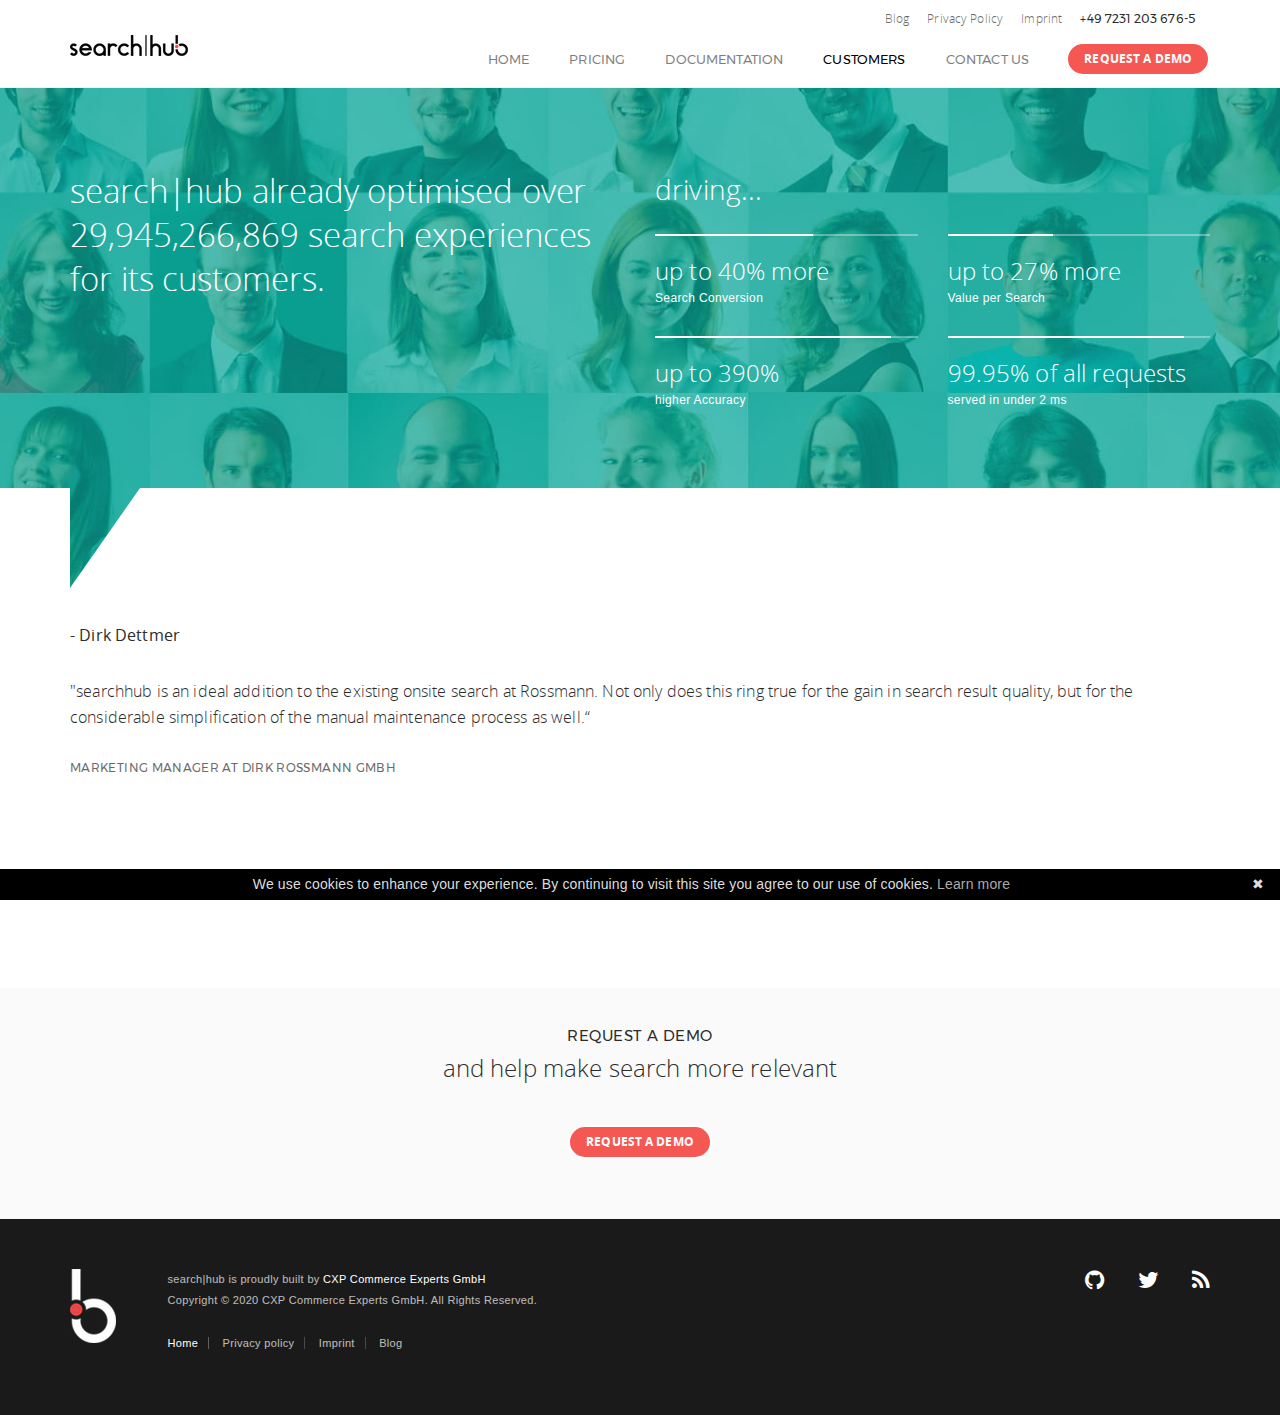
<file: customers.html>
<!DOCTYPE html>
<html lang="en">
<head>        
    <script id="Cookiebot" src="https://consent.cookiebot.com/uc.js" data-cbid="8f12a725-5173-4bf0-861a-c1680c3724f0" data-blockingmode="auto" type="text/javascript"></script>    

    <meta http-equiv="content-type" content="text/html;charset=UTF-8"/>
    <title>search|hub - customers</title>
    <meta name="viewport" content="width=device-width, initial-scale=1.0, maximum-scale=1.0, user-scalable=no"/>
    	<link rel="apple-touch-icon" sizes="57x57" href="assets/ico/apple-icon-57x57.png">
	<link rel="apple-touch-icon" sizes="60x60" href="assets/ico/apple-icon-60x60.png">
	<link rel="apple-touch-icon" sizes="72x72" href="assets/ico/apple-icon-72x72.png">
	<link rel="apple-touch-icon" sizes="76x76" href="assets/ico/apple-icon-76x76.png">
	<link rel="apple-touch-icon" sizes="114x114" href="assets/ico/apple-icon-114x114.png">
	<link rel="apple-touch-icon" sizes="120x120" href="assets/ico/apple-icon-120x120.png">
	<link rel="apple-touch-icon" sizes="144x144" href="assets/ico/apple-icon-144x144.png">
	<link rel="apple-touch-icon" sizes="152x152" href="assets/ico/apple-icon-152x152.png">
	<link rel="apple-touch-icon" sizes="180x180" href="assets/ico/apple-icon-180x180.png">
	<link rel="icon" type="image/png" sizes="192x192"  href="assets/ico/android-icon-192x192.png">
	<link rel="icon" type="image/png" sizes="32x32" href="assets/ico/favicon-32x32.png">
	<link rel="icon" type="image/png" sizes="96x96" href="assets/ico/favicon-96x96.png">
	<link rel="icon" type="image/png" sizes="16x16" href="assets/ico/favicon-16x16.png">
	<link rel="manifest" href="assets/ico/manifest.json">
	<meta name="msapplication-TileColor" content="#ffffff">
	<meta name="msapplication-TileImage" content="assets/ico/ms-icon-144x144.png">
	<meta name="theme-color" content="#ffffff">
    <meta name="apple-mobile-web-app-capable" content="yes">
    <meta name="apple-touch-fullscreen" content="yes">
    <meta name="apple-mobile-web-app-status-bar-style" content="default">
    <meta name="description" content="search|hub - trusted by market leaders"/>
    <meta name="author" content="searchhub.io"/>
    
        <meta property="og:site_name" content="search|hub">
        <meta property="og:title" content="search|hub - customers">
        <meta property="og:image" content="assets/images/searchHub_black.png">
        <meta property="og:url" content="https://searchhub.io/index.html/">
        <meta property="og:type" content="website">
        
        <meta name="twitter:card" content="summary">
        <meta name="twitter:title" content="search|hub - customers">
        <meta name="twitter:site" content="@CXPSearchHub">
    <link href="assets/css/page.css" rel="stylesheet" type="text/css"/>

</head>

<body class="pace-dark"> 
    <nav class="header md-header light-solid " data-pages="header">
    <div class="container relative">
        <div class="pull-left">
            <div class="header-inner">
                <a href="index.html"><img src="assets/images/searchHub_black.png" width="118" height="21" class="logo" alt="search|hub logo"> </a> 
            </div>
        </div>
        <div class="pull-right">
            <div class="header-inner">            
                <div class="visible-sm-inline visible-xs-inline menu-toggler pull-right p-l-10" data-pages="header-toggle" data-pages-element="#header">
                    <div class="one"></div>
                    <div class="two"></div>
                    <div class="three"></div>
                </div>
            </div>
        </div>
        <div class="pull-right menu-content clearfix" data-pages-direction="slideRight" id="header">

        <div class="pull-right">
            <a href="#" class="text-black link padding-10 visible-xs-inline visible-sm-inline pull-right m-t-10 m-b-10 m-r-10" data-pages="header-toggle" data-pages-element="#header">
            <i class=" pg-close_line"></i>
            </a>
        </div>
        <div class="p-t-10 p-b-10 clearfix m-b-5 hidden-xs hidden-sm">
            <div class="pull-right fs-12">
                <!--<a href="#" class="m-r-15 hint-text link text-black">German</a>-->
                <a href="https://medium.com/@searchhub.io" class="m-r-15 hint-text link text-black">Blog</a>
                <a href="privacy-policy.html" class="m-r-15 hint-text link text-black">Privacy Policy</a>
		<a href="imprint.html" class="m-r-15 hint-text link text-black">Imprint</a>    
                <span class="m-r-15 text-black font-montserrat">+49 7231 203 676-5</span>
            </div>
        </div>
        <ul class="menu">
            <li>
            <a href="index.html">Home </a>
            </li>
            <!--
                <li class="horizontal ">
                <a href="javascript:;">Features <i class="pg-arrow_minimize m-l-5"></i></a>
                <span class="arrow"></span>
                <nav class="horizontal">
                    <div class="container">
                    <ul>
                        <li>
                        <a href="searchhub.html" target="_blank">Search|hub</a>
                        </li>
                        <li>
                        <a href="smartquery.html" target="_blank">Smart|Query</a>
                        </li>
                        <li>
                        <a href="datahub.html" target="_blank">Data|hub</a>
                        </li>
                        <li>
                        <a href="predict.html" target="_blank">Pre|Dict</a>
                        </li>
                    </ul>
                    </div>
                </nav>
                </li>
            -->
            <li>
            <a href="pricing.html">Pricing </a>
            </li>
	    <li>
            <a href="https://docs.searchhub.io">Documentation </a>
            </li>
            <li>
            <a href="customers.html" class="active">Customers </a>
            </li>
            <li>
            <a href="contact-us.html">Contact Us</a>
            </li>
        </ul>
            <a class="btn btn-sm btn-bordered btn-black block-title fs-12 hidden-sm hidden-xs" href="request-demo.html" data-text="Request a Demo">Request a Demo</a>
            </div>
    </div>
    </nav> 
 
<section class="p-t-55 bg-success-light scroll-x-hidden" data-pages-bg-image="assets/images/customer-faces.jpg" data-pages="parallax">
    <div class="container p-b-100">
        <h4 class="block-title text-white ">Driving Big Results for our Customers</h4>
        <div class="row p-b-65 p-t-55">
            <div class="col-sm-6">
                <h1 class="m-t-5 light text-white">
                search|hub already optimised over 29,945,266,869
                search experiences for its customers.
                </h1>
                
            </div>
            <div class="col-sm-6">
		<h2 class="m-t-5 light text-white">driving...</h2>        
                <div class="row">
                    <div class="col-sm-6">
                        <div class="progress progress-small transparent-white m-t-15">
                            <div class="progress-bar progress-bar-white" role="progressbar" aria-valuenow="60" aria-valuemin="0" aria-valuemax="100" style="width: 60%;">
                            </div>
                        </div>
                        <h3 class="text-white no-margin lh-large">up to 40% more </h3>
                        <p class="text-white fs-12 font-arial">Search Conversion
                        </p>
                    </div>
                    <div class="col-sm-6">
                        <div class="progress progress-small transparent-white m-t-15">
                            <div class="progress-bar progress-bar-white" role="progressbar" aria-valuenow="60" aria-valuemin="0" aria-valuemax="100" style="width: 40%;">
                            </div>
                        </div>
                        <h3 class="text-white no-margin lh-large">up to 27% more</h3>
                        <p class="text-white fs-12 font-arial">Value per Search
                        </p>
                    </div>
                    <div class="col-sm-6">
                        <div class="progress progress-small transparent-white m-t-15">
                            <div class="progress-bar progress-bar-white" role="progressbar" aria-valuenow="60" aria-valuemin="0" aria-valuemax="100" style="width: 90%;">
                            </div>
                        </div>
                        <h3 class="text-white no-margin lh-large">up to 390%</h3>
                        <p class="text-white fs-12 font-arial">higher Accuracy
                        </p>
                    </div>
                    <div class="col-sm-6">
                        <div class="progress progress-small transparent-white m-t-15">
                            <div class="progress-bar progress-bar-white" role="progressbar" aria-valuenow="60" aria-valuemin="0" aria-valuemax="100" style="width: 90%;">
                            </div>
                        </div>
                        <h3 class="text-white no-margin lh-large">99.95% of all requests</h3>
                        <p class="text-white fs-12 font-arial">served in under 2 ms
                        </p>
                    </div>
                </div>
            </div>
        </div>
            <div class="content-triangle"></div>
    </div>
</section>    
   
<section class="p-b-55 p-t-25"> 
    <div class="swiper-container" id="testimonials_slider">
        <div class="swiper-wrapper">
            <div class="swiper-slide">
              <div class="container text-left">
                <h5 class="semi-bold m-b-30">- Dirk Dettmer</h5>
                <h5 class="m-b-30">"searchhub is an ideal addition to the existing onsite search at Rossmann. Not only does this ring true for the gain in search result quality, but for the considerable simplification of the manual maintenance process as well.“</h5>
                <h6 class="block-title hint-text fs-12">Marketing Manager at Dirk Rossmann GmbH</h6>
              </div>
            </div>	
            <div class="swiper-slide">
                <div class="container text-left">
                    <h5 class="semi-bold m-b-30">- Dirk Hahn</h5>
                    <h5 class="m-b-30">“The CXP search|hub has improved our current search solution to a new quality level and significantly increased the search conversion.”</h5>
                    <h6 class="block-title hint-text fs-12">Area Manager Online Marketing AT Lidl E-Commerce International GmbH</h6>
                </div>
            </div>
	    <div class="swiper-slide">
                <div class="container text-left">
                    <h5 class="semi-bold m-b-30">- Malte-Georg Gentsch</h5>
                    <h5 class="m-b-30">„With search|hub we have been able to increase our e-commerce search conversion rate by more than 30%. The intelligent clustering of recent search queries also automatically improves the suggested keywords in our search box.”</h5>
                    <h6 class="block-title hint-text fs-12">Department Manager Content and Project / DAENISCHESBETTENLAGER.com</h6>
                </div>
            </div>
	    <div class="swiper-slide">
                <div class="container text-left">
                    <h5 class="semi-bold m-b-30">- Thomas Rebmann</h5>
                    <h5 class="m-b-30">"The result of an A/B test has clearly proven that search|hub increased the search conversion significantly. The interesting part about the test was, that search|hub is not a black box. The search|hub UI provides a clear view on the data and visualizes which queries get improved and why. Even though search|hub is AI driven, we as a customer are in full control of how we use the data which the machine learning part provides. The team around CXP SearchHub.io over delivered the expectations we had. With search|hub we are now able to increase the search experience with our elastic search in all our 15 countries.“</h5>
                    <h6 class="block-title hint-text fs-12">CEO & Founder of www.Lampenwelt.de</h6>
                </div>
            </div>
	    <div class="swiper-slide">
                <div class="container text-left">
                    <h5 class="semi-bold m-b-30">- Dominik Brackmann</h5>
                    <h5 class="m-b-30">"With CXP SearchHub.io we can guide our customers even more effectively into our product assortment. The intelligent clustering of long-tail search traffic enables us to control our search solution even better. The maintenance effort for search merchandising campaigns has been reduced and search analytics are even more transparent. With search|hub, we have been able to increase the value per session ad-hoc by more than 20%."</h5>
                    <h6 class="block-title hint-text fs-12">Managing Director - eCommerce AT POCO.de</h6>
                </div>
            </div>
		<div class="swiper-slide">
                <div class="container text-left">
                    <h5 class="semi-bold m-b-30">- Malte Polzin</h5>
                    <h5 class="m-b-30">„SearchHub enables us to develop our own eCommerce search solution based on Elasticsearch with a data driven approach. The search experience we deliver to our clients is extremely important for us and SearchHub enables us with their unique expertise in this area.”</h5>
                    <h6 class="block-title hint-text fs-12">CEO at STEG Electronics AG</h6>
                </div>
            </div>
	    <div class="swiper-slide">
                <div class="container text-left">
                    <h5 class="semi-bold m-b-30">- Gunther Hahn</h5>
                    <h5 class="m-b-30">"CXP supports us in the implementation of a state-of-the-art search within our new Spryker webshop SLV.cloud. The combination of SearchHub.io and Elasticsearch has proven to be a stroke of luck for us. Within a short time, we were able to realize our relaunch in more than 13 languages.“</h5>
                    <h6 class="block-title hint-text fs-12">Head of Digital AT SLV</h6>
                </div>
            </div>	
	    <div class="swiper-slide">
                <div class="container text-left">
                    <h5 class="semi-bold m-b-30">- Henrik Fischer</h5>
                    <h5 class="m-b-30">"The team around CXP has been supporting us since 2014 as part of our on-site search strategy. With the migration to an in-house search solution based on SolR, we were looking for a data-driven search optimization within the Jako-o Online Shops. CXP quickly convinced us of SearchHub.io during a test period. All relevant KPIs (e.g. zero results, value per search and conversion rate) could be significantly improved in a very short time - manual maintenance was almost not necessary. Today we use the CXP SearchHub on all our Online Shops and will use the data-driven approach in future site features as well.“</h5>
                    <h6 class="block-title hint-text fs-12">Head of E-Commerce Shop Management AT Jako-o Family</h6>
                </div>
            </div>	
	    <div class="swiper-slide">
		<div class="container text-left">
		    <h5 class="semi-bold m-b-30">- Claus Leonhardt</h5>
		    <h5 class="m-b-30">“Timeliness is an important success factor for our business model. Through the use of search|hub we can react almost in real time to the current search behavior. Thus search|hub ideally complements the further development of our in-house SolR search system.”</h5>
		    <h6 class="block-title hint-text fs-12">Head of IT & Productmanagement AT Hugendubel Digital</h6>
		</div>
	    </div>
	     <div class="swiper-slide">
		<div class="container text-left">
		    <h5 class="semi-bold m-b-30">- Bernd Koch</h5>
		    <h5 class="m-b-30">“The team around CXP is well known by BALDUR already for many years. A/B-Tests have shown that the CXP search|hub is able to increase significantly our search driven revenue by 10% and more from day one.”</h5>
		    <h6 class="block-title hint-text fs-12">Managing Director & Founder AT BALDUR Garten</h6>
		</div>
	    </div> 	
	    <div class="swiper-slide">
		<div class="container text-left">
		    <h5 class="semi-bold m-b-30">- Kaan Dönmez</h5>
		    <h5 class="m-b-30">“We have long tried to develop our own search solution with SolR. The language specific difficulties and ever changing customer search patterns soon become impossible to manage and we understood that our development capabilities are not enough to handle all these challenges.<br>

So we wanted to preserve our current investment and add a new layer as a service that will enhance our search, that can be language agnostic, improve and optimize with machine learning, requiring no IT investment.<br>

CXP’s search|hub is a perfect fit for us at yukko.com. We kept the flexibility of our internal tech team to develop our SolR search and search|hub infuses its natural language understanding and data driven query optimization to deliver the best results possible! Increasing customer experience quality and driving incremental revenue.”</h5>
		    <h6 class="block-title hint-text fs-12">General Manager AT Yukko.com</h6>
		</div>
	   </div>
	</div>
	<div class="container">
	<div class="swiper-pagination relative pull-left"></div>
	</div>
    </div>
</section>
 

<section class="p-b-60 p-t-30 bg-master-lightest">
<div class="container">
    <h6 class="block-title m-b-0 text-center">Request a Demo</h6>
    <h3 class="m-t-5 light text-center">and help make search more relevant</h3>
    <div class="row p-t-30">
            <div class="col-md-12 col-sm-9">                
                <div class="center">
                    <a class="btn btn-sm btn-bordered btn-black block-title fs-12" href="request-demo.html" data-text="Request a Demo">Request a Demo</a>
                </div>                 
            </div>
    </div>  
</div>
</section>    
 
<section class="p-b-50 p-t-50 bg-master-darker ">
    <div class="container">
        <div class="row">
            <div class="col-md-1">
                <img src="assets/images/logo_small.png" class="logo-small" alt="search|hub - b-logo"> 
            </div>   
            <div class="col-md-6">
                <p class="fs-11 no-margin font-arial text-white small-text"><span class="hint-text">search|hub is proudly built by </span><a href="http://commerce-experts.com" class="fs-11 no-margin font-arial text-white small-text">CXP Commerce Experts GmbH</a></p>
                <p class="fs-11 hint-text text-white font-arial no-margin small-text">Copyright &copy; 2020 CXP Commerce Experts GmbH. All Rights Reserved.</p>
                <ul class="no-style fs-11 no-padding font-arial m-t-20">
                <li class="inline no-padding"><a href="index.html" class="text-white p-r-10 b-r b-transparent-white">Home</a></li>
                <li class="inline no-padding"><a href="privacy-policy.html" class="link text-white p-l-10 p-r-10 b-r b-transparent-white">Privacy policy</a></li>
		<li class="inline no-padding"><a href="imprint.html" class="link text-white p-l-10 p-r-10 b-r b-transparent-white">Imprint</a></li>	
                <li class="inline no-padding"><a href="https://medium.com/@searchhub.io" class="link text-white p-l-10 p-r-10 xs-no-padding xs-m-t-10">Blog</a></li>
                </ul>
            </div>
            <div class="col-md-5">
                <ul class="no-style fs-12 no-padding pull-right xs-pull-left xs-m-t-20">
                <li class="inline no-padding"><a href="https://github.com/searchhub" class="text-white p-l-30 fs-16 xs-no-padding"><i class="fa fa-github"></i></a></li>
                <li class="inline no-padding"><a href="https://twitter.com/CXPSearchHub" class="text-white p-l-30 fs-16"><i class="fa fa-twitter"></i></a></li>
                <!--<li class="inline no-padding"><a href="#" class="text-white p-l-30 fs-16"><i class="fa fa-xing"></i></a></li>                
                <li class="inline no-padding"><a href="#" class="text-white p-l-30 fs-16"><i class="fa fa-linkedin"></i></a></li>-->
                <li class="inline no-padding"><a href="https://medium.com/feed/@searchhub.io" class="text-white p-l-30 fs-16"><i class="fa fa-rss"></i></a></li>    
                </ul>
            </div>
        </div>
    </div>
</section>  
    
<script type="text/javascript" src="assets/plugins/pace.min.js"></script>
<script type="text/javascript" src="assets/plugins/pages.image.loader.js"></script>
<script type="text/javascript" src="assets/plugins/jquery-1.11.1.min.js"></script>
<script type="text/javascript" src="assets/plugins/bootstrap.min.js"></script> 
<script type="text/javascript" src="assets/plugins/swiper.jquery.min.js"></script>
<script type="text/javascript" src="assets/plugins/velocity.min.js"></script>
<script type="text/javascript" src="assets/plugins/velocity.ui.js"></script> 
<script type="text/javascript" src="assets/plugins/jquery.unveil.min.js"></script>
<script type="text/javascript" src="assets/plugins/jquery.appear.js"></script>
	<script type="text/javascript" src="assets/plugins/pages.frontend.js"></script>
	<script type="text/javascript" src="assets/plugins/custom.js"></script>	
<script type="text/javascript" src="assets/plugins/imagesloaded.pkgd.min.js"></script> 
<script type="text/javascript" src="assets/plugins/isotope.pkgd.min.js"></script>
<script type="text/javascript" src="assets/plugins/gallery.js"></script>
<script type="text/javascript" id="cookiebanner" src="assets/plugins/cookiebanner.min.js"></script>

<script type="text/plain" data-cookieconsent="statistics">
  (function(i,s,o,g,r,a,m){i['GoogleAnalyticsObject']=r;i[r]=i[r]||function(){
  (i[r].q=i[r].q||[]).push(arguments)},i[r].l=1*new Date();a=s.createElement(o),
  m=s.getElementsByTagName(o)[0];a.async=1;a.src=g;m.parentNode.insertBefore(a,m)
  })(window,document,'script','https://www.google-analytics.com/analytics.js','ga');

  ga('create', 'UA-100935490-1', 'auto');
  ga('send', 'pageview');
</script> 
</body>
</html>
</file>
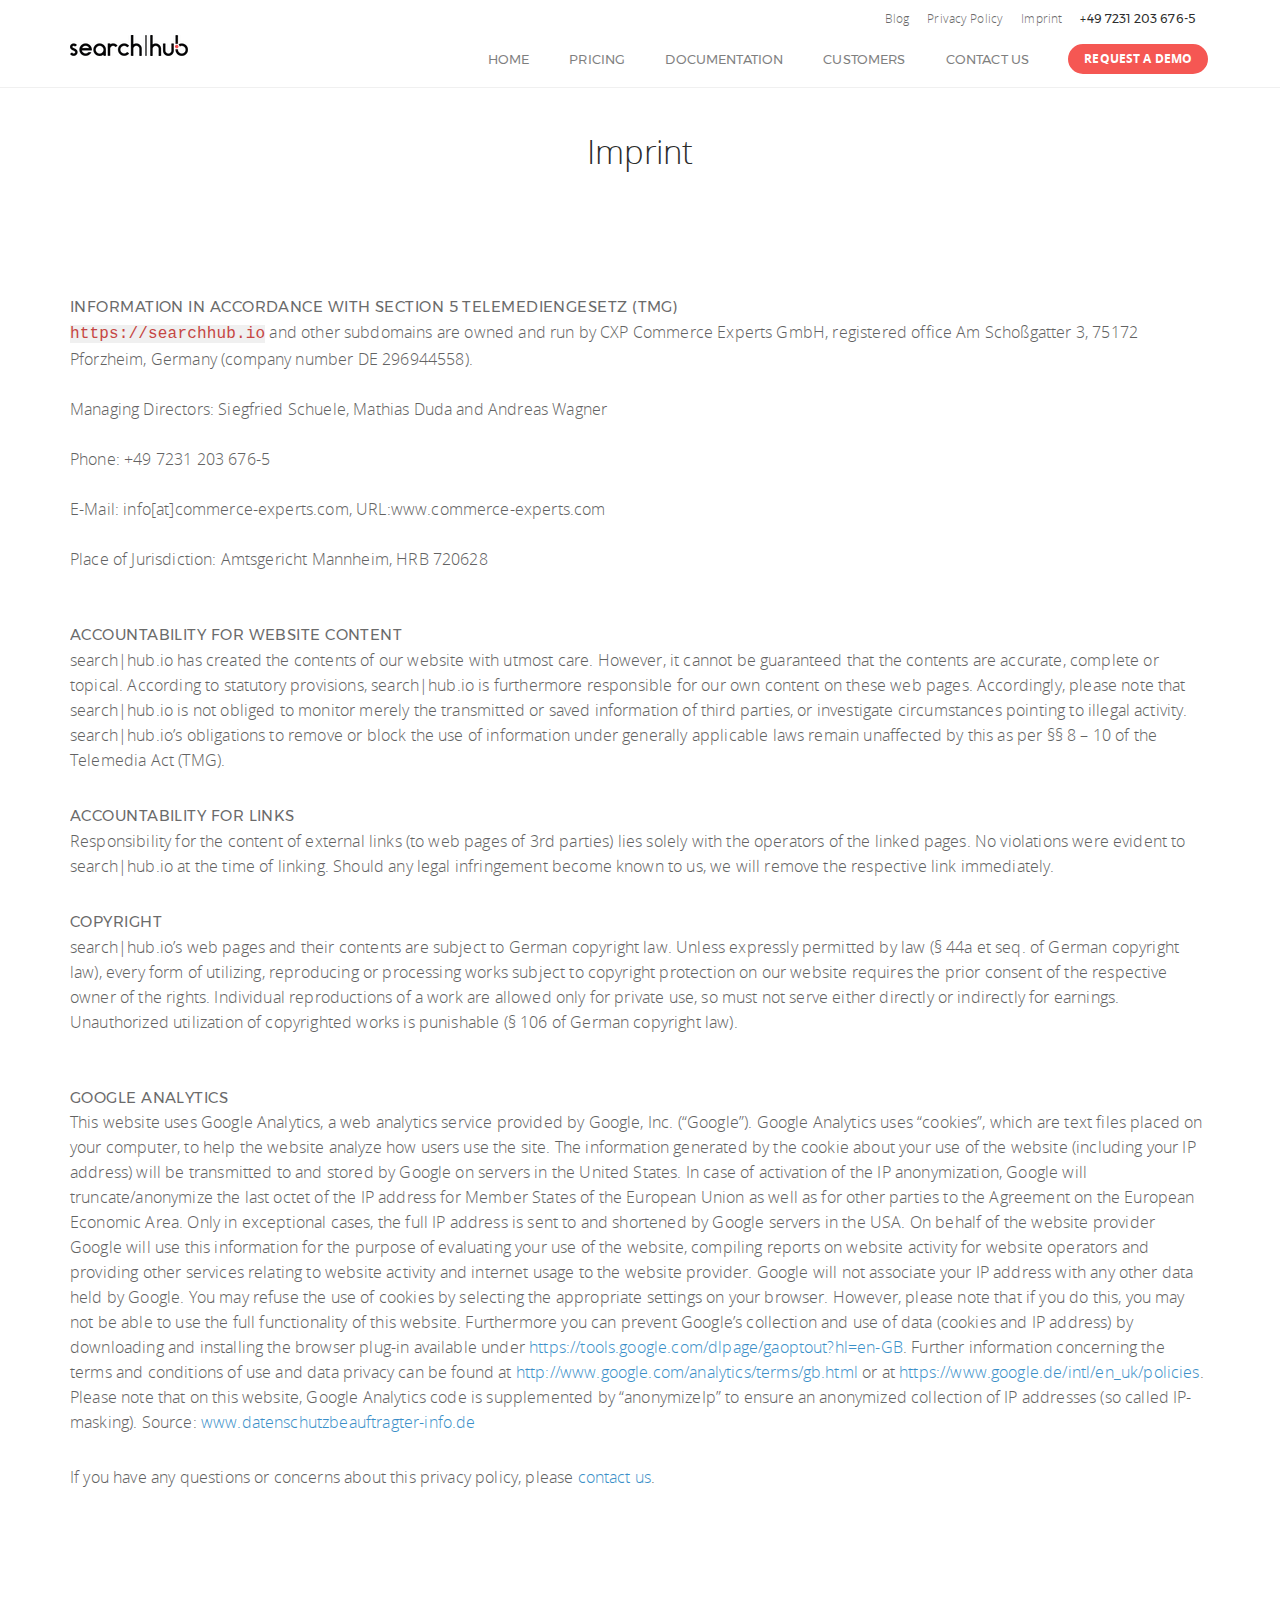
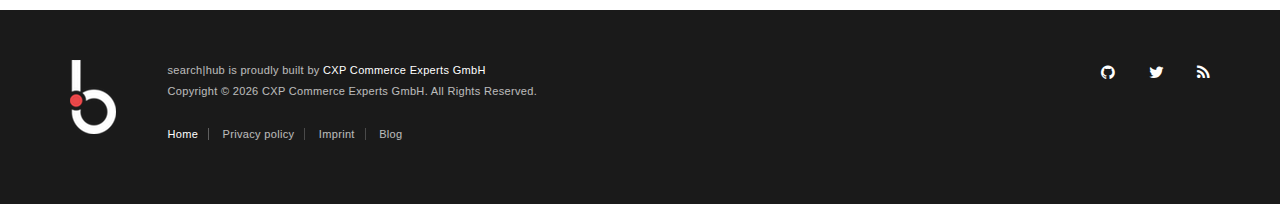
<file: imprint.html>
<!DOCTYPE html>
<html lang="en">
<head>
    <script id="Cookiebot" src="https://consent.cookiebot.com/uc.js" data-cbid="8f12a725-5173-4bf0-861a-c1680c3724f0" data-blockingmode="auto" type="text/javascript"></script>    

    <meta http-equiv="content-type" content="text/html;charset=UTF-8"/>
    <title>search|hub - Imprint</title>
    <meta name="viewport" content="width=device-width, initial-scale=1.0, maximum-scale=1.0, user-scalable=no"/>
        <link rel="apple-touch-icon" sizes="57x57" href="assets/ico/apple-icon-57x57.png">
        <link rel="apple-touch-icon" sizes="60x60" href="assets/ico/apple-icon-60x60.png">
        <link rel="apple-touch-icon" sizes="72x72" href="assets/ico/apple-icon-72x72.png">
        <link rel="apple-touch-icon" sizes="76x76" href="assets/ico/apple-icon-76x76.png">
        <link rel="apple-touch-icon" sizes="114x114" href="assets/ico/apple-icon-114x114.png">
        <link rel="apple-touch-icon" sizes="120x120" href="assets/ico/apple-icon-120x120.png">
        <link rel="apple-touch-icon" sizes="144x144" href="assets/ico/apple-icon-144x144.png">
        <link rel="apple-touch-icon" sizes="152x152" href="assets/ico/apple-icon-152x152.png">
        <link rel="apple-touch-icon" sizes="180x180" href="assets/ico/apple-icon-180x180.png">
        <link rel="icon" type="image/png" sizes="192x192"  href="assets/ico/android-icon-192x192.png">
        <link rel="icon" type="image/png" sizes="32x32" href="assets/ico/favicon-32x32.png">
        <link rel="icon" type="image/png" sizes="96x96" href="assets/ico/favicon-96x96.png">
        <link rel="icon" type="image/png" sizes="16x16" href="assets/ico/favicon-16x16.png">
        <link rel="manifest" href="assets/ico/manifest.json">
        <meta name="msapplication-TileColor" content="#ffffff">
        <meta name="msapplication-TileImage" content="assets/ico/ms-icon-144x144.png">
        <meta name="theme-color" content="#ffffff">
    <meta name="apple-mobile-web-app-capable" content="yes">
    <meta name="apple-touch-fullscreen" content="yes">
    <meta name="apple-mobile-web-app-status-bar-style" content="default">
    <meta name="description" content="search|hub - Imprint"/>
    <meta name="author" content="searchhub.io"/>
    <meta property="og:site_name" content="search|hub">
    <meta property="og:title" content="search|hub - imprint">
    <meta property="og:image" content="assets/images/searchHub_black.png">
    <meta property="og:url" content="https://searchhub.io/index.html/">
    <meta property="og:type" content="website">
    <meta name="twitter:card" content="summary">
    <meta name="twitter:title" content="search|hub - imprint">
    <meta name="twitter:site" content="@CXPSearchHub">
    <link href="assets/css/page.css" rel="stylesheet" type="text/css"/>
    <link href="https://cdnjs.cloudflare.com/ajax/libs/font-awesome/4.7.0/css/font-awesome.min.css" rel="stylesheet" type="text/css"/>	

</head>
<body class="pace-dark">
<nav class="header md-header light-solid " data-pages="header">
<div class="container relative">
<div class="pull-left">
<div class="header-inner">
<a href="index.html"><img src="assets/images/searchHub_black.png" width="118" height="21" class="logo" alt="logo"> </a>
</div>
</div>
<div class="pull-right">
<div class="header-inner">
<div class="visible-sm-inline visible-xs-inline menu-toggler pull-right p-l-10" data-pages="header-toggle" data-pages-element="#header">
<div class="one"></div>
<div class="two"></div>
<div class="three"></div>
</div>
</div>
</div>
<div class="pull-right menu-content clearfix" data-pages-direction="slideRight" id="header">
<div class="pull-right">
<a href="#" class="text-black link padding-10 visible-xs-inline visible-sm-inline pull-right m-t-10 m-b-10 m-r-10" data-pages="header-toggle" data-pages-element="#header">
<i class=" pg-close_line"></i>
</a>
</div>
<div class="p-t-10 p-b-10 clearfix m-b-5 hidden-xs hidden-sm">
<div class="pull-right fs-12">
 
<a href="https://blog.searchhub.io" class="m-r-15 hint-text link text-black">Blog</a>
<a href="privacy-policy.html" class="m-r-15 hint-text link text-black">Privacy Policy</a>
<a href="imprint.html" class="m-r-15 hint-text link text-black">Imprint</a>    
<span class="m-r-15 text-black font-montserrat">+49 7231 203 676-5</span>
</div>
</div>
<ul class="menu">
<li>
<a href="index.html">Home </a>
</li>
 
<li>
<a href="pricing.html">Pricing </a>
</li>
<li>
<a href="https://docs.searchhub.io">Documentation </a>
</li>    
<li>
<a href="customers.html">Customers </a>
</li>
<li>
<a href="contact-us.html">Contact Us</a>
</li>
</ul>
<a class="btn btn-sm btn-bordered btn-black block-title fs-12 hidden-sm hidden-xs" href="request-demo.html" data-text="Request a Demo">Request a Demo</a>
</div>
</div>
</nav>
<section class="p-t-60">
<section class="p-t-40 p-b-75 sm-p-t-30">
<div class="container">
<br>
<h1 class="text-center m-b-5">Imprint</h1>
</div>
</section>
</section>
<section class="p-b-70 p-t-40">
<div class="container">
<h5 class="block-title hint-text no-margin">Information in accordance with section 5 Telemediengesetz (TMG)</h5>
<p><code>https://searchhub.io</code> and other subdomains are owned and run by CXP Commerce Experts GmbH, registered office Am Schoßgatter 3, 75172 Pforzheim, Germany (company number DE 296944558).
<br><br>Managing Directors: Siegfried Schuele, Mathias Duda and Andreas Wagner
<br><br>Phone: +49 7231 203 676-5    
<br><br>E-Mail: info[at]commerce-experts.com, URL:www.commerce-experts.com
<br><br>Place of Jurisdiction: Amtsgericht Mannheim, HRB 720628    
</p>

<br><br>
<h5 class="block-title hint-text no-margin">Accountability for website content</h5>
<p>search|hub.io has created the contents of our website with utmost care. However, it cannot be guaranteed that the contents are accurate, complete or topical. According to statutory provisions, search|hub.io is furthermore responsible for our own content on these web pages. Accordingly, please note that search|hub.io is not obliged to monitor merely the transmitted or saved information of third parties, or investigate circumstances pointing to illegal activity. search|hub.io’s obligations to remove or block the use of information under generally applicable laws remain unaffected by this as per §§ 8 – 10 of the Telemedia Act (TMG).</p>
<br>
<h5 class="block-title hint-text no-margin">Accountability for links</h5>
<p>Responsibility for the content of external links (to web pages of 3rd parties) lies solely with the operators of the linked pages. No violations were evident to search|hub.io at the time of linking. Should any legal infringement become known to us, we will remove the respective link immediately.</p>    
<br>
<h5 class="block-title hint-text no-margin">Copyright</h5>   
<p>search|hub.io’s web pages and their contents are subject to German copyright law. Unless expressly permitted by law (§ 44a et seq. of German copyright law), every form of utilizing, reproducing or processing works subject to copyright protection on our website requires the prior consent of the respective owner of the rights. Individual reproductions of a work are allowed only for private use, so must not serve either directly or indirectly for earnings. Unauthorized utilization of copyrighted works is punishable (§ 106 of German copyright law).</p>
<br>
<br>
<h5 class="block-title hint-text no-margin">Google Analytics</h5>    
<p>This website uses Google Analytics, a web analytics service provided by Google, Inc. (“Google”). Google Analytics uses “cookies”, which are text files placed on your computer, to help the website analyze how users use the site. The information generated by the cookie about your use of the website (including your IP address) will be transmitted to and stored by Google on servers in the United States. In case of activation of the IP anonymization, Google will truncate/anonymize the last octet of the IP address for Member States of the European Union as well as for other parties to the Agreement on the European Economic Area. Only in exceptional cases, the full IP address is sent to and shortened by Google servers in the USA. On behalf of the website provider Google will use this information for the purpose of evaluating your use of the website, compiling reports on website activity for website operators and providing other services relating to website activity and internet usage to the website provider. Google will not associate your IP address with any other data held by Google. You may refuse the use of cookies by selecting the appropriate settings on your browser. However, please note that if you do this, you may not be able to use the full functionality of this website. Furthermore you can prevent Google’s collection and use of data (cookies and IP address) by downloading and installing the browser plug-in available under <a href="https://tools.google.com/dlpage/gaoptout?hl=en-GB">https://tools.google.com/dlpage/gaoptout?hl=en-GB</a>. Further information concerning the terms and conditions of use and data privacy can be found at <a href="http://www.google.com/analytics/terms/gb.html">http://www.google.com/analytics/terms/gb.html</a> or at <a href="https://www.google.de/intl/en_uk/policies/">https://www.google.de/intl/en_uk/policies</a>. Please note that on this website, Google Analytics code is supplemented by “anonymizeIp” to ensure an anonymized collection of IP addresses (so called IP-masking). Source: <a href="https://www.datenschutzbeauftragter-info.de">www.datenschutzbeauftragter-info.de</a></p>
<br>
<p>If you have any questions or concerns about this privacy policy, please <a href="contact-us.html">contact us</a>.</p><br><br>
</div>
</section>
<section class="p-b-50 p-t-50 bg-master-darker ">
<div class="container">
<div class="row">
<div class="col-md-1">
<img src="assets/images/logo_small.png" class="logo-small" alt="logo">
</div>
<div class="col-md-6">
<p class="fs-11 no-margin font-arial text-white small-text"><span class="hint-text">search|hub is proudly built by </span><a href="http://commerce-experts.com" class="fs-11 no-margin font-arial text-white small-text">CXP Commerce Experts GmbH</a></p>
<p class="fs-11 hint-text text-white font-arial no-margin small-text">Copyright &copy; <script data-cookieconsent="ignore">document.write(new Date().getFullYear())</script> CXP Commerce Experts GmbH. All Rights Reserved.</p>
<ul class="no-style fs-11 no-padding font-arial m-t-20">
<li class="inline no-padding"><a href="index.html" class="text-white p-r-10 b-r b-transparent-white">Home</a></li>
<li class="inline no-padding"><a href="privacy-policy.html" class="link text-white p-l-10 p-r-10 b-r b-transparent-white">Privacy policy</a></li>
<li class="inline no-padding"><a href="imprint.html" class="link text-white p-l-10 p-r-10 b-r b-transparent-white">Imprint</a></li>    
<li class="inline no-padding"><a href="https://blog.searchhub.io" class="link text-white p-l-10 p-r-10 xs-no-padding xs-m-t-10">Blog</a></li>
</ul>
</div>
<div class="col-md-5">
<ul class="no-style fs-12 no-padding pull-right xs-pull-left xs-m-t-20">
<li class="inline no-padding"><a href="https://github.com/searchhub" class="text-white p-l-30 fs-16 xs-no-padding"><i class="fa fa-github"></i></a></li>
<li class="inline no-padding"><a href="https://twitter.com/CXPSearchHub" class="text-white p-l-30 fs-16"><i class="fa fa-twitter"></i></a></li>
 
<li class="inline no-padding"><a href="https://blog.searchhub.io/feed" class="text-white p-l-30 fs-16"><i class="fa fa-rss"></i></a></li>
</ul>
</div>
</div>
</div>
</section>
<script type="text/javascript" src="assets/plugins/pace.min.js"></script>
<script type="text/javascript" src="assets/plugins/pages.image.loader.js"></script>
<script type="text/javascript" src="assets/plugins/jquery-1.11.1.min.js"></script>
<script type="text/javascript" src="assets/plugins/bootstrap.min.js"></script>
<script type="text/javascript" src="assets/plugins/swiper.jquery.min.js"></script>
<script type="text/javascript" src="assets/plugins/jquery.unveil.min.js"></script>
<script type="text/javascript" src="assets/plugins/pages.frontend.js"></script>
<script type="text/javascript" src="assets/plugins/custom.js"></script>
<!-- <script type="text/javascript" id="cookiebanner" src="assets/plugins/cookiebanner.min.js"></script> -->
<script type="text/plain" data-cookieconsent="statistics">
  (function(i,s,o,g,r,a,m){i['GoogleAnalyticsObject']=r;i[r]=i[r]||function(){
  (i[r].q=i[r].q||[]).push(arguments)},i[r].l=1*new Date();a=s.createElement(o),
  m=s.getElementsByTagName(o)[0];a.async=1;a.src=g;m.parentNode.insertBefore(a,m)
  })(window,document,'script','https://www.google-analytics.com/analytics.js','ga');
  ga('create', 'UA-100935490-1', 'auto');
  ga('send', 'pageview');
</script>
    
<!-- Start of HubSpot Embed Code -->
<script type="text/plain" data-cookieconsent="marketing" id="hs-script-loader" async defer src="//js-eu1.hs-scripts.com/25145096.js"></script>
<!-- End of HubSpot Embed Code -->
	
<!-- Start of HubSpot code snippet -->
<!-- <button type="button" id="hs_show_banner_button"
  style="background-color: #E94749; border: 1px solid #E94749;
         border-radius: 3px; padding: 10px 16px; text-decoration: none; color: #fff;
         font-family: inherit; font-size: inherit; font-weight: normal; line-height: inherit;
         text-align: left; text-shadow: none;"
  onClick="(function(){
    var _hsp = window._hsp = window._hsp || [];
    _hsp.push(['showBanner']);
  })()"
>
  Cookie Settings
</button>

<!-- End of HubSpot code snippet -->
	
</body>
</html>
</file>
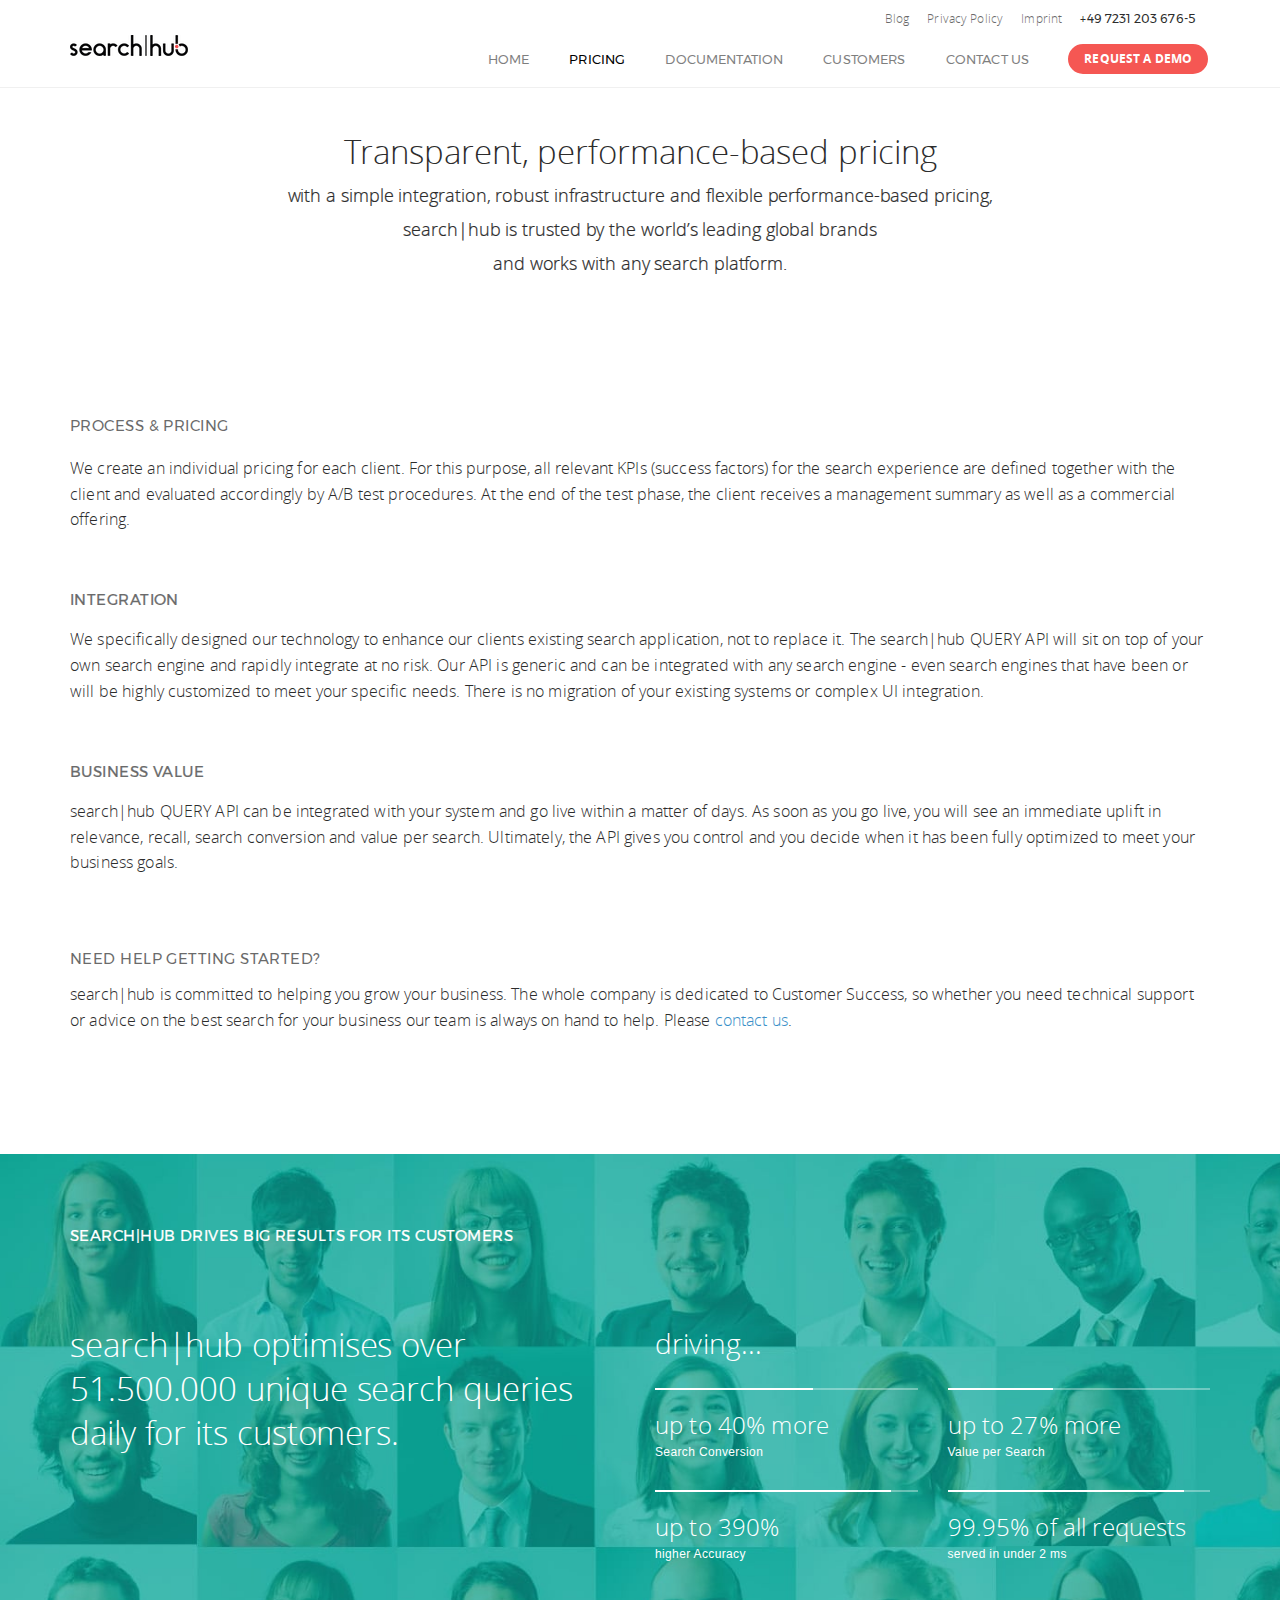
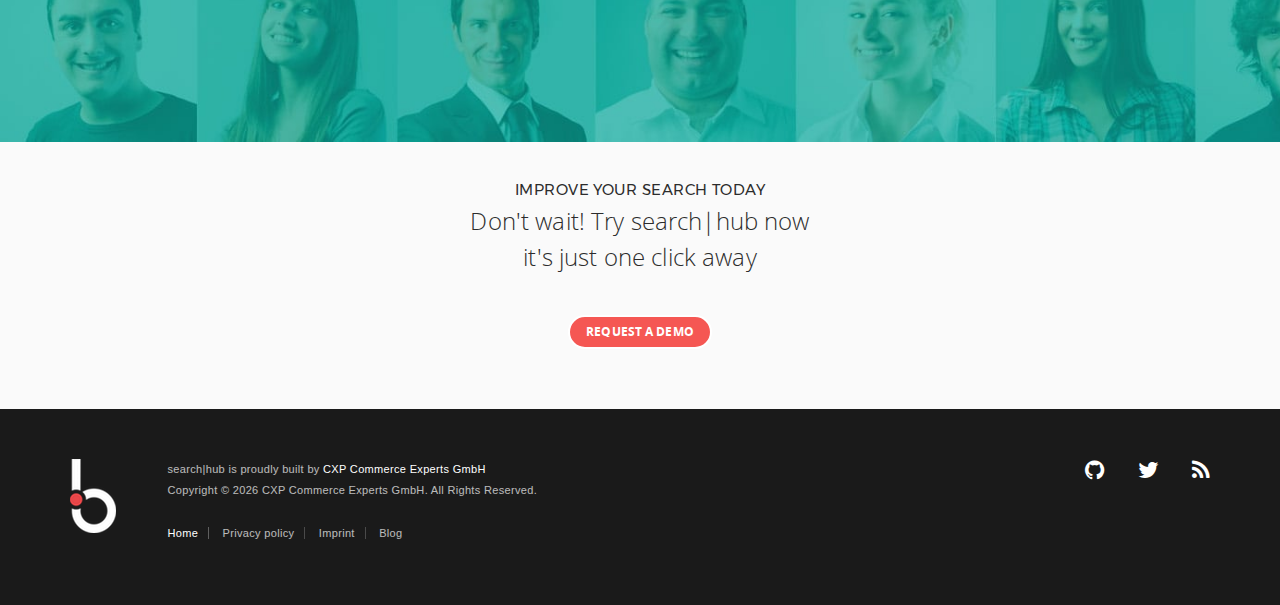
<file: pricing.html>
<!DOCTYPE html>
<html lang="en">
<head>
    <script id="Cookiebot" src="https://consent.cookiebot.com/uc.js" data-cbid="8f12a725-5173-4bf0-861a-c1680c3724f0" data-blockingmode="auto" type="text/javascript"></script>    

    <meta http-equiv="content-type" content="text/html;charset=UTF-8"/>
    <title>search|hub - pricing</title>
    <meta name="viewport" content="width=device-width, initial-scale=1.0, maximum-scale=1.0, user-scalable=no"/>
        <link rel="apple-touch-icon" sizes="57x57" href="assets/ico/apple-icon-57x57.png">
        <link rel="apple-touch-icon" sizes="60x60" href="assets/ico/apple-icon-60x60.png">
        <link rel="apple-touch-icon" sizes="72x72" href="assets/ico/apple-icon-72x72.png">
        <link rel="apple-touch-icon" sizes="76x76" href="assets/ico/apple-icon-76x76.png">
        <link rel="apple-touch-icon" sizes="114x114" href="assets/ico/apple-icon-114x114.png">
        <link rel="apple-touch-icon" sizes="120x120" href="assets/ico/apple-icon-120x120.png">
        <link rel="apple-touch-icon" sizes="144x144" href="assets/ico/apple-icon-144x144.png">
        <link rel="apple-touch-icon" sizes="152x152" href="assets/ico/apple-icon-152x152.png">
        <link rel="apple-touch-icon" sizes="180x180" href="assets/ico/apple-icon-180x180.png">
        <link rel="icon" type="image/png" sizes="192x192"  href="assets/ico/android-icon-192x192.png">
        <link rel="icon" type="image/png" sizes="32x32" href="assets/ico/favicon-32x32.png">
        <link rel="icon" type="image/png" sizes="96x96" href="assets/ico/favicon-96x96.png">
        <link rel="icon" type="image/png" sizes="16x16" href="assets/ico/favicon-16x16.png">
        <link rel="manifest" href="assets/ico/manifest.json">
        <meta name="msapplication-TileColor" content="#ffffff">
        <meta name="msapplication-TileImage" content="assets/ico/ms-icon-144x144.png">
        <meta name="theme-color" content="#ffffff">
    <meta name="apple-mobile-web-app-capable" content="yes">
    <meta name="apple-touch-fullscreen" content="yes">
    <meta name="apple-mobile-web-app-status-bar-style" content="default">
    <meta name="description" content="search|hub - value based pricing"/>
    <meta name="author" content="searchhub.io"/>
    
        <meta property="og:site_name" content="search|hub">
        <meta property="og:title" content="search|hub - pricing">
        <meta property="og:image" content="assets/images/searchHub_black.png">
        <meta property="og:url" content="https://searchhub.io/index.html/">
        <meta property="og:type" content="website">
        
        <meta name="twitter:card" content="summary">
        <meta name="twitter:title" content="search|hub - pricing">
        <meta name="twitter:site" content="@CXPSearchHub">
    <link href="https://cdnjs.cloudflare.com/ajax/libs/font-awesome/4.7.0/css/font-awesome.min.css" rel="stylesheet" type="text/css"/>	
    <link href="assets/css/page.css" rel="stylesheet" type="text/css"/>
    

</head>
 
<body class="pace-dark"> 
    <nav class="header md-header light-solid " data-pages="header">
    <div class="container relative">
        <div class="pull-left">
            <div class="header-inner">
                <a href="index.html"><img src="assets/images/searchHub_black.png" width="118" height="21" class="logo" alt="search|hub logo"> </a> 
            </div>
        </div>
        <div class="pull-right">
            <div class="header-inner">
            
                <div class="visible-sm-inline visible-xs-inline menu-toggler pull-right p-l-10" data-pages="header-toggle" data-pages-element="#header">
                    <div class="one"></div>
                    <div class="two"></div>
                    <div class="three"></div>
                </div>
            </div>
        </div>
        <div class="pull-right menu-content clearfix" data-pages-direction="slideRight" id="header">

        <div class="pull-right">
            <a href="#" class="text-black link padding-10 visible-xs-inline visible-sm-inline pull-right m-t-10 m-b-10 m-r-10" data-pages="header-toggle" data-pages-element="#header">
            <i class=" pg-close_line"></i>
            </a>
        </div>
        <div class="p-t-10 p-b-10 clearfix m-b-5 hidden-xs hidden-sm">
            <div class="pull-right fs-12">
                <!--<a href="#" class="m-r-15 hint-text link text-black">German</a> -->
                <a href="https://blog.searchhub.io" class="m-r-15 hint-text link text-black">Blog</a>
                <a href="privacy-policy.html" class="m-r-15 hint-text link text-black">Privacy Policy</a>
                <a href="imprint.html" class="m-r-15 hint-text link text-black">Imprint</a>
                <span class="m-r-15 text-black font-montserrat">+49 7231 203 676-5</span>
            </div>
        </div>
        <ul class="menu">
            <li>
            <a href="index.html">Home </a>
            </li>
            <!--
                <li class="horizontal ">
                <a href="javascript:;">Features <i class="pg-arrow_minimize m-l-5"></i></a>
                <span class="arrow"></span>
                <nav class="horizontal">
                    <div class="container">
                    <ul>
                        <li>
                        <a href="searchhub.html" target="_blank">Search|hub</a>
                        </li>
                        <li>
                        <a href="smartquery.html" target="_blank">Smart|Query</a>
                        </li>
                        <li>
                        <a href="datahub.html" target="_blank">Data|hub</a>
                        </li>
                        <li>
                        <a href="predict.html" target="_blank">Pre|Dict</a>
                        </li>
                    </ul>
                    </div>
                </nav>
                </li>
            -->
            <li>
            <a href="pricing.html" class="active">Pricing </a>
            </li>
            <li>
            <a href="https://docs.searchhub.io">Documentation </a>
            </li>
            <li>
            <a href="customers.html">Customers </a>
            </li>
            <li>
            <a href="contact-us.html">Contact Us</a>
            </li>
        </ul>
            <a class="btn btn-sm btn-bordered btn-black block-title fs-12 hidden-sm hidden-xs" href="request-demo.html" data-text="Request a Demo">Request a Demo</a>
            </div>
    </div>
    </nav>
 
<section class="p-t-60"> 
    <section class="p-t-40 p-b-75 sm-p-t-30">
        <div class="container">
            <br>
            <h1 class="text-center m-b-5">Transparent, performance-based pricing</h1>
            <h4 class="text-center m-t-5">with a simple integration, robust infrastructure and flexible performance-based pricing,<br> search|hub is trusted by the world’s leading global brands<br> and works with any search platform. </h4>
        </div>
    </section> 
</section>
    
<section class="p-b-70 p-t-40">
    <div class="container">
        <h2 class="block-title hint-text no-margin">Process & Pricing</h2>         
        <h5>We create an individual pricing for each client. For this purpose, all relevant KPIs (success factors) for the search experience are defined together with the client and evaluated accordingly by A/B test procedures. At the end of the test phase, the client receives a management summary as well as a commercial offering.</h5><br><br>
        
        <h4 class="block-title hint-text no-margin">Integration</h4>
        <h5>We specifically designed our technology to enhance our clients existing search application, not to replace it. The search|hub QUERY API will sit on top of your own search engine and rapidly integrate at no risk. 
            Our API is generic and can be integrated with any search engine - even search engines that have been or will be highly customized to meet your specific needs. There is no migration of your existing systems or complex UI integration.</h5><br><br>
        
        <h4 class="block-title hint-text no-margin">Business Value</h4>
        <h5>search|hub QUERY API can be integrated with your system and go live within a matter of days. As soon as you go live, you will see an immediate uplift in relevance, recall, search conversion and value per search. Ultimately, the API gives you control and you decide when it has been fully optimized to meet your business goals.</h5><br><br><br>
        
        <h5 class="block-title hint-text no-margin">Need help getting started?</h5>
        <h5>search|hub is committed to helping you grow your business. The whole company is dedicated to Customer Success, so whether you need technical support or advice on the best search for your business our team is always on hand to help. Please <a href="contact-us.html">contact us</a>.</h5><br><br>
    </div>
</section>
    
<section id="sign-up" class="p-t-55 bg-success-light scroll-x-hidden" data-pages-bg-image="assets/images/customer-faces.jpg" data-pages="parallax">
    <div class="container p-b-100">
        <h4 class="block-title text-white ">search|hub drives Big Results for its Customers</h4>
        <div class="row p-b-65 p-t-55">
            <div class="col-sm-6">
                <h1 class="m-t-5 light text-white">
                search|hub optimises over 51.500.000
                unique search queries daily for its customers.
                </h1>                   
            </div>
            <div class="col-sm-6">
                <h2 class="m-t-5 light text-white">driving...</h2> 
                <div class="row">
                    <div class="col-sm-6">
                        <div class="progress progress-small transparent-white m-t-15">
                            <div class="progress-bar progress-bar-white" role="progressbar" aria-valuenow="60" aria-valuemin="0" aria-valuemax="100" style="width: 60%;">
                            </div>
                        </div>
                        <h3 class="text-white no-margin lh-large">up to 40% more </h3>
                        <p class="text-white fs-12 font-arial">Search Conversion
                        </p>
                    </div>
                    <div class="col-sm-6">
                        <div class="progress progress-small transparent-white m-t-15">
                            <div class="progress-bar progress-bar-white" role="progressbar" aria-valuenow="60" aria-valuemin="0" aria-valuemax="100" style="width: 40%;">
                            </div>
                        </div>
                        <h3 class="text-white no-margin lh-large">up to 27% more</h3>
                        <p class="text-white fs-12 font-arial">Value per Search
                        </p>
                    </div>
                    <div class="col-sm-6">
                        <div class="progress progress-small transparent-white m-t-15">
                            <div class="progress-bar progress-bar-white" role="progressbar" aria-valuenow="60" aria-valuemin="0" aria-valuemax="100" style="width: 90%;">
                            </div>
                        </div>
                        <h3 class="text-white no-margin lh-large">up to 390%</h3>
                        <p class="text-white fs-12 font-arial">higher Accuracy
                        </p>
                    </div>
                    <div class="col-sm-6">
                        <div class="progress progress-small transparent-white m-t-15">
                            <div class="progress-bar progress-bar-white" role="progressbar" aria-valuenow="60" aria-valuemin="0" aria-valuemax="100" style="width: 90%;">
                            </div>
                        </div>
                        <h3 class="text-white no-margin lh-large">99.95% of all requests</h3>
                        <p class="text-white fs-12 font-arial">served in under 2 ms
                        </p>
                    </div>
                </div>
            </div>
        </div>        
    </div>
</section>    

<section class="p-b-60 p-t-30 bg-master-lightest">
<div class="container">
    <h6 class="block-title m-b-0 text-center">Improve your Search Today</h6>
    <h3 class="m-t-5 light text-center">Don't wait! Try search|hub now<br> it's just one click away</h3>
    <div class="row p-t-30">
            <div class="col-md-12 col-sm-9">
                <!--<div class="row">
                <div class="col-sm-4">
                    <div class="form-group form-group-default">
                        <label>Email address</label>
                        <input type="text" class="form-control input-sm">
                    </div>
                </div>
                <div class="col-sm-4">
                    <div class="form-group form-group-default">
                        <label>Password</label>
                        <input type="text" class="form-control input-sm">
                    </div>
                </div>
                <div class="col-sm-4">
                    <div class="form-group form-group-default">
                        <label>Confirm password</label>
                        <input type="text" class="form-control input-sm">
                    </div>
                </div>
                </div>
                
            </div>
            <div class="col-md-2 col-sm-3">-->
                <div class="center">
                    <a class="btn btn-sm btn-bordered btn-black block-title fs-12" href="request-demo.html" data-text="Request a Demo">Request a Demo</a>
                </div>                 
            </div>
    </div>   
</div>
</section>    
 
<section class="p-b-50 p-t-50 bg-master-darker ">
    <div class="container">
        <div class="row">
            <div class="col-md-1">
                <img src="assets/images/logo_small.png" class="logo-small" alt="searh|hub - b-logo"> 
            </div>   
            <div class="col-md-6">
                <p class="fs-11 no-margin font-arial text-white small-text"><span class="hint-text">search|hub is proudly built by </span><a href="http://commerce-experts.com" class="fs-11 no-margin font-arial text-white small-text">CXP Commerce Experts GmbH</a></p>
                <p class="fs-11 hint-text text-white font-arial no-margin small-text">Copyright &copy; <script data-cookieconsent="ignore">document.write(new Date().getFullYear())</script> CXP Commerce Experts GmbH. All Rights Reserved.</p>
                <ul class="no-style fs-11 no-padding font-arial m-t-20">
                <li class="inline no-padding"><a href="index.html" class="text-white p-r-10 b-r b-transparent-white">Home</a></li>
                <li class="inline no-padding"><a href="privacy-policy.html" class="link text-white p-l-10 p-r-10 b-r b-transparent-white">Privacy policy</a></li>                
                <li class="inline no-padding"><a href="imprint.html" class="link text-white p-l-10 p-r-10 b-r b-transparent-white">Imprint</a></li>
                <li class="inline no-padding"><a href="https://blog.searchhub.io" class="link text-white p-l-10 p-r-10 xs-no-padding xs-m-t-10">Blog</a></li>
                </ul>
            </div>
            <div class="col-md-5">
                <ul class="no-style fs-12 no-padding pull-right xs-pull-left xs-m-t-20">
                <li class="inline no-padding"><a href="https://github.com/searchhub" class="text-white p-l-30 fs-16 xs-no-padding"><i class="fa fa-github"></i></a></li>
                <li class="inline no-padding"><a href="https://twitter.com/CXPSearchHub" class="text-white p-l-30 fs-16"><i class="fa fa-twitter"></i></a></li>
                <!--<li class="inline no-padding"><a href="#" class="text-white p-l-30 fs-16"><i class="fa fa-xing"></i></a></li>                
                <li class="inline no-padding"><a href="#" class="text-white p-l-30 fs-16"><i class="fa fa-linkedin"></i></a></li>-->
                <li class="inline no-padding"><a href="https://blog.searchhub.io/feed" class="text-white p-l-30 fs-16"><i class="fa fa-rss"></i></a></li>    
                </ul>
            </div>
        </div>
    </div>
</section>  
 
<script type="text/javascript" src="assets/plugins/pace.min.js"></script>
<script type="text/javascript" src="assets/plugins/pages.image.loader.js"></script>
<script type="text/javascript" src="assets/plugins/jquery-1.11.1.min.js"></script>
<script type="text/javascript" src="assets/plugins/bootstrap.min.js"></script> 
<script type="text/javascript" src="assets/plugins/swiper.jquery.min.js"></script>
<script type="text/javascript" src="assets/plugins/jquery.unveil.min.js"></script> 
<script type="text/javascript" src="assets/plugins/pages.frontend.js"></script> 
<script type="text/javascript" src="assets/plugins/custom.js"></script>
<!-- <script type="text/javascript" id="cookiebanner" src="assets/plugins/cookiebanner.min.js"></script> -->
<script type="text/plain" data-cookieconsent="statistics">
  (function(i,s,o,g,r,a,m){i['GoogleAnalyticsObject']=r;i[r]=i[r]||function(){
  (i[r].q=i[r].q||[]).push(arguments)},i[r].l=1*new Date();a=s.createElement(o),
  m=s.getElementsByTagName(o)[0];a.async=1;a.src=g;m.parentNode.insertBefore(a,m)
  })(window,document,'script','https://www.google-analytics.com/analytics.js','ga');

  ga('create', 'UA-100935490-1', 'auto');
  ga('send', 'pageview');
</script>
    
<!-- Start of HubSpot Embed Code -->
<script type="text/plain" data-cookieconsent="marketing" id="hs-script-loader" async defer src="//js-eu1.hs-scripts.com/25145096.js"></script>
<!-- End of HubSpot Embed Code -->
	
<!-- Start of HubSpot code snippet -->
<!-- <button type="button" id="hs_show_banner_button"
  style="background-color: #E94749; border: 1px solid #E94749;
         border-radius: 3px; padding: 10px 16px; text-decoration: none; color: #fff;
         font-family: inherit; font-size: inherit; font-weight: normal; line-height: inherit;
         text-align: left; text-shadow: none;"
  onClick="(function(){
    var _hsp = window._hsp = window._hsp || [];
    _hsp.push(['showBanner']);
  })()"
>
  Cookie Settings
</button>

<!-- End of HubSpot code snippet -->
	
</body>
</html>
</file>
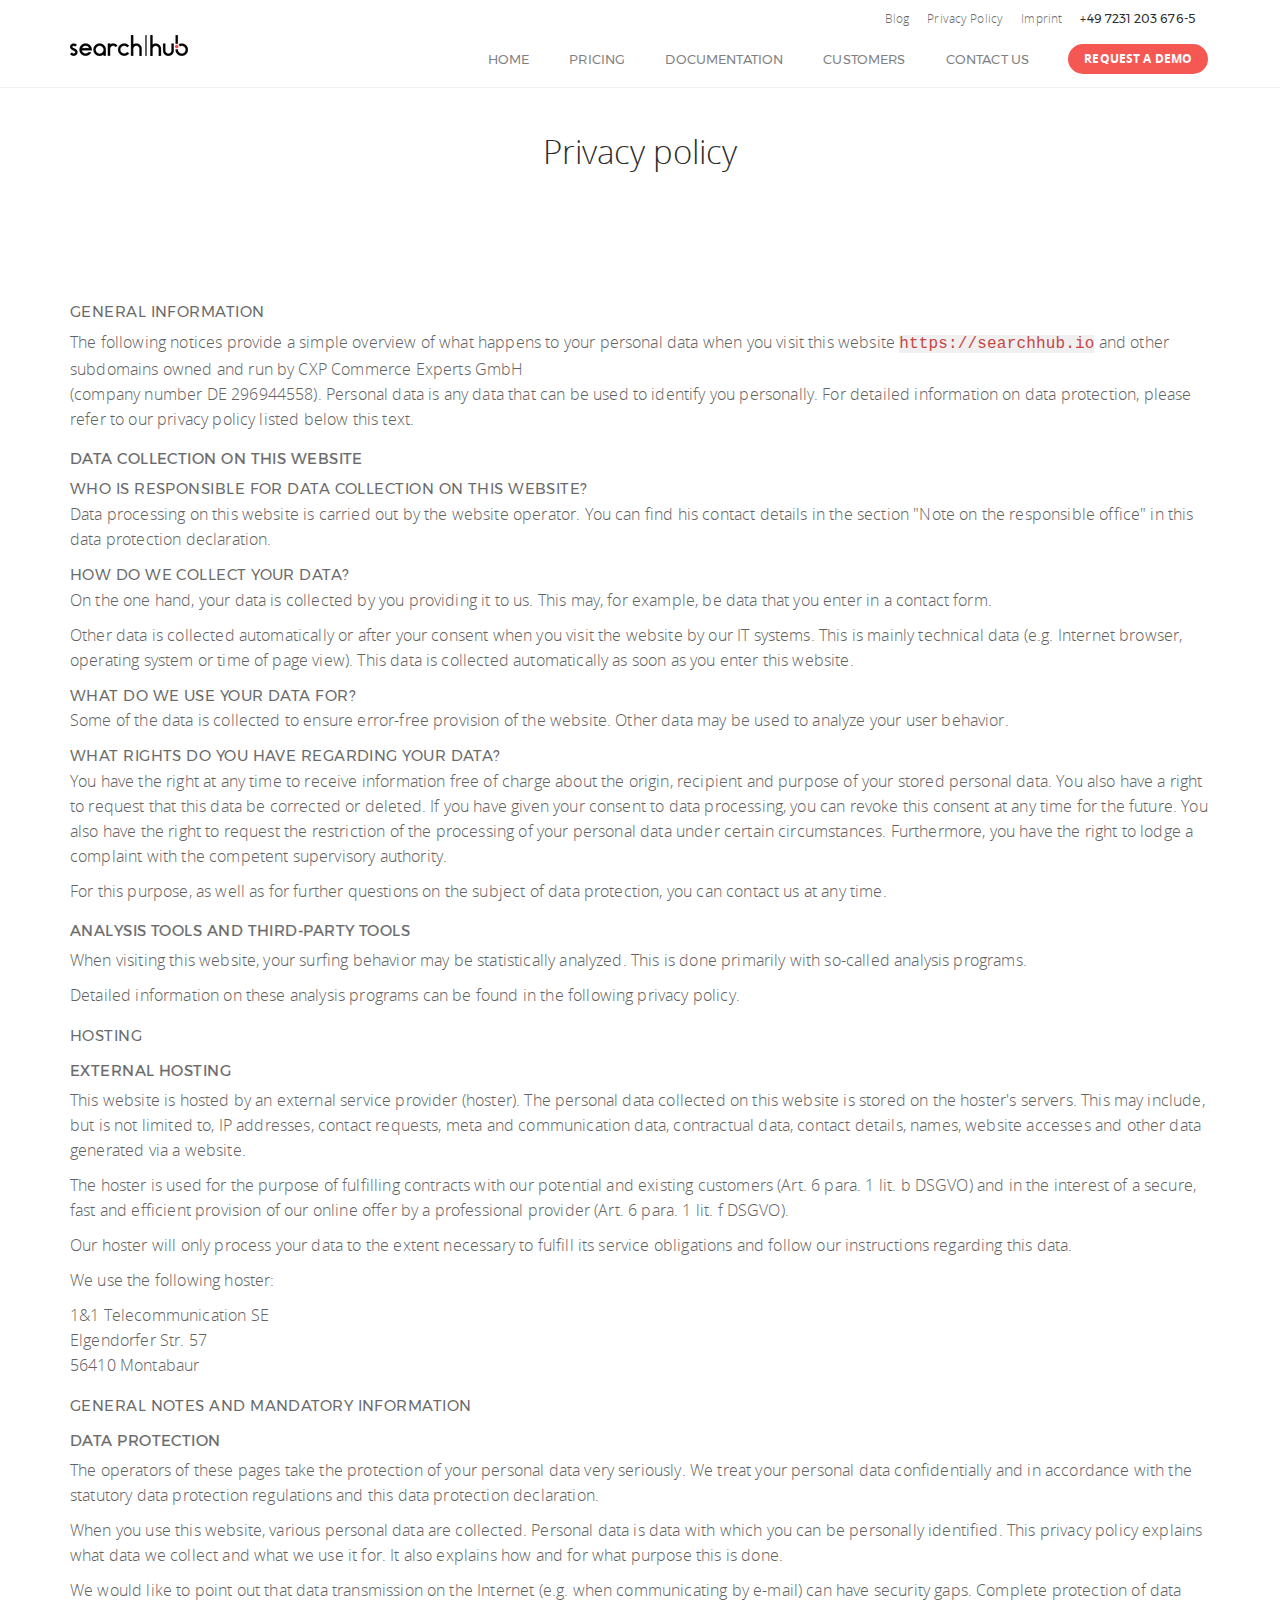
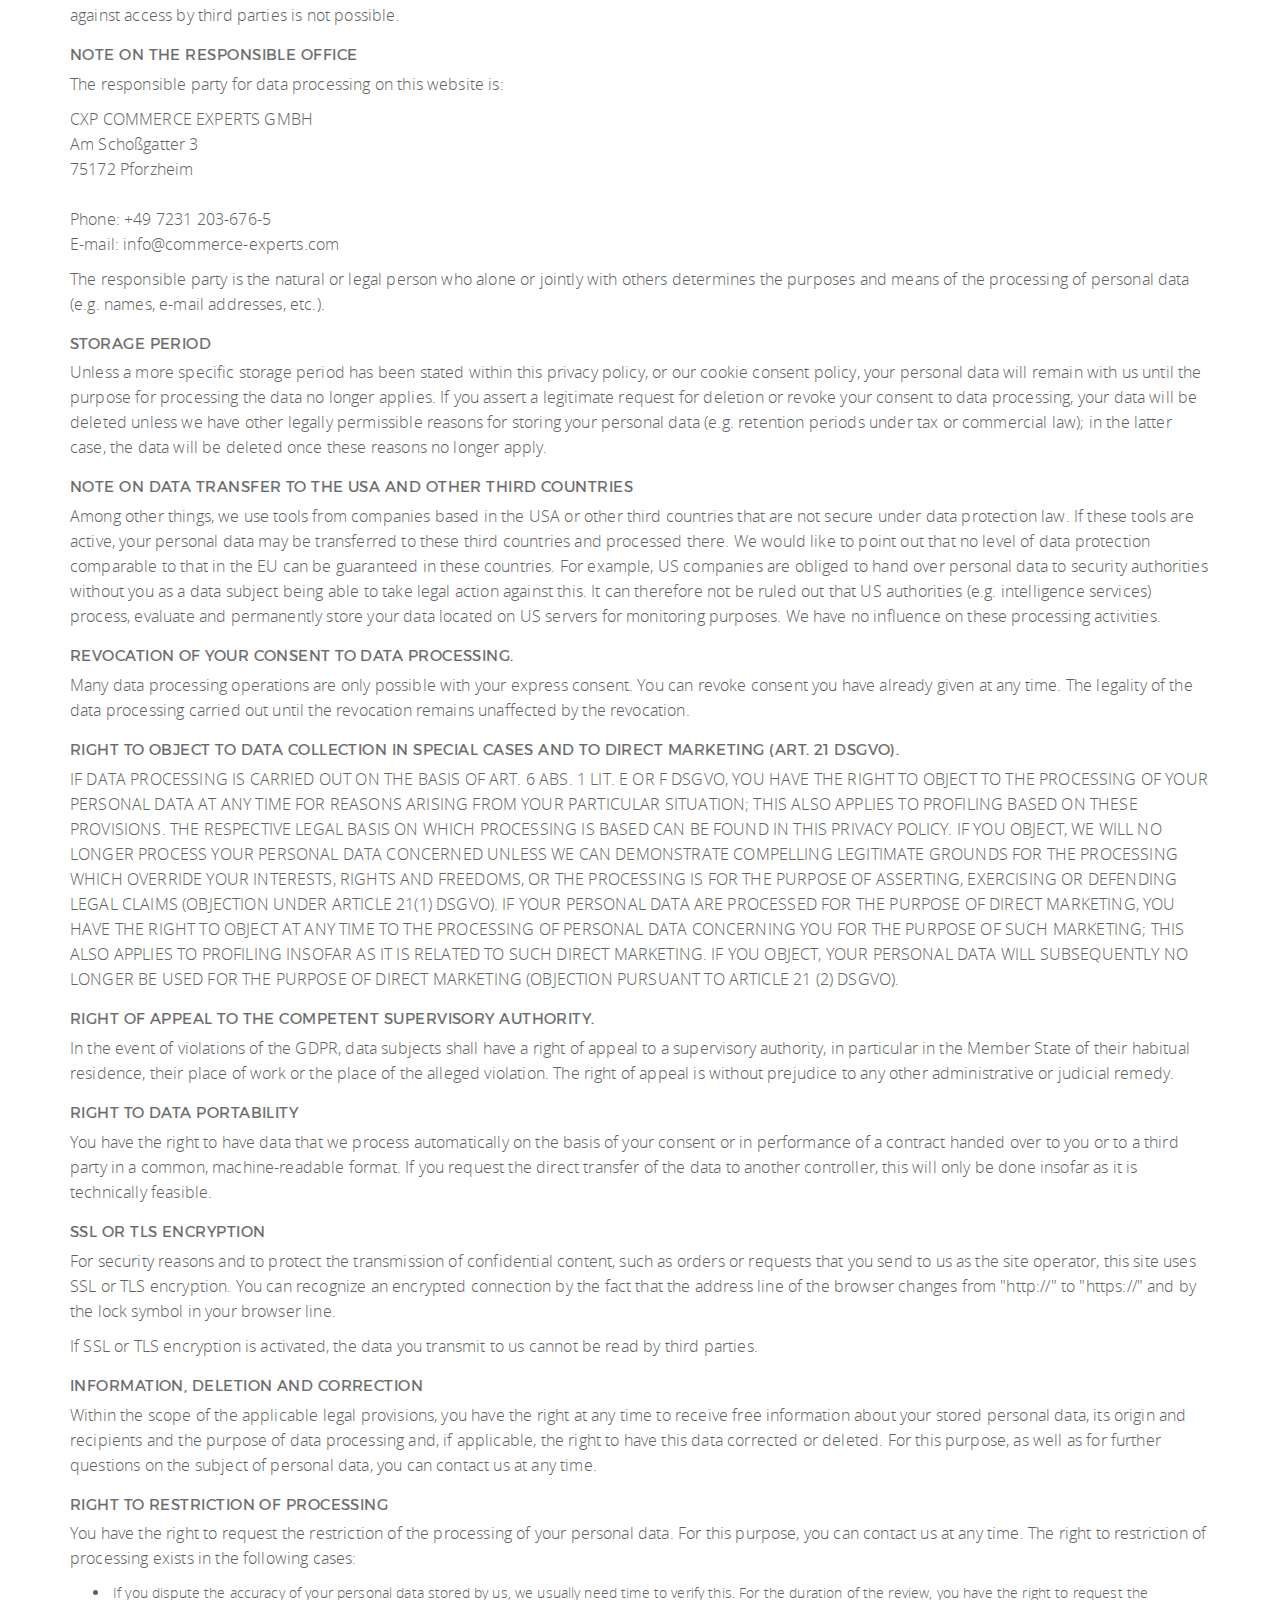
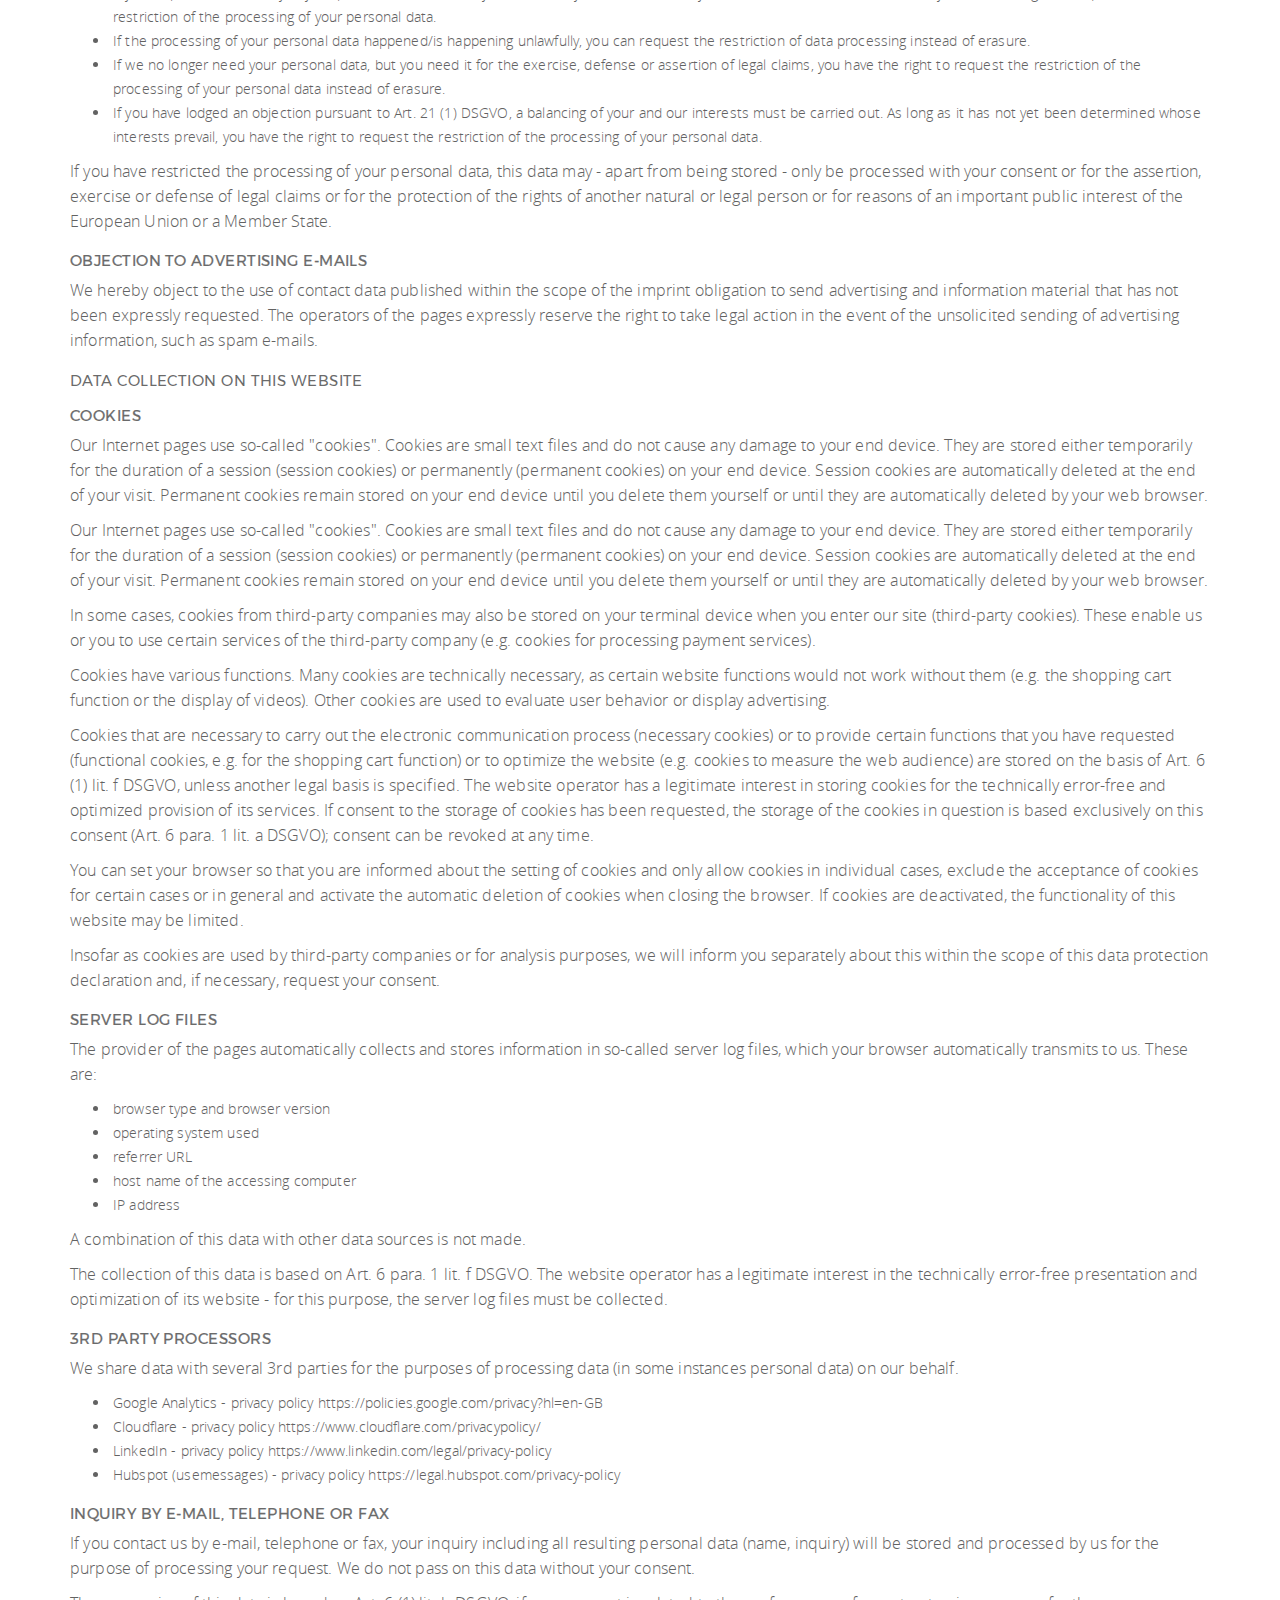
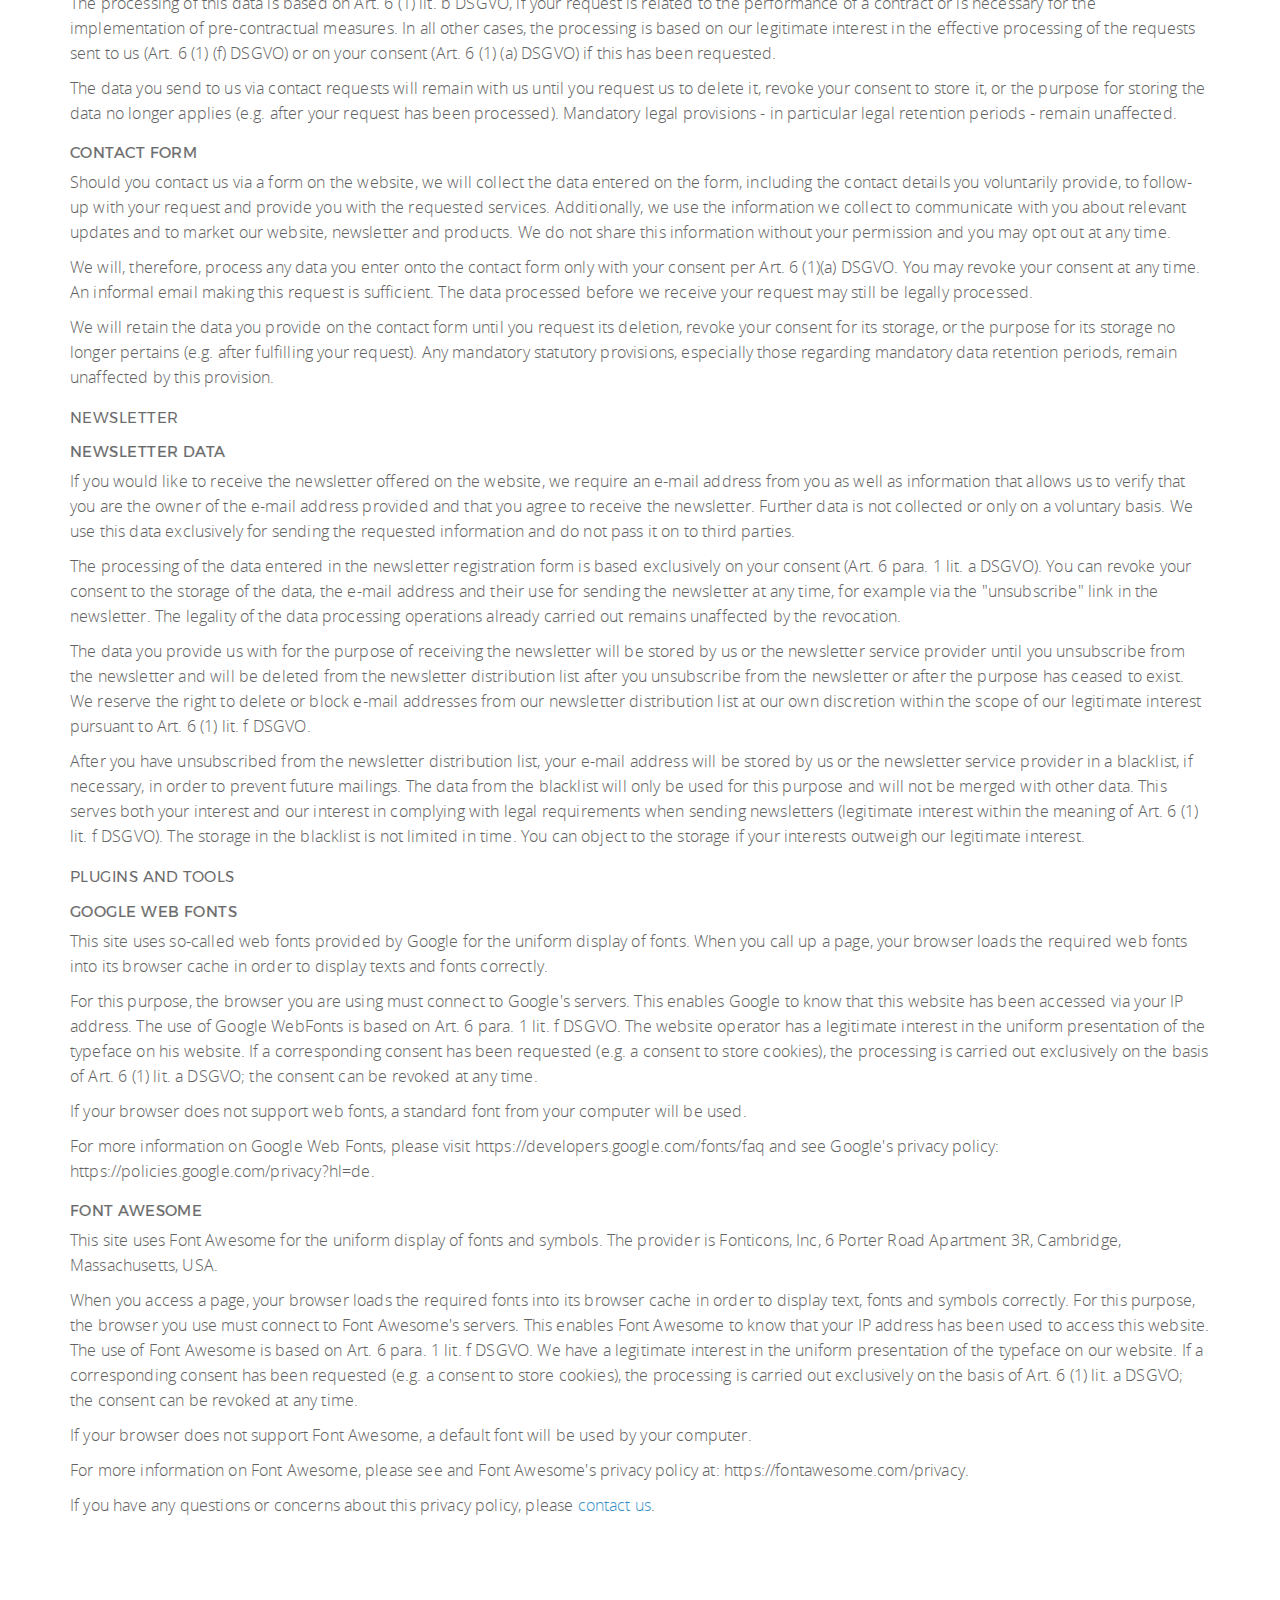
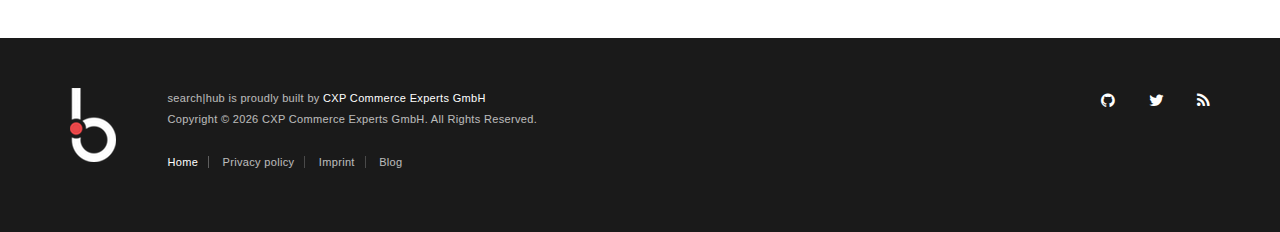
<file: privacy-policy.html>
<!DOCTYPE html>
<html lang="en">
<head>
    <script id="Cookiebot" src="https://consent.cookiebot.com/uc.js" data-cbid="8f12a725-5173-4bf0-861a-c1680c3724f0" data-blockingmode="auto" type="text/javascript"></script>    

    <meta http-equiv="content-type" content="text/html;charset=UTF-8"/>
    <title>search|hub - privacy policy</title>
    <meta name="viewport" content="width=device-width, initial-scale=1.0, maximum-scale=1.0, user-scalable=no"/>
        <link rel="apple-touch-icon" sizes="57x57" href="assets/ico/apple-icon-57x57.png">
    <link rel="apple-touch-icon" sizes="60x60" href="assets/ico/apple-icon-60x60.png">
    <link rel="apple-touch-icon" sizes="72x72" href="assets/ico/apple-icon-72x72.png">
    <link rel="apple-touch-icon" sizes="76x76" href="assets/ico/apple-icon-76x76.png">
    <link rel="apple-touch-icon" sizes="114x114" href="assets/ico/apple-icon-114x114.png">
    <link rel="apple-touch-icon" sizes="120x120" href="assets/ico/apple-icon-120x120.png">
    <link rel="apple-touch-icon" sizes="144x144" href="assets/ico/apple-icon-144x144.png">
    <link rel="apple-touch-icon" sizes="152x152" href="assets/ico/apple-icon-152x152.png">
    <link rel="apple-touch-icon" sizes="180x180" href="assets/ico/apple-icon-180x180.png">
    <link rel="icon" type="image/png" sizes="192x192"  href="assets/ico/android-icon-192x192.png">
    <link rel="icon" type="image/png" sizes="32x32" href="assets/ico/favicon-32x32.png">
    <link rel="icon" type="image/png" sizes="96x96" href="assets/ico/favicon-96x96.png">
    <link rel="icon" type="image/png" sizes="16x16" href="assets/ico/favicon-16x16.png">
    <link rel="manifest" href="assets/ico/manifest.json">
    <meta name="msapplication-TileColor" content="#ffffff">
    <meta name="msapplication-TileImage" content="assets/ico/ms-icon-144x144.png">
    <meta name="theme-color" content="#ffffff">
    <meta name="apple-mobile-web-app-capable" content="yes">
    <meta name="apple-touch-fullscreen" content="yes">
    <meta name="apple-mobile-web-app-status-bar-style" content="default">
    <meta name="description" content="search|hub - our privacy policy"/>
    <meta name="author" content="searchhub.io"/>
    <meta property="og:site_name" content="search|hub">
        <meta property="og:title" content="search|hub - privacy policy">
        <meta property="og:image" content="assets/images/searchHub_black.png">
        <meta property="og:url" content="https://searchhub.io/index.html/">
        <meta property="og:type" content="website">
        
        <meta name="twitter:card" content="summary">
        <meta name="twitter:title" content="search|hub - privacy policy">
        <meta name="twitter:site" content="@CXPSearchHub">    
    <link href="assets/css/page.css" rel="stylesheet" type="text/css"/>
    <link href="https://cdnjs.cloudflare.com/ajax/libs/font-awesome/4.7.0/css/font-awesome.min.css" rel="stylesheet" type="text/css"/>	
	
</head>
 
<body class="pace-dark"> 
    <nav class="header md-header light-solid " data-pages="header">
    <div class="container relative">
        <div class="pull-left">
            <div class="header-inner">
                <a href="index.html"><img src="assets/images/searchHub_black.png" width="118" height="21" class="logo" alt="search|hub logo"> </a>   
            </div>
        </div>
        <div class="pull-right">
            <div class="header-inner">
            
                <div class="visible-sm-inline visible-xs-inline menu-toggler pull-right p-l-10" data-pages="header-toggle" data-pages-element="#header">
                    <div class="one"></div>
                    <div class="two"></div>
                    <div class="three"></div>
                </div>
            </div>
        </div>
        <div class="pull-right menu-content clearfix" data-pages-direction="slideRight" id="header">

        <div class="pull-right">
            <a href="#" class="text-black link padding-10 visible-xs-inline visible-sm-inline pull-right m-t-10 m-b-10 m-r-10" data-pages="header-toggle" data-pages-element="#header">
            <i class=" pg-close_line"></i>
            </a>
        </div>
        <div class="p-t-10 p-b-10 clearfix m-b-5 hidden-xs hidden-sm">
            <div class="pull-right fs-12">
                <!--<a href="#" class="m-r-15 hint-text link text-black">German</a>-->
                <a href="https://blog.searchhub.io" class="m-r-15 hint-text link text-black">Blog</a>
                <a href="privacy-policy.html" class="m-r-15 hint-text link text-black">Privacy Policy</a>
        <a href="imprint.html" class="m-r-15 hint-text link text-black">Imprint</a>    
                <span class="m-r-15 text-black font-montserrat">+49 7231 203 676-5</span>
            </div>
        </div>
        <ul class="menu">
            <li>
            <a href="index.html">Home </a>
            </li>
            <!--
                <li class="horizontal ">
                <a href="javascript:;">Features <i class="pg-arrow_minimize m-l-5"></i></a>
                <span class="arrow"></span>
                <nav class="horizontal">
                    <div class="container">
                    <ul>
                        <li>
                        <a href="searchhub.html" target="_blank">Search|hub</a>
                        </li>
                        <li>
                        <a href="smartquery.html" target="_blank">Smart|Query</a>
                        </li>
                        <li>
                        <a href="datahub.html" target="_blank">Data|hub</a>
                        </li>
                        <li>
                        <a href="predict.html" target="_blank">Pre|Dict</a>
                        </li>
                    </ul>
                    </div>
                </nav>
                </li>
            -->
            <li>
            <a href="pricing.html">Pricing </a>
            </li>
            <li>
            <a href="https://docs.searchhub.io">Documentation </a>
            </li>
            <li>
            <a href="customers.html">Customers </a>
            </li>
            <li>
            <a href="contact-us.html">Contact Us</a>
            </li>
        </ul>
            <a class="btn btn-sm btn-bordered btn-black block-title fs-12 hidden-sm hidden-xs" href="request-demo.html" data-text="Request a Demo">Request a Demo</a>
            </div>
    </div>
    </nav>
 
<section class="p-t-60"> 
    <section class="p-t-40 p-b-75 sm-p-t-30">
        <div class="container">
            <br>
            <h1 class="text-center m-b-5">Privacy policy</h1>
            <!--- <h4 class="text-center m-t-5">Create new sub-title??. </h4> -->
        </div>
    </section> 
</section>

<section class="p-b-70 p-t-40">
    <div class="container">
        <h3 class="block-title hint-text no-margin">General Information</h3>  
	<p>The following notices provide a simple overview of what happens to your personal data when you visit this website <code>https://searchhub.io</code> and other subdomains owned and run by CXP Commerce Experts GmbH <br>(company number DE 296944558). Personal data is any data that can be used to identify you personally. For detailed information on data protection, please refer to our privacy policy listed below this text. </p>

<h4 class="block-title hint-text no-margin">Data collection on this website</h4>

<h5 class="block-title hint-text no-margin">Who is responsible for data collection on this website?</h5>

<p>Data processing on this website is carried out by the website operator. You can find his contact details in the section "Note on the responsible office" in this data protection declaration.</p>

<h5 class="block-title hint-text no-margin">How do we collect your data?</h5>

<p>On the one hand, your data is collected by you providing it to us. This may, for example, be data that you enter in a contact form.</p>

<p>Other data is collected automatically or after your consent when you visit the website by our IT systems. This is mainly technical data (e.g. Internet browser, operating system or time of page view). This data is collected automatically as soon as you enter this website.</p>

<h5 class="block-title hint-text no-margin">What do we use your data for?</h5>

<p>Some of the data is collected to ensure error-free provision of the website. Other data may be used to analyze your user behavior.</p>

<h5 class="block-title hint-text no-margin">What rights do you have regarding your data?</h5>

<p>You have the right at any time to receive information free of charge about the origin, recipient and purpose of your stored personal data. You also have a right to request that this data be corrected or deleted. If you have given your consent to data processing, you can revoke this consent at any time for the future. You also have the right to request the restriction of the processing of your personal data under certain circumstances. Furthermore, you have the right to lodge a complaint with the competent supervisory authority.</p>

<p>For this purpose, as well as for further questions on the subject of data protection, you can contact us at any time.</p>

<h4 class="block-title hint-text no-margin">Analysis tools and third-party tools</h4>

<p>When visiting this website, your surfing behavior may be statistically analyzed. This is done primarily with so-called analysis programs.</p>

<p>Detailed information on these analysis programs can be found in the following privacy policy.</p>

<h3 class="block-title hint-text no-margin">Hosting</h3>

<h4 class="block-title hint-text no-margin">External Hosting</h4>

<p>This website is hosted by an external service provider (hoster). The personal data collected on this website is stored on the hoster's servers. This may include, but is not limited to, IP addresses, contact requests, meta and communication data, contractual data, contact details, names, website accesses and other data generated via a website.</p>

<p>The hoster is used for the purpose of fulfilling contracts with our potential and existing customers (Art. 6 para. 1 lit. b DSGVO) and in the interest of a secure, fast and efficient provision of our online offer by a professional provider (Art. 6 para. 1 lit. f DSGVO).</p>

<p>Our hoster will only process your data to the extent necessary to fulfill its service obligations and follow our instructions regarding this data.</p>

<p>We use the following hoster:</p>

<p>1&1 Telecommunication SE
	<br>Elgendorfer Str. 57 
	<br>56410 Montabaur</p>


<h3 class="block-title hint-text no-margin">General notes and mandatory information</h3>

<h4 class="block-title hint-text no-margin">Data protection</h4>

<p>The operators of these pages take the protection of your personal data very seriously. We treat your personal data confidentially and in accordance with the statutory data protection regulations and this data protection declaration.</p>

<p>When you use this website, various personal data are collected. Personal data is data with which you can be personally identified. This privacy policy explains what data we collect and what we use it for. It also explains how and for what purpose this is done.</p>

<p>We would like to point out that data transmission on the Internet (e.g. when communicating by e-mail) can have security gaps. Complete protection of data against access by third parties is not possible.</p>

<h4 class="block-title hint-text no-margin">Note on the responsible office</h4>

<p>The responsible party for data processing on this website is:</p>

<p>CXP COMMERCE EXPERTS GMBH
	<br>Am Schoßgatter 3
	<br>75172 Pforzheim
	<br>
	<br>Phone: +49 7231 203-676-5
	<br>E-mail: info@commerce-experts.com</p>

<p>The responsible party is the natural or legal person who alone or jointly with others determines the purposes and means of the processing of personal data (e.g. names, e-mail addresses, etc.).</p>

<h4 class="block-title hint-text no-margin">Storage period</h4>

<p>Unless a more specific storage period has been stated within this privacy policy, or our cookie consent policy, your personal data will remain with us until the purpose for processing the data no longer applies. If you assert a legitimate request for deletion or revoke your consent to data processing, your data will be deleted unless we have other legally permissible reasons for storing your personal data (e.g. retention periods under tax or commercial law); in the latter case, the data will be deleted once these reasons no longer apply.</p>

<h4 class="block-title hint-text no-margin">Note on data transfer to the USA and other third countries</h4>

<p>Among other things, we use tools from companies based in the USA or other third countries that are not secure under data protection law. If these tools are active, your personal data may be transferred to these third countries and processed there. We would like to point out that no level of data protection comparable to that in the EU can be guaranteed in these countries. For example, US companies are obliged to hand over personal data to security authorities without you as a data subject being able to take legal action against this. It can therefore not be ruled out that US authorities (e.g. intelligence services) process, evaluate and permanently store your data located on US servers for monitoring purposes. We have no influence on these processing activities.</p>

<h4 class="block-title hint-text no-margin">Revocation of your consent to data processing.</h4>

<p>Many data processing operations are only possible with your express consent. You can revoke consent you have already given at any time. The legality of the data processing carried out until the revocation remains unaffected by the revocation.</p>

<h4 class="block-title hint-text no-margin">Right to object to data collection in special cases and to direct marketing (Art. 21 DSGVO).</h4>

<p>IF DATA PROCESSING IS CARRIED OUT ON THE BASIS OF ART. 6 ABS. 1 LIT. E OR F DSGVO, YOU HAVE THE RIGHT TO OBJECT TO THE PROCESSING OF YOUR PERSONAL DATA AT ANY TIME FOR REASONS ARISING FROM YOUR PARTICULAR SITUATION; THIS ALSO APPLIES TO PROFILING BASED ON THESE PROVISIONS. THE RESPECTIVE LEGAL BASIS ON WHICH PROCESSING IS BASED CAN BE FOUND IN THIS PRIVACY POLICY. IF YOU OBJECT, WE WILL NO LONGER PROCESS YOUR PERSONAL DATA CONCERNED UNLESS WE CAN DEMONSTRATE COMPELLING LEGITIMATE GROUNDS FOR THE PROCESSING WHICH OVERRIDE YOUR INTERESTS, RIGHTS AND FREEDOMS, OR THE PROCESSING IS FOR THE PURPOSE OF ASSERTING, EXERCISING OR DEFENDING LEGAL CLAIMS (OBJECTION UNDER ARTICLE 21(1) DSGVO).

IF YOUR PERSONAL DATA ARE PROCESSED FOR THE PURPOSE OF DIRECT MARKETING, YOU HAVE THE RIGHT TO OBJECT AT ANY TIME TO THE PROCESSING OF PERSONAL DATA CONCERNING YOU FOR THE PURPOSE OF SUCH MARKETING; THIS ALSO APPLIES TO PROFILING INSOFAR AS IT IS RELATED TO SUCH DIRECT MARKETING. IF YOU OBJECT, YOUR PERSONAL DATA WILL SUBSEQUENTLY NO LONGER BE USED FOR THE PURPOSE OF DIRECT MARKETING (OBJECTION PURSUANT TO ARTICLE 21 (2) DSGVO).</p>

<h4 class="block-title hint-text no-margin">Right of appeal to the competent supervisory authority.</h4>

<p>In the event of violations of the GDPR, data subjects shall have a right of appeal to a supervisory authority, in particular in the Member State of their habitual residence, their place of work or the place of the alleged violation. The right of appeal is without prejudice to any other administrative or judicial remedy.</p>

<h4 class="block-title hint-text no-margin">Right to data portability</h4>

<p>You have the right to have data that we process automatically on the basis of your consent or in performance of a contract handed over to you or to a third party in a common, machine-readable format. If you request the direct transfer of the data to another controller, this will only be done insofar as it is technically feasible.</p>

<h4 class="block-title hint-text no-margin">SSL or TLS encryption</h4>

<p>For security reasons and to protect the transmission of confidential content, such as orders or requests that you send to us as the site operator, this site uses SSL or TLS encryption. You can recognize an encrypted connection by the fact that the address line of the browser changes from "http://" to "https://" and by the lock symbol in your browser line.</p>

<p>If SSL or TLS encryption is activated, the data you transmit to us cannot be read by third parties.</p>

<h4 class="block-title hint-text no-margin">Information, deletion and correction</h4>

<p>Within the scope of the applicable legal provisions, you have the right at any time to receive free information about your stored personal data, its origin and recipients and the purpose of data processing and, if applicable, the right to have this data corrected or deleted. For this purpose, as well as for further questions on the subject of personal data, you can contact us at any time.</p>

<h4 class="block-title hint-text no-margin">Right to restriction of processing</h4>

<p>You have the right to request the restriction of the processing of your personal data. For this purpose, you can contact us at any time. The right to restriction of processing exists in the following cases:</p>

  <ul>
        <li>If you dispute the accuracy of your personal data stored by us, we usually need time to verify this. For the duration of the review, you have the right to request the restriction of the processing of your personal data.</li>
        <li>If the processing of your personal data happened/is happening unlawfully, you can request the restriction of data processing instead of erasure.</li>
        <li>If we no longer need your personal data, but you need it for the exercise, defense or assertion of legal claims, you have the right to request the restriction of the processing of your personal data instead of erasure.</li>
        <li>If you have lodged an objection pursuant to Art. 21 (1) DSGVO, a balancing of your and our interests must be carried out. As long as it has not yet been determined whose interests prevail, you have the right to request the restriction of the processing of your personal data.</li>
    </ul>


<p>If you have restricted the processing of your personal data, this data may - apart from being stored - only be processed with your consent or for the assertion, exercise or defense of legal claims or for the protection of the rights of another natural or legal person or for reasons of an important public interest of the European Union or a Member State.</p>

<h4 class="block-title hint-text no-margin">Objection to advertising e-mails</h4>

<p>We hereby object to the use of contact data published within the scope of the imprint obligation to send advertising and information material that has not been expressly requested. The operators of the pages expressly reserve the right to take legal action in the event of the unsolicited sending of advertising information, such as spam e-mails.</p>

<h3 class="block-title hint-text no-margin">Data collection on this website</h3>

<h4 class="block-title hint-text no-margin">Cookies</h4>

<p>Our Internet pages use so-called "cookies". Cookies are small text files and do not cause any damage to your end device. They are stored either temporarily for the duration of a session (session cookies) or permanently (permanent cookies) on your end device. Session cookies are automatically deleted at the end of your visit. Permanent cookies remain stored on your end device until you delete them yourself or until they are automatically deleted by your web browser.</p>

<p>Our Internet pages use so-called "cookies". Cookies are small text files and do not cause any damage to your end device. They are stored either temporarily for the duration of a session (session cookies) or permanently (permanent cookies) on your end device. Session cookies are automatically deleted at the end of your visit. Permanent cookies remain stored on your end device until you delete them yourself or until they are automatically deleted by your web browser.</p>

<p>In some cases, cookies from third-party companies may also be stored on your terminal device when you enter our site (third-party cookies). These enable us or you to use certain services of the third-party company (e.g. cookies for processing payment services).</p>

<p>Cookies have various functions. Many cookies are technically necessary, as certain website functions would not work without them (e.g. the shopping cart function or the display of videos). Other cookies are used to evaluate user behavior or display advertising.</p>

<p>Cookies that are necessary to carry out the electronic communication process (necessary cookies) or to provide certain functions that you have requested (functional cookies, e.g. for the shopping cart function) or to optimize the website (e.g. cookies to measure the web audience) are stored on the basis of Art. 6 (1) lit. f DSGVO, unless another legal basis is specified. The website operator has a legitimate interest in storing cookies for the technically error-free and optimized provision of its services. If consent to the storage of cookies has been requested, the storage of the cookies in question is based exclusively on this consent (Art. 6 para. 1 lit. a DSGVO); consent can be revoked at any time.</p>

<p>You can set your browser so that you are informed about the setting of cookies and only allow cookies in individual cases, exclude the acceptance of cookies for certain cases or in general and activate the automatic deletion of cookies when closing the browser. If cookies are deactivated, the functionality of this website may be limited.</p>

<p>Insofar as cookies are used by third-party companies or for analysis purposes, we will inform you separately about this within the scope of this data protection declaration and, if necessary, request your consent.</p>
			
<script id="CookieDeclaration" src="https://consent.cookiebot.com/8f12a725-5173-4bf0-861a-c1680c3724f0/cd.js" type="text/javascript" async></script>

<h4 class="block-title hint-text no-margin">Server log files</h4>

<p>The provider of the pages automatically collects and stores information in so-called server log files, which your browser automatically transmits to us. These are:</p>

<ul>
        <li>browser type and browser version</li>
        <li>operating system used</li>
        <li>referrer URL</li>
        <li>host name of the accessing computer</li>
	<li>IP address</li>
</ul>


<p>A combination of this data with other data sources is not made.</p>

<p>The collection of this data is based on Art. 6 para. 1 lit. f DSGVO. The website operator has a legitimate interest in the technically error-free presentation and optimization of its website - for this purpose, the server log files must be collected.</p>
	    
<h4 class="block-title hint-text no-margin">3rd Party Processors</h4>

<p>We share data with several 3rd parties for the purposes of processing data (in some instances personal data) on our behalf.</p>

<ul>
        <li>Google Analytics - privacy policy https://policies.google.com/privacy?hl=en-GB</li>
        <li>Cloudflare - privacy policy https://www.cloudflare.com/privacypolicy/</li>
        <li>LinkedIn - privacy policy https://www.linkedin.com/legal/privacy-policy</li>
	<li>Hubspot (usemessages) - privacy policy https://legal.hubspot.com/privacy-policy</li>
</ul>



<h4 class="block-title hint-text no-margin">Inquiry by e-mail, telephone or fax</h4>

<p>If you contact us by e-mail, telephone or fax, your inquiry including all resulting personal data (name, inquiry) will be stored and processed by us for the purpose of processing your request. We do not pass on this data without your consent.</p>

<p>The processing of this data is based on Art. 6 (1) lit. b DSGVO, if your request is related to the performance of a contract or is necessary for the implementation of pre-contractual measures. In all other cases, the processing is based on our legitimate interest in the effective processing of the requests sent to us (Art. 6 (1) (f) DSGVO) or on your consent (Art. 6 (1) (a) DSGVO) if this has been requested.</p>

<p>The data you send to us via contact requests will remain with us until you request us to delete it, revoke your consent to store it, or the purpose for storing the data no longer applies (e.g. after your request has been processed). Mandatory legal provisions - in particular legal retention periods - remain unaffected.</p>

<h4 class="block-title hint-text no-margin">Contact form</h4>

<p>Should you contact us via a form on the website, we will collect the data entered on the form, including the contact details you voluntarily provide, to follow-up with your request and provide you with the requested services. Additionally, we use the information we collect to communicate with you about relevant updates and to market our website, newsletter and products. We do not share this information without your permission and you may opt out at any time. </p>

<p>We will, therefore, process any data you enter onto the contact form only with your consent per Art. 6 (1)(a) DSGVO. You may revoke your consent at any time. An informal email making this request is sufficient. The data processed before we receive your request may still be legally processed.</p>

<p>We will retain the data you provide on the contact form until you request its deletion, revoke your consent for its storage, or the purpose for its storage no longer pertains (e.g. after fulfilling your request). Any mandatory statutory provisions, especially those regarding mandatory data retention periods, remain unaffected by this provision.</p>


	    
<!-- 
<h3 class="block-title hint-text no-margin">Analytics and advertising</h3>
<h4 class="block-title hint-text no-margin">Google Analytics</h4>
<p>This website uses Google Analytics, a web analytics service. It is operated by Google Inc., 1600 Amphitheatre Parkway, Mountain View, CA 94043, USA.</p>
<p>Google Analytics uses so-called "cookies". These are text files that are stored on your computer and that allow an analysis of the use of the website by you. The information generated by the cookie about your use of this website is usually transmitted to a Google server in the USA and stored there.</p>
<p>Google Analytics cookies are stored based on Art. 6 (1) (f) DSGVO. The website operator has a legitimate interest in analyzing user behavior to optimize both its website and its advertising.</p>
<h4 class="block-title hint-text no-margin">Browser plugin</h4>
<p>You can prevent these cookies being stored by selecting the appropriate settings in your browser. However, we wish to point out that doing so may mean you will not be able to enjoy the full functionality of this website. You can also prevent the data generated by cookies about your use of the website (incl. your IP address) from being passed to Google, and the processing of these data by Google, by downloading and installing the browser plugin available at the following link: https://tools.google.com/dlpage/gaoptout?hl=en.</p>
<h4 class="block-title hint-text no-margin">Objecting to the collection of data</h4>
<p>For more information about how Google Analytics handles user data, see Google's privacy policy: https://support.google.com/analytics/answer/6004245?hl=en.</p>
<h4 class="block-title hint-text no-margin">Demographic data collection by Google Analytics.</h4>
<p> This website uses Google Analytics' demographic features. This allows reports to be generated containing statements about the age, gender, and interests of site visitors. This data comes from interest-based advertising from Google and third-party visitor data. This collected data cannot be attributed to any specific individual person. You can disable this feature at any time by adjusting the ads settings in your Google account or you can forbid the collection of your data by Google Analytics as described in the section "Refusal of data collection".</p>
<h3 class="block-title hint-text no-margin">WordPress Stats</h3>
<p>This website uses the WordPress Stats tool to perform statistical analyses of visitor traffic. This service is provided by Automattic Inc., 60 29th Street # 343, San Francisco, CA 94110-4929, USA.</p>
<p>WordPress Stats uses cookies that are stored on your computer and allow an analysis of the use of the website. The information generated by the cookies about the use of our website is stored on servers in the USA. Your IP address will be anonymized after processing and before storage.</p>
<p>WordPress Stats cookies remain on your device until you delete them.</p>
<p>The storage of "WordPress Stats" cookies is based on Art. 6 (1) (f) DSGVO. The website operator has a legitimate interest in analyzing user behavior to optimize both its website and its advertising.</p>
<p>You can configure your browser to inform you about the use of cookies so that you can decide on a case-by-case basis whether to accept or reject a cookie. Alternatively, your browser can be configured to automatically accept cookies under certain conditions or to always reject them, or to automatically delete cookies when closing your browser. The functionality of our services may be limited when cookies are disabled.</p>
<p>You can object to the collection and use of your data at any time with future effect by clicking on this link and setting an opt-out cookie in your browser: https://www.quantcast.com/opt-out/.</p>
<p>If you delete the cookies on your computer, you will have to set the opt-out cookie again.</p>
<h3 class="block-title hint-text no-margin">Google Analytics Remarketing</h3>
<p>Our websites use the features of Google Analytics Remarketing combined with the cross-device capabilities of Google AdWords and DoubleClick. This service is provided by Google Inc., 1600 Amphitheater Parkway, Mountain View, CA 94043, USA.</p>
<p>This feature makes it possible to link target audiences for promotional marketing created with Google Analytics Remarketing to the cross-device capabilities of Google AdWords and Google DoubleClick. This allows advertising to be displayed based on your personal interests, identified based on your previous usage and surfing behavior on one device (e.g. your mobile phone), on other devices (such as a tablet or computer).</p>
<p>Once you have given your consent, Google will associate your web and app browsing history with your Google Account for this purpose. That way, any device that signs in to your Google Account can use the same personalized promotional messaging.</p>
<p>To support this feature, Google Analytics collects Google-authenticated IDs of users that are temporarily linked to our Google Analytics data to define and create audiences for cross-device ad promotion.</p>
<p>You can permanently opt out of cross-device remarketing/targeting by turning off personalized advertising in your Google Account; follow this link: https://www.google.com/settings/ads/onweb/.</p>
<p>The aggregation of the data collected in your Google Account data is based solely on your consent, which you may give or withdraw from Google per Art. 6 (1) (a) DSGVO. For data collection operations not merged into your Google Account (for example, because you do not have a Google Account or have objected to the merge), the collection of data is based on Art. 6 (1) (f) DSGVO. The website operator has a legitimate interest in analyzing anonymous user behavior for promotional purposes.</p>
<p>For more information and the Google Privacy Policy, go to: https://www.google.com/policies/technologies/ads/.</p>
<h3 class="block-title hint-text no-margin">Google AdWords and Google Conversion Tracking</h3>
<p>This website uses Google AdWords. AdWords is an online advertising program from Google Inc., 1600 Amphitheater Parkway, Mountain View, CA 94043, United States ("Google”).</p>
<p>As part of Google AdWords, we use so-called conversion tracking. When you click on an ad served by Google, a conversion tracking cookie is set. Cookies are small text files that your internet browser stores on your computer. These cookies expire after 30 days and are not used for personal identification of the user. Should the user visit certain pages of the website and the cookie has not yet expired, Google and the website can tell that the user clicked on the ad and proceeded to that page.</p>
<p>Each Google AdWords advertiser has a different cookie. Thus, cookies cannot be tracked using the website of an AdWords advertiser. The information obtained using the conversion cookie is used to create conversion statistics for the AdWords advertisers who have opted for conversion tracking. Customers are told the total number of users who clicked on their ad and were redirected to a conversion tracking tag page. However, advertisers do not obtain any information that can be used to personally identify users. If you do not want to participate in tracking, you can opt-out of this by easily disabling the Google Conversion Tracking cookie by changing your browser settings. In doing so, you will not be included in the conversion tracking statistics.</p>
<p>Conversion cookies are stored based on Art. 6 (1) (f) DSGVO. The website operator has a legitimate interest in analyzing user behavior to optimize both its website and its advertising.</p>
<p>For more information about Google AdWords and Google Conversion Tracking, see the Google Privacy Policy: https://www.google.de/policies/privacy/.</p>
<p>You can configure your browser to inform you about the use of cookies so that you can decide on a case-by-case basis whether to accept or reject a cookie. Alternatively, your browser can be configured to automatically accept cookies under certain conditions or to always reject them, or to automatically delete cookies when closing your browser. Disabling cookies may limit the functionality of this website.</p>
-->





<h3 class="block-title hint-text no-margin">Newsletter</h3>

<h4 class="block-title hint-text no-margin">Newsletter data</h4>

<p>If you would like to receive the newsletter offered on the website, we require an e-mail address from you as well as information that allows us to verify that you are the owner of the e-mail address provided and that you agree to receive the newsletter. Further data is not collected or only on a voluntary basis. We use this data exclusively for sending the requested information and do not pass it on to third parties.</p>

<p>The processing of the data entered in the newsletter registration form is based exclusively on your consent (Art. 6 para. 1 lit. a DSGVO). You can revoke your consent to the storage of the data, the e-mail address and their use for sending the newsletter at any time, for example via the "unsubscribe" link in the newsletter. The legality of the data processing operations already carried out remains unaffected by the revocation.</p>

<p>The data you provide us with for the purpose of receiving the newsletter will be stored by us or the newsletter service provider until you unsubscribe from the newsletter and will be deleted from the newsletter distribution list after you unsubscribe from the newsletter or after the purpose has ceased to exist. We reserve the right to delete or block e-mail addresses from our newsletter distribution list at our own discretion within the scope of our legitimate interest pursuant to Art. 6 (1) lit. f DSGVO.</p>

<p>After you have unsubscribed from the newsletter distribution list, your e-mail address will be stored by us or the newsletter service provider in a blacklist, if necessary, in order to prevent future mailings. The data from the blacklist will only be used for this purpose and will not be merged with other data. This serves both your interest and our interest in complying with legal requirements when sending newsletters (legitimate interest within the meaning of Art. 6 (1) lit. f DSGVO). The storage in the blacklist is not limited in time. You can object to the storage if your interests outweigh our legitimate interest.</p>

<h3 class="block-title hint-text no-margin">Plugins and tools</h3>

<h4 class="block-title hint-text no-margin">Google Web Fonts</h4>

<p>This site uses so-called web fonts provided by Google for the uniform display of fonts. When you call up a page, your browser loads the required web fonts into its browser cache in order to display texts and fonts correctly.</p>

<p>For this purpose, the browser you are using must connect to Google's servers. This enables Google to know that this website has been accessed via your IP address. The use of Google WebFonts is based on Art. 6 para. 1 lit. f DSGVO. The website operator has a legitimate interest in the uniform presentation of the typeface on his website. If a corresponding consent has been requested (e.g. a consent to store cookies), the processing is carried out exclusively on the basis of Art. 6 (1) lit. a DSGVO; the consent can be revoked at any time.</p>

<p>If your browser does not support web fonts, a standard font from your computer will be used.</p>

<p>For more information on Google Web Fonts, please visit https://developers.google.com/fonts/faq and see Google's privacy policy: https://policies.google.com/privacy?hl=de.</p>

<h4 class="block-title hint-text no-margin">Font Awesome</h4>

<p>This site uses Font Awesome for the uniform display of fonts and symbols. The provider is Fonticons, Inc, 6 Porter Road Apartment 3R, Cambridge, Massachusetts, USA.</p>

<p>When you access a page, your browser loads the required fonts into its browser cache in order to display text, fonts and symbols correctly. For this purpose, the browser you use must connect to Font Awesome's servers. This enables Font Awesome to know that your IP address has been used to access this website. The use of Font Awesome is based on Art. 6 para. 1 lit. f DSGVO. We have a legitimate interest in the uniform presentation of the typeface on our website. If a corresponding consent has been requested (e.g. a consent to store cookies), the processing is carried out exclusively on the basis of Art. 6 (1) lit. a DSGVO; the consent can be revoked at any time.</p>

<p>If your browser does not support Font Awesome, a default font will be used by your computer.</p>

<p>For more information on Font Awesome, please see and Font Awesome's privacy policy at: https://fontawesome.com/privacy.</p>

<!-- <p>Source: https://www.e-recht24.de/muster-datenschutzerklaerung.html</p> -->
<p>If you have any questions or concerns about this privacy policy, please <a href="contact-us.html">contact us</a>.</p><br><br>
   
	</div>
</section>	
 
<section class="p-b-50 p-t-50 bg-master-darker ">
    <div class="container">
        <div class="row">
            <div class="col-md-1">
                <img src="assets/images/logo_small.png" class="logo-small" alt="search|hub - b-logo"> 
            </div>   
            <div class="col-md-6">
                <p class="fs-11 no-margin font-arial text-white small-text"><span class="hint-text">search|hub is proudly built by </span><a href="http://commerce-experts.com" class="fs-11 no-margin font-arial text-white small-text">CXP Commerce Experts GmbH</a></p>
                <p class="fs-11 hint-text text-white font-arial no-margin small-text">Copyright &copy; <script data-cookieconsent="ignore">document.write(new Date().getFullYear())</script> CXP Commerce Experts GmbH. All Rights Reserved.</p>
                <ul class="no-style fs-11 no-padding font-arial m-t-20">
                <li class="inline no-padding"><a href="index.html" class="text-white p-r-10 b-r b-transparent-white">Home</a></li>
                <li class="inline no-padding"><a href="privacy-policy.html" class="link text-white p-l-10 p-r-10 b-r b-transparent-white">Privacy policy</a></li>
        <li class="inline no-padding"><a href="imprint.html" class="link text-white p-l-10 p-r-10 b-r b-transparent-white">Imprint</a></li>     
                <li class="inline no-padding"><a href="https://blog.searchhub.io" class="link text-white p-l-10 p-r-10 xs-no-padding xs-m-t-10">Blog</a></li>
                </ul>
            </div>
            <div class="col-md-5">
                <ul class="no-style fs-12 no-padding pull-right xs-pull-left xs-m-t-20">
                <li class="inline no-padding"><a href="https://github.com/searchhub" class="text-white p-l-30 fs-16 xs-no-padding"><i class="fa fa-github"></i></a></li>
                <li class="inline no-padding"><a href="https://twitter.com/CXPSearchHub" class="text-white p-l-30 fs-16"><i class="fa fa-twitter"></i></a></li>
                <!--<li class="inline no-padding"><a href="#" class="text-white p-l-30 fs-16"><i class="fa fa-xing"></i></a></li>                
                <li class="inline no-padding"><a href="#" class="text-white p-l-30 fs-16"><i class="fa fa-linkedin"></i></a></li>-->
                <li class="inline no-padding"><a href="https://blog.searchhub.io/feed" class="text-white p-l-30 fs-16"><i class="fa fa-rss"></i></a></li>    
                </ul>
            </div>
        </div>
    </div>
</section>  
 
<script type="text/javascript" src="assets/plugins/pace.min.js"></script>
<script type="text/javascript" src="assets/plugins/pages.image.loader.js"></script>
<script type="text/javascript" src="assets/plugins/jquery-1.11.1.min.js"></script>
<script type="text/javascript" src="assets/plugins/bootstrap.min.js"></script> 
<script type="text/javascript" src="assets/plugins/swiper.jquery.min.js"></script>
<script type="text/javascript" src="assets/plugins/jquery.unveil.min.js"></script> 
<script type="text/javascript" src="assets/plugins/pages.frontend.js"></script> 
<script type="text/javascript" src="assets/plugins/custom.js"></script>
<!-- <script type="text/javascript" id="cookiebanner" src="assets/plugins/cookiebanner.min.js"></script> -->
<script type="text/plain" data-cookieconsent="statistics">
  (function(i,s,o,g,r,a,m){i['GoogleAnalyticsObject']=r;i[r]=i[r]||function(){
  (i[r].q=i[r].q||[]).push(arguments)},i[r].l=1*new Date();a=s.createElement(o),
  m=s.getElementsByTagName(o)[0];a.async=1;a.src=g;m.parentNode.insertBefore(a,m)
  })(window,document,'script','https://www.google-analytics.com/analytics.js','ga');
  ga('create', 'UA-100935490-1', 'auto');
  ga('send', 'pageview');
</script>
    
<!-- Start of HubSpot Embed Code -->
<script type="text/plain" data-cookieconsent="marketing" id="hs-script-loader" async defer src="//js-eu1.hs-scripts.com/25145096.js"></script>
<!-- End of HubSpot Embed Code -->
	
<!-- Start of HubSpot code snippet -->
<!-- <button type="button" id="hs_show_banner_button"
  style="background-color: #E94749; border: 1px solid #E94749;
         border-radius: 3px; padding: 10px 16px; text-decoration: none; color: #fff;
         font-family: inherit; font-size: inherit; font-weight: normal; line-height: inherit;
         text-align: left; text-shadow: none;"
  onClick="(function(){
    var _hsp = window._hsp = window._hsp || [];
    _hsp.push(['showBanner']);
  })()"
>
  Cookie Settings
</button>

<!-- End of HubSpot code snippet -->
	
</body>
</html>
</file>
<file: assets/css/page.css>
@font-face {
    font-family: 'pages-icon';
    src: url('../fonts/pages-icon/Pages-icon.eot?-u69vo5');
    src: url('../fonts/pages-icon/Pages-icon.eot?#iefix-u69vo5') format('embedded-opentype'), url('../fonts/pages-icon/Pages-icon.woff?-u69vo5') format('woff'), url('../fonts/pages-icon/Pages-icon.ttf?-u69vo5') format('truetype'), url('../fonts/pages-icon/Pages-icon.svg?-u69vo5#Pages-icon') format('svg');
    font-weight: normal;
    font-style: normal;
}

[class^="pg-"], [class*=" pg-"] {
    display: inline-block;
    font: normal normal normal 14px/1 pages-icon;
    font-size: inherit;
    text-rendering: auto;
    -webkit-font-smoothing: antialiased;
    -moz-osx-font-smoothing: grayscale;
}

.pg-close_line:before {
    content: "\e601";
}

.pg-arrow_right:before {
    content: "\e631";
}

/*!
 * Bootstrap v3.3.4 (http://getbootstrap.com)
 * Copyright 2011-2015 Twitter, Inc.
 * Licensed under MIT (https://github.com/twbs/bootstrap/blob/master/LICENSE)
 *//*! normalize.css v3.0.2 | MIT License | git.io/normalize */
html {
    font-family: sans-serif;
    -webkit-text-size-adjust: 100%;
    -ms-text-size-adjust: 100%
}

body {
    margin: 0
}

nav, section {
    display: block
}

canvas {
    display: inline-block;
    vertical-align: baseline
}

a {
    background-color: transparent
}

a:active, a:hover {
    outline: 0
}

b {
    font-weight: 700
}

h1 {
    margin: .67em 0;
    font-size: 2em
}

img {
    border: 0
}

/*! Source: https://github.com/h5bp/html5-boilerplate/blob/master/src/css/main.css */
@media print {
    *, :after, :before {
        color: #000 !important;
        text-shadow: none !important;
        background: 0 0 !important;
        -webkit-box-shadow: none !important;
        box-shadow: none !important
    }

    a, a:visited {
        text-decoration: underline
    }

    a[href]:after {
        content: " (" attr(href) ")"
    }

    a[href^="#"]:after {
        content: ""
    }

    img {
        page-break-inside: avoid
    }

    img {
        max-width: 100% !important
    }

    h2, h3, p {
        orphans: 3;
        widows: 3
    }

    h2, h3 {
        page-break-after: avoid
    }
}

@font-face {
    font-family: 'Glyphicons Halflings';
    src: url(../fonts/glyphicons-halflings-regular.eot);
    src: url(../fonts/glyphicons-halflings-regular.eot?#iefix) format('embedded-opentype'), url(../fonts/glyphicons-halflings-regular.woff2) format('woff2'), url(../fonts/glyphicons-halflings-regular.woff) format('woff'), url(../fonts/glyphicons-halflings-regular.ttf) format('truetype'), url(../fonts/glyphicons-halflings-regular.svg#glyphicons_halflingsregular) format('svg')
}

* {
    -webkit-box-sizing: border-box;
    -moz-box-sizing: border-box;
    box-sizing: border-box
}

:after, :before {
    -webkit-box-sizing: border-box;
    -moz-box-sizing: border-box;
    box-sizing: border-box
}

html {
    font-size: 10px;
    -webkit-tap-highlight-color: rgba(0, 0, 0, 0)
}

body {
    font-family: "Helvetica Neue", Helvetica, Arial, sans-serif;
    font-size: 14px;
    line-height: 1.42857143;
    color: #333;
    background-color: #fff
}

a {
    color: #337ab7;
    text-decoration: none
}

a:focus, a:hover {
    color: #23527c;
    text-decoration: underline
}

a:focus {
    outline: thin dotted;
    outline: 5px auto -webkit-focus-ring-color;
    outline-offset: -2px
}

img {
    vertical-align: middle
}

.sr-only {
    position: absolute;
    width: 1px;
    height: 1px;
    padding: 0;
    margin: -1px;
    overflow: hidden;
    clip: rect(0, 0, 0, 0);
    border: 0
}

h1, h2, h3, h4, h5, h6 {
    font-family: inherit;
    font-weight: 500;
    line-height: 1.1;
    color: inherit
}

h1, h2, h3 {
    margin-top: 20px;
    margin-bottom: 10px
}

h4, h5, h6 {
    margin-top: 10px;
    margin-bottom: 10px
}

h1 {
    font-size: 36px
}

h2 {
    font-size: 30px
}

h3 {
    font-size: 24px
}

h4 {
    font-size: 18px
}

h5 {
    font-size: 14px
}

h6 {
    font-size: 12px
}

p {
    margin: 0 0 10px
}

.text-left {
    text-align: left
}

.text-right {
    text-align: right
}

.text-center {
    text-align: center
}

.text-uppercase {
    text-transform: uppercase
}

ul {
    margin-top: 0;
    margin-bottom: 10px
}

.container {
    padding-right: 15px;
    padding-left: 15px;
    margin-right: auto;
    margin-left: auto
}

@media (min-width: 768px) {
    .container {
        width: 750px
    }
}

@media (min-width: 992px) {
    .container {
        width: 970px
    }
}

@media (min-width: 1200px) {
    .container {
        width: 1170px
    }
}

.row {
    margin-right: -15px;
    margin-left: -15px
}

.col-md-1, .col-md-12, .col-md-4, .col-md-5, .col-md-6, .col-sm-3, .col-sm-5, .col-sm-6, .col-sm-9 {
    position: relative;
    min-height: 1px;
    padding-right: 15px;
    padding-left: 15px
}

@media (min-width: 768px) {
    .col-sm-3, .col-sm-5, .col-sm-6, .col-sm-9 {
        float: left
    }

    .col-sm-9 {
        width: 75%
    }

    .col-sm-6 {
        width: 50%
    }

    .col-sm-5 {
        width: 41.66666667%
    }

    .col-sm-3 {
        width: 25%
    }

    .col-sm-offset-1 {
        margin-left: 8.33333333%
    }
}

@media (min-width: 992px) {
    .col-md-1, .col-md-12, .col-md-4, .col-md-5, .col-md-6 {
        float: left
    }

    .col-md-12 {
        width: 100%
    }

    .col-md-6 {
        width: 50%
    }

    .col-md-5 {
        width: 41.66666667%
    }

    .col-md-4 {
        width: 33.33333333%
    }

    .col-md-1 {
        width: 8.33333333%
    }
}

.btn {
    display: inline-block;
    padding: 6px 12px;
    margin-bottom: 0;
    font-size: 14px;
    font-weight: 400;
    line-height: 1.42857143;
    text-align: center;
    white-space: nowrap;
    vertical-align: middle;
    -ms-touch-action: manipulation;
    touch-action: manipulation;
    cursor: pointer;
    -webkit-user-select: none;
    -moz-user-select: none;
    -ms-user-select: none;
    user-select: none;
    background-image: none;
    border: 1px solid transparent;
    border-radius: 4px
}

.btn:active:focus, .btn:focus {
    outline: thin dotted;
    outline: 5px auto -webkit-focus-ring-color;
    outline-offset: -2px
}

.btn:focus, .btn:hover {
    color: #333;
    text-decoration: none
}

.btn:active {
    background-image: none;
    outline: 0;
    -webkit-box-shadow: inset 0 3px 5px rgba(0, 0, 0, .125);
    box-shadow: inset 0 3px 5px rgba(0, 0, 0, .125)
}

.btn-sm {
    padding: 5px 10px;
    font-size: 12px;
    line-height: 1.5;
    border-radius: 3px
}

.progress {
    height: 20px;
    margin-bottom: 20px;
    overflow: hidden;
    background-color: #f5f5f5;
    border-radius: 4px;
    -webkit-box-shadow: inset 0 1px 2px rgba(0, 0, 0, .1);
    box-shadow: inset 0 1px 2px rgba(0, 0, 0, .1)
}

.progress-bar {
    float: left;
    width: 0;
    height: 100%;
    font-size: 12px;
    line-height: 20px;
    color: #fff;
    text-align: center;
    background-color: #337ab7;
    -webkit-box-shadow: inset 0 -1px 0 rgba(0, 0, 0, .15);
    box-shadow: inset 0 -1px 0 rgba(0, 0, 0, .15);
    -webkit-transition: width .6s ease;
    -o-transition: width .6s ease;
    transition: width .6s ease
}

.clearfix:after, .clearfix:before, .container:after, .container:before, .row:after, .row:before {
    display: table;
    content: " "
}

.clearfix:after, .container:after, .row:after {
    clear: both
}

.pull-right {
    float: right !important
}

.pull-left {
    float: left !important
}

@-ms-viewport {
    width: device-width
}

.visible-sm-inline, .visible-xs-inline {
    display: none !important
}

@media (max-width: 767px) {
    .visible-xs-inline {
        display: inline !important
    }
}

@media (min-width: 768px)and (max-width: 991px) {
    .visible-sm-inline {
        display: inline !important
    }
}

@media (max-width: 767px) {
    .hidden-xs {
        display: none !important
    }
}

@media (min-width: 768px)and (max-width: 991px) {
    .hidden-sm {
        display: none !important
    }
}

/*!
 *  Font Awesome 4.7.0 by @davegandy - http://fontawesome.io - @fontawesome
 *  License - http://fontawesome.io/license (Font: SIL OFL 1.1, CSS: MIT License)
 */
/* FONT PATH
 * -------------------------- */
@font-face {
    font-family: 'FontAwesome';
    src: url('../fonts/fontawesome-webfont.eot?v=4.2.0');
    src: url('../fonts/fontawesome-webfont.eot?#iefix&v=4.2.0') format('embedded-opentype'), url('../fonts/fontawesome-webfont.woff?v=4.2.0') format('woff'), url('../fonts/fontawesome-webfont.ttf?v=4.2.0') format('truetype'), url('../fonts/fontawesome-webfont.svg?v=4.2.0#fontawesomeregular') format('svg');
    font-weight: normal;
    font-style: normal;
}

.fa {
    display: inline-block;
    font: normal normal normal 14px/1 FontAwesome;
    font-size: 1.4em;
    text-rendering: auto;
    -webkit-font-smoothing: antialiased;
    -moz-osx-font-smoothing: grayscale;
}

.pull-right {
    float: right;
}

.pull-left {
    float: left;
}

.fa-twitter:before {
    content: "\f099";
}

.fa-github:before {
    content: "\f09b";
}

.fa-rss:before {
    content: "\f09e";
}

/*!
 *  Swiper by @davegandy - /*!
 *  https://github.com/nolimits4web/swiper/

 */
.swiper-container {
    margin: 0 auto;
    position: relative;
    overflow: hidden;
    z-index: 1;
}

.swiper-wrapper {
    position: relative;
    width: 100%;
    height: 100%;
    z-index: 1;
    display: -webkit-box;
    display: -moz-box;
    display: -ms-flexbox;
    display: -webkit-flex;
    display: flex;
    -webkit-transform-style: preserve-3d;
    -moz-transform-style: preserve-3d;
    -ms-transform-style: preserve-3d;
    transform-style: preserve-3d;
    -webkit-transition-property: -webkit-transform;
    -moz-transition-property: -moz-transform;
    -o-transition-property: -o-transform;
    -ms-transition-property: -ms-transform;
    transition-property: transform;
    -webkit-box-sizing: content-box;
    -moz-box-sizing: content-box;
    box-sizing: content-box;
}

.swiper-wrapper {
    -webkit-transform: translate3d(0px, 0, 0);
    -moz-transform: translate3d(0px, 0, 0);
    -o-transform: translate(0px, 0px);
    -ms-transform: translate3d(0px, 0, 0);
    transform: translate3d(0px, 0, 0);
}

.swiper-slide {
    -webkit-transform-style: preserve-3d;
    -moz-transform-style: preserve-3d;
    -ms-transform-style: preserve-3d;
    transform-style: preserve-3d;
    -webkit-flex-shrink: 0;
    -ms-flex: 0 0 auto;
    flex-shrink: 0;
    width: 100%;
    height: 100%;
    position: relative;
}

html, body {
    height: 100%
}

body.mobile {
    position: relative
}

body.pace-primary .pace .pace-progress {
    background-color: #6d5cae
}

body.pace-success .pace .pace-progress {
    background-color: #10cfbd
}

body.pace-complete .pace .pace-progress {
    background-color: #48b0f7
}

body.pace-warning .pace .pace-progress {
    background-color: #f8d053
}

body.pace-danger .pace .pace-progress {
    background-color: #f55753
}

body.pace-dark .pace .pace-progress {
    background-color: #000
}

body.pace-white .pace .pace-progress {
    background-color: #fff
}

.mobile-wrapper {
    height: 100%;
    width: 100%
}

.mobile-wrapper > .swiper-wrapper > .swiper-slide {
    height: auto;
    -webkit-box-sizing: border-box;
    box-sizing: border-box;
    text-align: initial;
    display: block
}

.header {
    position: fixed;
    top: 0;
    height: 60px;
    width: 100%;
    z-index: 800;
    background-color: #fff;
    -webkit-transition: background .4s ease, height .4s ease;
    transition: background .4s ease, height .4s ease
}

.header.bottom {
    position: absolute;
    bottom: 0;
    top: auto
}

.header.bottom.affix {
    position: fixed;
    bottom: auto;
    top: 0
}

.header.transparent-light {
    background-color: transparent
}

.header.transparent-light .menu > li > a:not(.btn) {
    color: #fff;
    opacity: .5
}

.header.transparent-light .menu > li > a:not(.btn):focus {
    opacity: .8
}

.header.transparent-light .menu > li > a:not(.btn):hover {
    opacity: .8
}

.header.transparent-light .menu > li > a:not(.btn).active {
    opacity: 1
}

.header.transparent-light .search-toggle {
    color: #fff
}

.header.transparent-light .menu.bordered > li > a {
    border-color: #fff
}

.header.transparent-light.alternate .menu > li > a:before {
    max-width: 100%
}

.header.transparent-light.alternate span:before {
    max-width: 100%
}

.header.transparent-light.alternate .search-toggle {
    color: #121212
}

.header.transparent-light.alternate .menu-toggler .one, .header.transparent-light.alternate .menu-toggler .two, .header.transparent-light.alternate .menu-toggler .three {
    background-color: #121212
}

.header.transparent-light.alternate.minimized .search-toggle {
    color: #fff
}

.header.transparent-light.alternate.minimized .menu-toggler .one, .header.transparent-light.alternate.minimized .menu-toggler .two, .header.transparent-light.alternate.minimized .menu-toggler .three {
    background-color: #fff
}

.header.transparent-light .menu-toggler .one, .header.transparent-light .menu-toggler .two, .header.transparent-light .menu-toggler .three {
    background-color: #fff
}

.header.transparent-dark {
    background-color: transparent
}

.header.transparent-dark.alternate .menu > li > a:before {
    color: #fff;
    max-width: 100%
}

.header.transparent-dark.alternate .menu > li > a > span:before {
    color: #fff;
    max-width: 100%
}

.header.transparent-dark.alternate .search-toggle {
    color: #fff
}

.header.transparent-dark.alternate .menu-toggler .one, .header.transparent-dark.alternate .menu-toggler .two, .header.transparent-dark.alternate .menu-toggler .three {
    background-color: #fff
}

.header.transparent-dark .menu > li > a {
    color: #121212;
    opacity: .5
}

.header.transparent-dark .menu > li > a:focus {
    opacity: .8
}

.header.transparent-dark .menu > li > a:hover {
    opacity: .8
}

.header.transparent-dark .menu > li > a.active {
    opacity: 1
}

.header.transparent-dark .search-toggle {
    color: #121212
}

.header.transparent-dark .menu.bordered > li > a {
    border-color: #121212
}

.header.dark-solid {
    background-color: #000
}

.header.dark-solid .menu > li > a:not(.btn) {
    color: #fff;
    opacity: .5
}

.header.dark-solid .menu > li > a:not(.btn):focus {
    opacity: .8
}

.header.dark-solid .menu > li > a:not(.btn):hover {
    opacity: .8
}

.header.dark-solid .menu > li > a:not(.btn).active {
    opacity: 1
}

.header.dark-solid .search-toggle {
    color: #fff
}

.header.dark-solid .menu.bordered > li > a {
    border-color: #fff
}

.header.dark-solid .menu-toggler .one, .header.dark-solid .menu-toggler .two, .header.dark-solid .menu-toggler .three {
    background: #fff
}

.header.dark {
    background-color: rgba(0, 0, 0, 0.87)
}

.header.dark .menu > li > a:not(.btn) {
    color: #fff;
    opacity: .5
}

.header.dark .menu > li > a:not(.btn):focus {
    opacity: .8
}

.header.dark .menu > li > a:not(.btn):hover {
    opacity: .8
}

.header.dark .menu > li > a:not(.btn).active {
    opacity: 1
}

.header.dark .search-toggle {
    color: #fff
}

.header.dark .menu.bordered > li > a {
    border-color: #fff
}

.header.dark .menu-toggler .one, .header.dark .menu-toggler .two, .header.dark .menu-toggler .three {
    background: #fff
}

.header.light-solid {
    border-bottom: 1px solid #f0f0f0;
    background-color: #fff
}

.header.light-solid .menu > li > a:not(.btn) {
    color: #000;
    opacity: .5
}

.header.light-solid .menu > li > a:not(.btn):focus {
    opacity: .8
}

.header.light-solid .menu > li > a:not(.btn):hover {
    opacity: .8
}

.header.light-solid .menu > li > a:not(.btn).active {
    opacity: 1
}

.header.light-solid .search-toggle {
    color: #000
}

.header.light-solid .menu.bordered > li > a {
    border-color: #000
}

.header.light-solid .menu-toggler .one, .header.light-solid .menu-toggler .two, .header.light-solid .menu-toggler .three {
    background: #000
}

.header.light {
    border-bottom: 1px solid #f0f0f0;
    background-color: #fafafa
}

.header.light .menu > li > a:not(.btn) {
    color: #000;
    opacity: .5
}

.header.light .menu > li > a:not(.btn):focus {
    opacity: .8
}

.header.light .menu > li > a:not(.btn):hover {
    opacity: .8
}

.header.light .menu > li > a:not(.btn).active {
    opacity: 1
}

.header.light .search-toggle {
    color: #000
}

.header.light .menu.bordered > li > a {
    border-color: #000
}

.header.light .menu-toggler .one, .header.light .menu-toggler .two, .header.light .menu-toggler .three {
    background: #000
}

.header.alternate .logo {
    display: none
}

.header.alternate .alt {
    display: inline-block
}

.header.bg-header {
    height: 110px
}

.header.bg-header .header-inner {
    line-height: 110px
}

.header.bg-header .menu-toggler {
    margin-top: 47.5px
}

.header.md-header {
    height: 88px
}

.header.md-header .header-inner {
    line-height: 88px
}

.header.md-header .menu-toggler {
    margin-top: 36.5px
}

.header.sm-header {
    height: 44px
}

.header.sm-header .header-inner {
    line-height: 44px
}

.header.sm-header .menu-toggler {
    margin-top: 14.5px
}

.header.minimized {
    height: 60px !important
}

.header.minimized .header-inner {
    line-height: 60px !important
}

.header.minimized .logo {
    display: none
}

.header.minimized .alt {
    display: inline-block
}

.header.minimized .menu-toggler {
    margin-top: 22.5px !important
}

.header.minimized .menu > li > a:before {
    max-width: 0 !important
}

.header.minimized .menu > li > a > span:before {
    max-width: 0
}

.header .alt {
    display: none
}

.header.horizontal {
    width: 100%;
    height: auto
}

.header .header-inner {
    line-height: 60px;
    width: 100%;
    -webkit-transition: line-height .4s ease;
    transition: line-height .4s ease
}

.header > .pull-right, .header .pull-left {
    position: relative
}

.header .menu {
    margin: 0;
    display: inline-block
}

.header .menu.bordered > li > a {
    border-right: 1px solid
}

.header .menu > li {
    display: inline-block;
    list-style: none;
    font-size: 13px;
    margin-right: 12px;
    vertical-align: middle
}

.header .menu > li.multiline > nav {
    top: 43px
}

.header .menu > li.classic.dark > nav > span.arrow {
    background-image: url(../images/black.svg)
}

.header .menu > li.classic.dark > nav:before, .header .menu > li.classic.dark > nav:after {
    height: 7px;
    background-color: #000;
    border-color: #000
}

.header .menu > li.classic.dark > nav ul {
    background-color: #000
}

.header .menu > li.classic.dark > nav ul li a {
    color: #fff
}

.header .menu > li.horizontal.dark > nav {
    background-color: #000;
    border-bottom: 0
}

.header .menu > li.horizontal.dark > nav ul li a {
    color: #fff
}

.header .menu > li.horizontal.dark > span.arrow {
    background-image: url(../images/black.svg) !important
}

.header .menu > li.horizontal.dark > span.arrow:before, .header .menu > li.horizontal.dark > span.arrow:after {
    background-color: #000 !important;
    border-top: 0 !important
}

.header .menu > li.horizontal.dark .container {
    border-right-color: rgba(255, 255, 255, 0.4)
}

.header .menu > li.mega.dark .container {
    background-color: #000;
    text-color: #fff
}

.header .menu > li.mega.dark .container .sub-menu-heading {
    color: #fff
}

.header .menu > li.mega.dark .container ul.sub-menu > li a {
    color: #fff
}

.header .menu > li.mega.dark > span.arrow {
    background-image: url(../images/black.svg) !important
}

.header .menu > li.mega.dark > span.arrow:after, .header .menu > li.mega.dark > span.arrow:before {
    background-color: #000 !important
}

.header .menu > li > a {
    position: relative;
    text-transform: uppercase;
    font-family: 'Montserrat';
    padding-right: 21px;
    display: block
}

.header .menu > li > a span {
    margin-bottom: 7px
}

.header .menu > li > a:before {
    color: #000;
    position: absolute;
    top: 0;
    left: 0;
    overflow: hidden;
    max-width: 0;
    white-space: pre;
    line-height: inherit;
    content: attr(data-text);
    -webkit-transition: max-width .5s;
    transition: max-width .5s
}

.header .menu > li > a.btn, .header .menu > li > a.btn:hover {
    opacity: 1
}

.header .menu > li > a > span {
    font-size: 12px;
    font-family: Arial;
    color: inherit;
    opacity: .8;
    display: block;
    position: relative;
    line-height: 15px;
    text-transform: none
}

.header .menu > li > a > span:before {
    color: #000;
    position: absolute;
    top: 0;
    left: 0;
    overflow: hidden;
    max-width: 0;
    white-space: pre;
    line-height: inherit;
    content: attr(data-text);
    -webkit-transition: max-width .5s;
    transition: max-width .5s
}

.header .menu > li:last-child {
    border-right: none
}

.header .menu > li.open.horizontal {
    position: relative !important
}

.header .menu > li.open.horizontal > span.arrow {
    background-image: url(../images/white.svg);
    background-repeat: no-repeat;
    width: 14px;
    height: 7px;
    left: calc(50% - 14px);
    margin-top: 8px;
    position: absolute;
    z-index: 2
}

.header .menu > li.open.horizontal > span.arrow:before {
    content: '';
    position: absolute;
    height: 7px;
    width: 100vw;
    background-color: #fff;
    display: block;
    left: -100vw;
    border-top: 1px solid #e6e6e6
}

.header .menu > li.open.horizontal > span.arrow:after {
    content: '';
    position: absolute;
    height: 7px;
    left: 14px;
    background-color: #fff;
    border-top: 1px solid #e6e6e6;
    width: 100vw
}

.header .menu > li.open.mega {
    position: relative !important;
    margin-top: -1px
}

.header .menu > li.open.mega > span.arrow {
    background-image: url(../images/white.svg);
    background-repeat: no-repeat;
    width: 14px;
    height: 7px;
    left: calc(50% - 14px);
    margin-top: 10px;
    position: absolute
}

.header .menu > li.open.mega > span.arrow:before {
    content: '';
    position: absolute;
    height: 7px;
    width: 100vw;
    background-color: #fff;
    display: block;
    left: -100vw;
    border-top: 1px solid rgba(0, 0, 0, 0.07);
    border-left: 1px solid rgba(0, 0, 0, 0.07)
}

.header .menu > li.open.mega > span.arrow:after {
    content: '';
    position: absolute;
    height: 7px;
    left: 14px;
    width: 100vw;
    background-color: #fff;
    border-top: 1px solid rgba(0, 0, 0, 0.07);
    border-right: 1px solid rgba(0, 0, 0, 0.07)
}

.header .menu > li.open.classic > nav {
    border-color: rgba(0, 0, 0, 0.07)
}

.header .menu > li.open > .classic {
    max-height: 999px
}

.header .menu > li.open > .mega, .header .menu > li.open > .horizontal {
    display: block
}

.header .menu > li.classic {
    position: relative
}

.header .menu > li.open > a {
    opacity: 1
}

.header .menu > li.mega.open, .header .menu > li.horizontal.open {
    position: inherit
}

.header .menu > li > .classic {
    margin: 0;
    padding: 0;
    position: absolute;
    overflow: hidden;
    left: 0;
    right: 0;
    top: 34px;
    min-width: 190px;
    left: 50%;
    margin-left: -102px;
    max-height: 0;
    -webkit-transition: all .4s cubic-bezier(0.19, 1, 0.22, 1);
    transition: all .4s cubic-bezier(0.19, 1, 0.22, 1);
    border: 1px solid rgba(0, 0, 0, 0);
    border-top: 0
}

.header .menu > li > .classic > span.arrow {
    background-image: url(../images/white.svg);
    background-repeat: no-repeat;
    width: 14px;
    height: 7px;
    left: calc(50% - 7px);
    position: absolute;
    top: 0
}

.header .menu > li > .classic:before {
    content: '';
    position: absolute;
    height: 7px;
    width: calc(50% - 7px);
    background-color: #fff;
    border-top: 1px solid rgba(0, 0, 0, 0.12)
}

.header .menu > li > .classic:after {
    content: '';
    position: absolute;
    height: 7px;
    right: 0;
    width: calc(50% - 7px);
    background-color: #fff;
    border-top: 1px solid rgba(0, 0, 0, 0.12);
    top: 0
}

.header .menu > li > .classic ul {
    padding: 0;
    list-style: none;
    overflow: hidden;
    background-color: #fff;
    margin-top: 6px
}

.header .menu > li > .classic ul > li {
    margin: 5px 25px;
    opacity: 1;
    -webkit-transition: all .1s linear .1s;
    transition: all .1s linear .1s
}

.header .menu > li > .classic ul > li a {
    color: #000;
    text-transform: uppercase;
    font-family: 'Montserrat';
    opacity: .5;
    font-size: 11px;
    line-height: 30px
}

.header .menu > li > .classic ul > li a:focus {
    opacity: .8
}

.header .menu > li > .classic ul > li a:hover {
    opacity: .8
}

.header .menu > li > .classic ul > li a.active {
    opacity: 1
}

.header .menu > li > .classic ul > li:first-child {
    margin-top: 20px
}

.header .menu > li > .classic ul > li:last-child {
    margin-bottom: 20px
}

.header .menu > li > .horizontal {
    margin: 0;
    margin-top: 15px;
    padding: 0;
    position: fixed;
    background-color: #fff;
    list-style: none;
    display: none;
    left: 0;
    right: 0;
    width: 100%;
    border-bottom: 1px solid #e6e6e6
}

.header .menu > li > .horizontal.dark {
    background-color: #000
}

.header .menu > li > .horizontal.dark ul li a {
    color: #fff
}

.header .menu > li > .horizontal .container {
    overflow: hidden;
    border-right: 1px solid #e6e6e6
}

.header .menu > li > .horizontal ul {
    white-space: nowrap;
    padding-left: 0
}

.header .menu > li > .horizontal ul li {
    margin: 2px 9px 6px;
    display: inline-block
}

.header .menu > li > .horizontal ul li a {
    color: #000;
    opacity: .5;
    text-transform: uppercase;
    font-family: 'Montserrat';
    line-height: 35px;
    font-size: 11px
}

.header .menu > li > .horizontal ul li a:focus {
    opacity: .8
}

.header .menu > li > .horizontal ul li a:hover {
    opacity: .8
}

.header .menu > li > .horizontal ul li a.active {
    opacity: 1
}

.header .menu > li > .mega {
    position: fixed;
    display: none;
    left: 0;
    right: 0
}

.header .menu > li > .mega .container {
    margin-top: 17px;
    background-color: #fff;
    list-style: none;
    border: 1px solid rgba(0, 0, 0, 0.07);
    border-top: 0;
    padding: 50px 60px
}

.header .menu > li > .mega .container ul.sub-menu {
    padding: 0;
    list-style: none;
    overflow: hidden
}

.header .menu > li > .mega .container ul.sub-menu > li {
    margin: 5px 0;
    opacity: 1;
    padding-left: 0;
    -webkit-transition: all .1s linear .1s;
    transition: all .1s linear .1s
}

.header .menu > li > .mega .container ul.sub-menu > li a {
    color: #000;
    text-transform: uppercase;
    font-family: 'Montserrat';
    opacity: .5;
    font-size: 11px;
    line-height: 30px
}

.header .menu > li > .mega .container ul.sub-menu > li a:focus {
    opacity: .8
}

.header .menu > li > .mega .container ul.sub-menu > li a:hover {
    opacity: .8
}

.header .menu > li > .mega .container ul.sub-menu > li a.active {
    opacity: 1
}

.header .menu > li > .mega .container ul.sub-menu > li:first-child {
    margin-top: 19px
}

.header .menu > li > .mega .container ul.sub-menu > li:last-child {
    margin-bottom: 19px
}

.header .menu > li > .mega .container .sub-menu-heading {
    color: #000;
    font-size: 12px;
    text-transform: uppercase;
    font-family: 'Montserrat';
    margin: 0;
    padding-bottom: 5px
}

.menu > li.mega > nav.mega {
    max-height: 0;
    min-width: 190px;
    overflow: hidden;
    display: block !important
}

.menu > li.mega.open > nav.mega {
    max-height: 999px
}

.search-toggle {
    display: inline-block;
    color: #000
}

.header.sm-header .menu > li > .classic {
    top: 26px
}

.menu-toggler {
    -webkit-transition: all .4s ease;
    transition: all .4s ease;
    opacity: 1;
    width: 15px;
    height: 15px;
    margin-top: 22.5px;
    display: inline-block;
    user-select: none;
    box-sizing: content-box;
    cursor: pointer
}

.menu-toggler .one, .menu-toggler .two, .menu-toggler .three {
    width: 100%;
    height: 2px;
    background: #000;
    margin-bottom: 3px;
    -webkit-transition: all .3s;
    transition: all .3s;
    backface-visibility: hidden;
    -webkit-transform-style: preserve-3d
}

.menu-toggler .one, .menu-toggler .two {
    transform: rotate3d(0, 0, 1, 0deg) translate3d(0, 0, 0)
}

.menu-toggler.on .one {
    transform: rotate3d(0, 0, 1, 45deg);
    -webkit-transform-origin: 0 0;
    -moz-transform-origin: 0 0;
    transform-origin: 0 0
}

.menu-toggler.on .two {
    opacity: 0
}

.menu-toggler.on .three {
    transform: rotate3d(0, 0, 1, -45deg);
    -webkit-transform-origin: 0 100%;
    -moz-transform-origin: 0 100%;
    transform-origin: 0 100%
}

[data-pages="header-toggle"] {
    display: none;
    z-index: 10
}

.side-menu {
    display: none;
    position: fixed;
    height: 100%;
    width: 250px;
    background-color: #fff;
    z-index: 10
}

.menu-content[data-pages-direction="slideLeft"], .menu-content[data-pages-direction="pushLeft"] {
    left: 0
}

.menu-content[data-pages-direction="slideRight"], .menu-content[data-pages-direction="pushRight"] {
    right: 0
}

.menu-content[data-pages-direction="fullScreenOverlay"] {
    top: 0;
    bottom: 0;
    left: 0;
    right: 0;
    width: 100%
}

.menu-content[data-pages-direction="slideTop"] {
    top: 0
}

.overlay {
    position: fixed;
    left: 0;
    right: 0;
    top: 0;
    bottom: 0;
    background: rgba(255, 255, 255, 0.95);
    z-index: 1010;
    overflow: auto
}

.overlay .inline-block {
    display: inline-block
}

.overlay .overlay-brand {
    margin-left: 7px
}

.overlay > div {
    width: 100%;
    height: 260px;
    display: block;
    overflow: hidden
}

.overlay .has-results {
    overflow: visible
}

.overlay .overlay-search {
    font-weight: 300;
    font-size: 77px;
    height: 120px;
    letter-spacing: -1.925px;
    line-height: 100px;
    padding-left: 0 !important
}

.overlay .overlay-close {
    position: absolute;
    right: 20px;
    top: 25px
}

.jumbotron {
    position: relative;
    overflow: hidden;
    display: block;
    padding: 0;
    margin-bottom: 0;
    background-color: #f0f0f0
}

.jumbotron .inner {
    position: relative;
    z-index: 2
}

.jumbotron.lg {
    height: 600px
}

.jumbotron h1 {
    font-size: 44px;
    color: #2c2c2c
}

.pace .pace-progress {
    background-color: #6d5cae
}

.footer {
    position: absolute;
    bottom: 0;
    left: 0;
    right: 0
}

[data-pages-bg-image] {
    background-size: cover;
    position: relative
}

[data-pages-bg-image] > * {
    z-index: 1;
    position: relative
}

[data-pages-bg-image] > .bg-overlay {
    position: absolute;
    left: 0;
    top: 0;
    width: 100%;
    height: 100%;
    z-index: 0;
    opacity: .4
}

.swiper-wrapper {
    transition-timing-function: cubic-bezier(0.1, 0.57, 0.1, 1);
    -webkit-transition-timing-function: cubic-bezier(0.1, 0.57, 0.1, 1);
    transition-duration: 0;
    -webkit-transition-duration: 0
}

.swiper-container {
    width: 100%;
    height: 100%
}

.swiper-container:hover .auto-reveal.swiper-button-next {
    -webkit-transform: translateX(0);
    -ms-transform: translateX(0);
    transform: translateX(0)
}

.swiper-container:hover .auto-reveal.swiper-button-prev {
    -webkit-transform: translateX(0);
    -ms-transform: translateX(0);
    transform: translateX(0)
}

.swiper-container .mouse-wrapper {
    margin: 0 auto;
    display: block;
    width: 28px;
    position: absolute;
    z-index: 10;
    left: 0;
    right: 0;
    bottom: 37px
}

.swiper-container .mouse {
    width: 30px;
    height: 47px;
    border: 2px solid #fff;
    border-radius: 14px;
    -webkit-border-radius: 14px;
    -moz-border-radius: 14px
}

.swiper-container .mouse .mouse-scroll {
    width: 4px;
    height: 4px;
    border-radius: 2px;
    background: #fff;
    position: relative;
    top: 10px;
    left: 11px;
    -webkit-animation: scrolls 1.3s ease-out infinite
}

@-webkit-keyframes scrolls {
    0% {
        top: 10px;
        opacity: 1;
        height: 4px
    }
    95% {
        top: 18px;
        opacity: 0;
        height: 10px
    }
    100% {
        top: 8px;
        opacity: 1;
        height: 4px
    }
}

.swiper-container .go-down {
    margin: auto;
    position: absolute;
    width: 100px;
    height: 100px;
    border-radius: 100px;
    -webkit-border-radius: 100px;
    -moz-border-radius: 100px;
    bottom: -50px;
    right: 0;
    left: 0;
    background-color: #fff;
    z-index: 10
}

.swiper-slide {
    text-align: center;
    font-size: 18px;
    background-color: #fff;
    width: 100%;
    height: 100%;
    display: -webkit-box;
    display: -ms-flexbox;
    display: -webkit-flex;
    display: flex;
    -webkit-box-pack: center;
    -ms-flex-pack: center;
    -webkit-justify-content: center;
    justify-content: center;
    -webkit-box-align: center;
    -ms-flex-align: center;
    -webkit-align-items: center;
    align-items: center;
    position: relative;
    overflow: hidden
}

.swiper-slide .background-wrapper {
    width: 100%;
    height: 100%;
    overflow: hidden
}

.swiper-slide .background-wrapper .background {
    height: 100%;
    width: 100%;
    position: absolute;
    left: 0;
    top: 0;
    overflow: hidden
}

.image {
    width: 100%;
    height: 100%;
    overflow: hidden
}

.image > img {
    height: 100%;
    width: 100%;
    object-fit: cover
}

.slider-wrapper {
    -webkit-transform: translateZ(0);
    -ms-transform: translateZ(0);
    transform: translateZ(0);
    position: absolute;
    overflow: hidden;
    right: 0;
    top: 0;
    bottom: 0;
    left: 0
}

.content-layer {
    z-index: 10000;
    position: relative;
    height: 100%;
    width: 100%;
    overflow: hidden
}

[data-pages-animation|=custom] {
    visibility: hidden
}

[data-pages-animation|=standard] {
    visibility: hidden
}

.swiper-pagination-bullet {
    width: 6px;
    height: 6px;
    margin: 0 3px
}

.swiper-pagination-bullet-active {
    background: #2c2c2c
}

.swiper-pagination.swiper-pagination-light .swiper-pagination-bullet, .swiper-pagination.swiper-pagination-light .swiper-pagination-bullet-active {
    background: #fff
}

.swiper-pagination.swiper-pagination-dark .swiper-pagination-bullet, .swiper-pagination.swiper-pagination-dark .swiper-pagination-bullet-active {
    background: #2c2c2c
}

.swiper-navigation {
    width: 47px;
    height: 53px;
    line-height: 53px;
    background-image: none;
    font-size: 20px;
    font-family: 'pages-icon';
    text-align: center
}

.swiper-navigation.swiper-button-next {
    right: 0;
    border-top-left-radius: 2px;
    border-bottom-left-radius: 2px
}

.swiper-navigation.swiper-button-next:before {
    content: "\e631"
}

.swiper-navigation.swiper-button-prev {
    left: 0;
    border-top-right-radius: 2px;
    border-bottom-right-radius: 2px
}

.swiper-navigation.swiper-button-prev:before {
    content: "\e629"
}

.swiper-navigation.swiper-dark-solid {
    background-color: #121212;
    color: #fff
}

.swiper-navigation.swiper-white-solid {
    background-color: #fff;
    color: #121212
}

.swiper-navigation.swiper-rounded {
    width: 49px;
    height: 49px;
    line-height: 49px;
    border-radius: 100%;
    -webkit-border-radius: 100%;
    -moz-border-radius: 100%
}

.swiper-navigation.swiper-rounded.swiper-button-next {
    right: 10px
}

.swiper-navigation.swiper-rounded.swiper-button-prev {
    left: 10px
}

.swiper-navigation.auto-reveal {
    -webkit-transition: all .2s ease-in-out;
    transition: all .2s ease-in-out
}

.swiper-navigation.auto-reveal.swiper-button-next {
    -webkit-transform: translateX(200%);
    -ms-transform: translateX(200%);
    transform: translateX(200%)
}

.swiper-navigation.auto-reveal.swiper-button-prev {
    -webkit-transform: translateX(-200%);
    -ms-transform: translateX(-200%);
    transform: translateX(-200%)
}

@media only screen and (min-width: 1200px) {
    .swiper-navigation.swiper-rounded.swiper-button-next {
        right: 25px
    }

    .swiper-navigation.swiper-rounded.swiper-button-prev {
        left: 25px
    }
}

.panel {
    -webkit-box-shadow: none;
    box-shadow: none;
    border-radius: 1px;
    -webkit-border-radius: 1px;
    -moz-border-radius: 1px;
    -webkit-transition: all .2s ease;
    transition: all .2s ease;
    position: relative
}

.panel .panel-heading {
    background: transparent;
    border-radius: 0;
    border-bottom: 0;
    padding: 20px 20px 7px;
    position: relative;
    z-index: 3;
    min-height: 48px
}

.panel .panel-heading.separator:after {
    content: "";
    height: 1px;
    background: rgba(0, 0, 0, 0.08);
    left: 16px;
    right: 16px;
    position: absolute;
    bottom: 0
}

.panel .panel-heading + .panel-body {
    padding-top: 0;
    height: calc(100% - 50px)
}

.panel .panel-heading .panel-title {
    font-family: 'Montserrat';
    text-transform: uppercase;
    display: inline-block;
    letter-spacing: .02em;
    font-size: 12px;
    font-weight: 600;
    margin: 0;
    padding: 0;
    line-height: normal;
    overflow: hidden;
    text-overflow: ellipsis;
    -webkit-text-stroke: 0;
    filter: alpha(opacity=40);
    -webkit-transition: opacity .3s ease;
    transition: opacity .3s ease
}

.panel .panel-heading .panel-controls {
    float: right;
    margin-top: -3px
}

.panel .panel-heading .panel-controls ul {
    margin: 0;
    padding: 0
}

.panel .panel-heading .panel-controls ul li {
    display: inline-block;
    list-style: none;
    line-height: 0
}

.panel .panel-heading .panel-controls:after {
    content: "";
    display: table;
    clear: both
}

.panel .panel-heading.panel-heading-hover .panel-title {
    opacity: .4
}

.panel .panel-heading.panel-heading-hover:hover .panel-title {
    opacity: 1
}

.panel.panel-default {
    border: 1px solid rgba(0, 0, 0, 0.07)
}

.panel.panel-bordered {
    border: 1px solid rgba(230, 230, 230, 0.7)
}

.panel.panel-condensed .panel-heading {
    padding: 13px 13px 0;
    min-height: 30px
}

.panel.panel-condensed .panel-heading .panel-title {
    opacity: .4
}

.panel.panel-condensed .panel-body {
    padding: 13px
}

.panel.panel-hover .panel-heading .panel-title {
    opacity: .4
}

.panel.panel-hover:hover .panel-heading .panel-title {
    opacity: 1
}

.panel.panel-transparent {
    background: transparent;
    -webkit-box-shadow: none;
    box-shadow: none
}

.panel.panel-transparent .panel-body {
    background: transparent
}

.panel.full-height {
    height: calc(100%)
}

.panel.full-height .panel-body {
    height: auto;
    width: 100%;
    height: 100%
}

.panel.panel-featured {
    -webkit-box-shadow: -1px 1px 3px 0 rgba(121, 129, 135, 0.14);
    box-shadow: -1px 1px 3px 0 rgba(121, 129, 135, 0.14);
    width: calc(100% - 50px);
    float: right
}

.panel.panel-featured .panel-title h4 {
    font-family: 'Montserrat';
    font-size: 16px;
    text-transform: uppercase;
    color: #f0f0f0
}

.panel.panel-featured .panel-body h3 {
    line-height: 34px;
    font-size: 26px
}

.panel.panel-featured .footer .username {
    line-height: 8px;
    padding-top: 10px;
    font-size: 16px
}

.panel.panel-featured .footer .buttons li {
    display: inline;
    list-style: none;
    font-weight: 700;
    margin-left: 20px
}

.panel.panel-featured .footer .buttons li:first-child {
    margin-left: 0
}

.panel.panel-featured .footer .buttons .heart {
    color: #f55753
}

.panel.panel-featured .footer .buttons .comment {
    color: #626262
}

.panel.panel-featured .ribbon {
    width: 38px;
    height: 38px;
    margin-left: -39px;
    float: left;
    -webkit-box-shadow: inset -3px 0 3px 0 rgba(0, 0, 0, 0.14);
    box-shadow: inset -3px 0 3px 0 rgba(0, 0, 0, 0.14)
}

.panel.panel-featured .ribbon.green {
    background: #48b0f7
}

.panel.panel-featured .ribbon.blue {
    background: #10cfbd
}

.panel.hover-fill:hover {
    background: #f0f0f0
}

.panel.hover-stroke:hover {
    border: 1px solid #e6e6e6
}

.panel .panel-body {
    padding: 20px;
    height: 100%;
    width: 100%
}

.panel .panel-body.no-padding .row {
    margin-left: 0;
    margin-right: 0
}

.panel .panel-body.no-bottom-padding {
    padding-bottom: 0
}

.panel .panel-body.no-top-padding {
    padding-top: 0
}

.panel .panel-body .title {
    margin-top: 0
}

.panel .panel-body.scrollable {
    margin-bottom: 20px
}

.portlet-progress {
    background: rgba(255, 255, 255, 0.8);
    bottom: 0;
    left: 0;
    position: absolute !important;
    right: 0;
    top: 0;
    display: none;
    z-index: 2
}

.portlet-progress > .progress, .portlet-progress > .progress.progress-small {
    height: 3px
}

.portlet-progress > .progress-circle-indeterminate, .portlet-progress > .portlet-bar-indeterminate {
    display: block;
    left: 50%;
    margin-left: -17px;
    margin-top: -17px;
    position: absolute;
    top: 50%
}

.portlet-progress > .progress-circle-indeterminate {
    width: 35px;
    height: 35px
}

.panel-maximized {
    position: fixed !important;
    left: 70px;
    top: 59px;
    bottom: 0;
    right: 0;
    z-index: 600;
    margin: 0
}

.panel .pgn-wrapper {
    position: absolute;
    z-index: 602
}

.panel-heading a[data-toggle] {
    color: #626262;
    opacity: .4
}

.panel-heading a[data-toggle].portlet-refresh {
    -webkit-transition: opacity .3s ease;
    transition: opacity .3s ease
}

.panel-heading a[data-toggle].portlet-refresh.refreshing {
    opacity: 1
}

.panel-heading a[data-toggle]:hover {
    opacity: 1
}

.portlet-icon {
    -moz-osx-font-smoothing: grayscale;
    font-family: "pages-icon";
    font-style: normal;
    font-variant: normal;
    font-weight: 400;
    line-height: 1;
    text-transform: none
}

.portlet-icon-close:before {
    content: "\e60a"
}

.portlet-icon-maximize:before {
    content: "\e634"
}

.portlet-icon-refresh:before {
    content: "\e600"
}

.portlet-icon-collapse:before {
    content: "\e62c"
}

.portlet-icon-settings:before {
    content: "\e655"
}

.portlet-icon-refresh-lg-master, .portlet-icon-refresh-lg-white {
    width: 15px;
    height: 15px;
    display: block;
    background-size: cover;
    -webkit-transition: opacity .3s ease;
    transition: opacity .3s ease
}

.portlet-icon-refresh-lg-master.fade, .portlet-icon-refresh-lg-white.fade {
    opacity: .1
}

.portlet-icon-refresh-lg-master {
    background-image: url(../images/progress/progress-circle-lg-master-static.svg)
}

.portlet-icon-refresh-lg-white {
    background-image: url(../images/progress/progress-circle-lg-white-static.svg)
}

.portlet-icon-refresh-lg-master-animated, .portlet-icon-refresh-lg-white-animated {
    width: 15px;
    height: 15px;
    display: block;
    background-size: cover;
    opacity: 0;
    -webkit-transition: opacity .3s ease;
    transition: opacity .3s ease
}

.portlet-icon-refresh-lg-master-animated.active, .portlet-icon-refresh-lg-white-animated.active {
    opacity: 1
}

.portlet-icon-refresh-lg-master-animated {
    background-image: url(../images/progress/progress-circle-lg-master.svg)
}

.portlet-icon-refresh-lg-white-animated {
    background-image: url(../images/progress/progress-circle-lg-white.svg)
}

.panel-scroll {
    height: 100px
}

.sortable .panel-heading {
    cursor: move
}

.ui-sortable-handle {
    transition: max-height .3s ease 0
}

.sortable .grid .grid-title {
    cursor: move
}

.ui-sortable {
    min-height: 0 !important
}

.ui-sortable-placeholder {
    border: 1px dotted #000;
    visibility: visible !important;
    height: 100% !important
}

.ui-sortable-placeholder * {
    visibility: hidden
}

.sortable-box-placeholder {
    background-color: #f0f0f0;
    border: 1px dashed #e6e6e6;
    display: block;
    margin-top: 0 !important;
    margin-bottom: 24px !important
}

.sortable-box-placeholder * {
    visibility: hidden
}

.sortable .panel {
    transition: none
}

.sortable-column {
    padding-bottom: 100px
}

.demo-portlet-scrollable {
    height: 158px
}

@font-face {
    font-family: 'Open Sans';
    src: url(../fonts/opensans/Light/OpenSans-Light.eot);
    src: url(../fonts/opensans/Light/OpenSans-Light.eot?#iefix) format("embedded-opentype"), url(../fonts/opensans/Light/OpenSans-Light.woff) format("woff"), url(../fonts/opensans/Light/OpenSans-Light.ttf) format("truetype"), url(../fonts/opensans/Light/OpenSans-Light.svg#OpenSansLight) format("svg");
    font-weight: 300;
    font-style: normal
}

@font-face {
    font-family: 'Open Sans';
    src: url(../fonts/opensans/LightItalic/OpenSans-LightItalic.eot);
    src: url(../fonts/opensans/LightItalic/OpenSans-LightItalic.eot?#iefix) format("embedded-opentype"), url(../fonts/opensans/LightItalic/OpenSans-LightItalic.woff) format("woff"), url(../fonts/opensans/LightItalic/OpenSans-LightItalic.ttf) format("truetype"), url(../fonts/opensans/LightItalic/OpenSans-LightItalic.svg#OpenSansLightItalic) format("svg");
    font-weight: 300;
    font-style: italic
}

@font-face {
    font-family: 'Open Sans';
    src: url(../fonts/opensans/Regular/OpenSans-Regular.eot);
    src: url(../fonts/opensans/Regular/OpenSans-Regular.eot?#iefix) format("embedded-opentype"), url(../fonts/opensans/Regular/OpenSans-Regular.woff) format("woff"), url(../fonts/opensans/Regular/OpenSans-Regular.ttf) format("truetype"), url(../fonts/opensans/Regular/OpenSans-Regular.svg#OpenSansRegular) format("svg");
    font-weight: 400;
    font-style: normal
}

@font-face {
    font-family: 'Open Sans';
    src: url(../fonts/opensans/Italic/OpenSans-Italic.eot);
    src: url(../fonts/opensans/Italic/OpenSans-Italic.eot?#iefix) format("embedded-opentype"), url(../fonts/opensans/Italic/OpenSans-Italic.woff) format("woff"), url(../fonts/opensans/Italic/OpenSans-Italic.ttf) format("truetype"), url(../fonts/opensans/Italic/OpenSans-Italic.svg#OpenSansItalic) format("svg");
    font-weight: 400;
    font-style: italic
}

@font-face {
    font-family: 'Open Sans';
    src: url(../fonts/opensans/Semibold/OpenSans-Semibold.eot);
    src: url(../fonts/opensans/Semibold/OpenSans-Semibold.eot?#iefix) format("embedded-opentype"), url(../fonts/opensans/Semibold/OpenSans-Semibold.woff) format("woff"), url(../fonts/opensans/Semibold/OpenSans-Semibold.ttf) format("truetype"), url(../fonts/opensans/Semibold/OpenSans-Semibold.svg#OpenSansSemibold) format("svg");
    font-weight: 600;
    font-style: normal
}

@font-face {
    font-family: 'Open Sans';
    src: url(../fonts/opensans/SemiboldItalic/OpenSans-SemiboldItalic.eot);
    src: url(../fonts/opensans/SemiboldItalic/OpenSans-SemiboldItalic.eot?#iefix) format("embedded-opentype"), url(../fonts/opensans/SemiboldItalic/OpenSans-SemiboldItalic.woff) format("woff"), url(../fonts/opensans/SemiboldItalic/OpenSans-SemiboldItalic.ttf) format("truetype"), url(../fonts/opensans/SemiboldItalic/OpenSans-SemiboldItalic.svg#OpenSansSemiboldItalic) format("svg");
    font-weight: 600;
    font-style: italic
}

@font-face {
    font-family: 'Open Sans';
    src: url(../fonts/opensans/Bold/OpenSans-Bold.eot);
    src: url(../fonts/opensans/Bold/OpenSans-Bold.eot?#iefix) format("embedded-opentype"), url(../fonts/opensans/Bold/OpenSans-Bold.woff) format("woff"), url(../fonts/opensans/Bold/OpenSans-Bold.ttf) format("truetype"), url(../fonts/opensans/Bold/OpenSans-Bold.svg#OpenSansBold) format("svg");
    font-weight: 700;
    font-style: normal
}

@font-face {
    font-family: 'Open Sans';
    src: url(../fonts/opensans/BoldItalic/OpenSans-BoldItalic.eot);
    src: url(../fonts/opensans/BoldItalic/OpenSans-BoldItalic.eot?#iefix) format("embedded-opentype"), url(../fonts/opensans/BoldItalic/OpenSans-BoldItalic.woff) format("woff"), url(../fonts/opensans/BoldItalic/OpenSans-BoldItalic.ttf) format("truetype"), url(../fonts/opensans/BoldItalic/OpenSans-BoldItalic.svg#OpenSansBoldItalic) format("svg");
    font-weight: 700;
    font-style: italic
}

@font-face {
    font-family: 'Open Sans';
    src: url(../fonts/opensans/ExtraBold/OpenSans-ExtraBold.eot);
    src: url(../fonts/opensans/ExtraBold/OpenSans-ExtraBold.eot?#iefix) format("embedded-opentype"), url(../fonts/opensans/ExtraBold/OpenSans-ExtraBold.woff) format("woff"), url(../fonts/opensans/ExtraBold/OpenSans-ExtraBold.ttf) format("truetype"), url(../fonts/opensans/ExtraBold/OpenSans-ExtraBold.svg#OpenSansExtrabold) format("svg");
    font-weight: 800;
    font-style: normal
}

@font-face {
    font-family: 'Open Sans';
    src: url(../fonts/opensans/ExtraBoldItalic/OpenSans-ExtraBoldItalic.eot);
    src: url(../fonts/opensans/ExtraBoldItalic/OpenSans-ExtraBoldItalic.eot?#iefix) format("embedded-opentype"), url(../fonts/opensans/ExtraBoldItalic/OpenSans-ExtraBoldItalic.woff) format("woff"), url(../fonts/opensans/ExtraBoldItalic/OpenSans-ExtraBoldItalic.ttf) format("truetype"), url(../fonts/opensans/ExtraBoldItalic/OpenSans-ExtraBoldItalic.svg#OpenSansExtraboldItalic) format("svg");
    font-weight: 800;
    font-style: italic
}

@font-face {
    font-family: 'Montserrat';
    font-style: normal;
    font-weight: 400;
    src: url(../fonts/montserrat/Montserrat-Regular.woff2) format("woff2"), url(../fonts/montserrat/Montserrat-Regular.woff) format("woff"), url(../fonts/montserrat/Montserrat-Regular.ttf) format("truetype")
}

@font-face {
    font-family: 'Montserrat';
    font-style: normal;
    font-weight: 700;
    src: local(Montserrat-Bold), url(https://fonts.gstatic.com/s/montserrat/v5/IQHow_FEYlDC4Gzy_m8fcmaVI6zN22yiurzcBKxPjFE.woff2) format("woff2"), url(https://fonts.gstatic.com/s/montserrat/v5/IQHow_FEYlDC4Gzy_m8fcnbFhgvWbfSbdVg11QabG8w.woff) format("woff"), url(../fonts/montserrat/Montserrat-Bold.ttf) format("truetype")
}

html {
    font-size: 100%;
    -ms-text-size-adjust: 100%;
    -webkit-text-size-adjust: 100%
}

body {
    color: #626262;
    font-family: 'Open Sans', Arial, sans-serif;
    font-size: 14px;
    font-weight: 300;
    letter-spacing: .01em;
    -webkit-font-smoothing: antialiased;
    -webkit-text-size-adjust: 100%;
    -ms-text-size-adjust: 100%;
    -webkit-font-feature-settings: kern 1;
    -moz-font-feature-settings: kern 1
}

h1, h2, h3, h4, h5, h6 {
    margin: 10px 0;
    font-family: 'Open Sans', sans-serif;
    -webkit-font-smoothing: antialiased;
    -webkit-text-size-adjust: 100%;
    -ms-text-size-adjust: 100%;
    font-weight: 300;
    color: #2c2c2c
}

h1 {
    font-size: 44px;
    line-height: 55px;
    letter-spacing: -.009em
}

h1.mega {
    font-size: 110px;
    line-height: 89px
}

h2 {
    font-size: 31px;
    line-height: 42px
}

h3 {
    font-size: 27px;
    line-height: 40px
}

h4 {
    font-size: 22px;
    line-height: 31.88px;
    letter-spacing: -.0045em;
    -webkit-text-stroke-width: .24px
}

h5 {
    font-size: 18px;
    line-height: 25.88px
}

h3 small, h4 small, h5 small {
    font-weight: 300
}

h1.block, h2.block, h3.block, h4.block, h5.block, h6.block {
    padding-bottom: 10px
}

.block-title {
    font-family: 'Montserrat';
    font-weight: 400;
    font-size: 15px;
    text-transform: uppercase;
    letter-spacing: .03em
}

a {
    text-shadow: none !important;
    color: #3a8fc8;
    transition: color .1s linear 0s, background-color .1s linear 0s, opacity .2s linear 0 !important
}

a:focus, a:hover, a:active {
    color: #48b0f7
}

a, a:focus, a:hover, a:active {
    outline: 0 !important;
    text-decoration: none
}

br {
    line-height: normal;
    clear: both
}

code {
    color: #c64643;
    background-color: #f0f0f0
}

code:hover {
    background-color: #fddddd
}

dd, p {
    display: block;
    font-size: 16px;
    font-weight: 300;
    letter-spacing: .01em;
    line-height: 25px;
    margin: 0 0 10px;
    font-style: normal;
    white-space: normal
}

small, .small {
    line-height: 18px
}

label.inline {
    display: inline-block;
    position: relative;
    top: 0;
    font-size: 13px
}

ul > li, ol > li {
    padding-left: 3px;
    line-height: 24px
}

ul.lg-icon > li, ol.lg-icon > li {
    font-size: 21px
}

ul.lg-icon > li span, ol.lg-icon > li span {
    font-size: 14px
}

ul.no-style, ol.no-style {
    list-style: none;
    padding-left: 5px
}

address {
    margin-bottom: 0
}

address a {
    color: #626262
}

blockquote {
    padding: 0 0 0 18px;
    border-left: 0
}

blockquote:before {
    content: '';
    font-family: FontAwesome;
    content: \f10d;
    margin-right: 13px;
    float: left
}

blockquote p {
    font-size: 16px
}

blockquote small {
    line-height: 29px;
    color: #8b91a0;
    padding-left: 30px
}

blockquote small:before {
    content: ""
}

blockquote.pull-right {
    border-right: 0
}

blockquote.pull-right:before {
    float: right;
    content: '';
    font-family: FontAwesome;
    content: \f10d;
    margin-left: 13px;
    margin-right: 0
}

blockquote.pull-right small {
    padding-right: 30px
}

blockquote.pull-right small:after {
    content: ""
}

hr {
    border-color: #e6e6e6
}

hr.double {
    border-width: 2px
}

hr.dotted {
    border-style: dotted none none
}

.small-text {
    font-size: 12px !important;
    line-height: 21px !important;
    letter-spacing: .03em
}

.normal-text {
    font-size: 13px !important
}

.large-text {
    font-size: 15px !important
}

.normal {
    font-weight: 400
}

.semi-bold {
    font-weight: 400 !important
}

.bold {
    font-weight: 700 !important
}

.light {
    font-weight: 300 !important
}

.all-caps {
    text-transform: uppercase
}

.muted {
    opacity: .5
}

.hint-text {
    opacity: .7
}

.no-decoration {
    text-decoration: none !important
}

.line-through {
    text-decoration: line-through
}

.bg-master {
    background-color: #626262
}

.bg-master-light {
    background-color: #e6e6e6
}

.bg-master-lighter {
    background-color: #f0f0f0
}

.bg-master-lightest {
    background-color: #fafafa
}

.bg-master-dark {
    background-color: #2c2c2c
}

.bg-master-darker {
    background-color: #1a1a1a
}

.bg-master-darkest {
    background-color: #121212
}

.bg-primary {
    background-color: #6d5cae
}

.bg-primary-dark {
    background-color: #584b8d
}

.bg-primary-darker {
    background-color: #413768
}

.bg-primary-light {
    background-color: #8a7dbe
}

.bg-primary-lighter {
    background-color: #e2deef
}

.bg-complete {
    background-color: #48b0f7
}

.bg-complete-dark {
    background-color: #3a8fc8
}

.bg-complete-darker {
    background-color: #2b6a94
}

.bg-complete-light {
    background-color: #6dc0f9
}

.bg-complete-lighter {
    background-color: #daeffd
}

.bg-success {
    background-color: #10cfbd
}

.bg-success-dark {
    background-color: #0da899
}

.bg-success-darker {
    background-color: #0a7c71
}

.bg-success-light {
    background-color: #40d9ca
}

.bg-success-lighter {
    background-color: #cff5f2
}

.bg-info {
    background-color: #3b4752
}

.bg-info-dark {
    background-color: #303a42
}

.bg-info-darker {
    background-color: #232b31
}

.bg-info-light {
    background-color: #626c75
}

.bg-info-lighter {
    background-color: #d8dadc
}

.bg-danger {
    background-color: #f55753
}

.bg-danger-dark {
    background-color: #c64643
}

.bg-danger-darker {
    background-color: #933432
}

.bg-danger-light {
    background-color: #f77975
}

.bg-danger-lighter {
    background-color: #fddddd
}

.bg-warning {
    background-color: #f8d053
}

.bg-warning-dark {
    background-color: #c9a843
}

.bg-warning-darker {
    background-color: #957d32
}

.bg-warning-light {
    background-color: #f9d975
}

.bg-warning-lighter {
    background-color: #fef6dd
}

.bg-menu-dark {
    background-color: #21252d
}

.bg-menu {
    background-color: #2b303b
}

.bg-menu-light {
    background-color: #788195
}

.gradient-grey {
    background: -webkit-linear-gradient(top, rgba(0, 0, 0, 0) 0%, rgba(0, 0, 0, 0.8) 75%);
    background: linear-gradient(to bottom, rgba(0, 0, 0, 0) 0%, rgba(0, 0, 0, 0.8) 75%)
}

.gradient-black {
    background: -webkit-linear-gradient(top, rgba(0, 0, 0, 0) 0%, rgba(0, 0, 0, 0.8) 75%);
    background: linear-gradient(to bottom, rgba(0, 0, 0, 0) 0%, rgba(0, 0, 0, 0.8) 75%)
}

.bg-white {
    background-color: #fff
}

.bg-black {
    background-color: #000
}

.bg-transparent {
    background-color: transparent !important
}

.bg-images {
    background-size: cover
}

.link {
    opacity: .7
}

.link:hover {
    opacity: 1
}

.text-master {
    color: #626262 !important
}

.text-master-light {
    color: #e6e6e6 !important
}

.text-black {
    color: #2c2c2c !important
}

.text-white {
    color: #fff !important
}

.text-complete {
    color: #48b0f7 !important
}

.text-success {
    color: #10cfbd !important
}

.text-info {
    color: #3b4752 !important
}

.text-warning {
    color: #f8d053 !important
}

.text-warning-dark {
    color: #c9a843 !important
}

.text-danger {
    color: #f55753 !important
}

.text-primary {
    color: #6d5cae !important
}

.text-menu {
    color: #788195 !important
}

.text-right {
    text-align: right !important
}

.text-left {
    text-align: left !important
}

.text-center {
    text-align: center !important
}

.label {
    padding: 3px 9px;
    font-size: 11px;
    text-shadow: none;
    background-color: #e6e6e6;
    font-weight: 600;
    color: #626262
}

.label-success {
    background-color: #10cfbd;
    color: #fff
}

.label-warning {
    background-color: #f8d053;
    color: #fff
}

.label-important, .label-danger {
    background-color: #f55753;
    color: #fff
}

.label-info {
    background-color: #48b0f7;
    color: #fff
}

.label-inverse {
    background-color: #3a8fc8;
    color: #fff
}

.label-white {
    background-color: #fff;
    color: #626262
}

.fs-10 {
    font-size: 10px !important
}

.fs-11 {
    font-size: 11px !important
}

.fs-12 {
    font-size: 12px !important
}

.fs-13 {
    font-size: 13px !important
}

.fs-14 {
    font-size: 14px !important
}

.fs-15 {
    font-size: 15px !important
}

.fs-16 {
    font-size: 16px !important
}

.lh-normal {
    line-height: normal
}

.lh-10 {
    line-height: 10px
}

.lh-11 {
    line-height: 11px
}

.lh-12 {
    line-height: 12px
}

.lh-13 {
    line-height: 13px
}

.lh-14 {
    line-height: 14px
}

.lh-15 {
    line-height: 15px
}

.lh-16 {
    line-height: 16px
}

.lh-17 {
    line-height: 17px
}

.lh-18 {
    line-height: 18px
}

.lh-large {
    line-height: 30px
}

.font-arial {
    font-family: Arial, sans-serif !important
}

.font-arial.fs-12, .font-arial.fs-11 {
    letter-spacing: .03em
}

.font-montserrat {
    font-family: 'Montserrat' !important
}

.font-georgia {
    font-family: Georgia !important
}

.font-open-sans {
    font-family: 'Open Sans' !important;
    font-weight: 300
}

.font-heading {
    font-family: "Segoe UI", "Helvetica Neue", Helvetica, Arial, sans-serif
}

.well {
    background-color: #e6e6e6;
    -webkit-border-radius: 3px;
    -moz-border-radius: 3px;
    border-radius: 3px;
    -webkit-box-shadow: none !important;
    -moz-box-shadow: none !important;
    box-shadow: none !important;
    border: none;
    background-image: none
}

.well.well-large {
    padding: 24px;
    width: auto
}

.well.well-small {
    padding: 13px;
    width: auto
}

.well.green {
    background-color: #48b0f7;
    color: #fff;
    border: none
}

.overflow-ellipsis {
    text-overflow: ellipsis;
    overflow: hidden;
    white-space: nowrap
}

.jumbotron p {
    font-size: 14px;
    font-weight: 400;
    margin-bottom: inherit
}

.jumbotron p.small {
    font-size: 85%
}

@media (max-width: 1400px) {
    .jumbotron h1 {
        line-height: 55px
    }

    h1 {
        font-size: 33px;
        line-height: 44px;
        letter-spacing: -.08px
    }

    h2 {
        font-size: 28px;
        line-height: 40px
    }

    h3 {
        font-size: 24px;
        line-height: 35.88px
    }

    h4 {
        font-size: 18px;
        line-height: 33.88px
    }

    h5 {
        font-size: 16px;
        line-height: 25.88px
    }

    small, .small {
        font-size: 89%;
        line-height: 17px
    }
}

.btn {
    font-family: "Open Sans", sans-serif;
    font-size: 14px;
    font-weight: 400;
    letter-spacing: .01em;
    -webkit-font-smoothing: antialiased;
    -webkit-text-size-adjust: 100%;
    -ms-text-size-adjust: 100%;
    -webkit-font-feature-settings: kern 1;
    -moz-font-feature-settings: kern 1;
    margin-bottom: 0;
    border: 1px solid #f0f0f0;
    text-align: center;
    vertical-align: middle;
    cursor: pointer;
    border-radius: 100px;
    background-image: none !important;
    color: #626262;
    background-color: #fff;
    text-shadow: none;
    box-shadow: none;
    line-height: 21px;
    padding-left: 17px;
    padding-right: 17px;
    position: relative;
    transition: color .1s linear 0s, background-color .1s linear 0s, opacity .2s linear 0 !important
}

.btn:hover {
    background-color: #fafafa;
    border: 1px solid rgba(98, 98, 98, 0.27)
}

.btn.active {
    border-color: #e6e6e6;
    background: #fff
}

.btn:focus, .btn:active:focus, .btn.active:focus {
    outline: none !important;
    outline-style: none
}

.btn .caret {
    margin-left: 3px
}

.btn .caret.single {
    margin-left: 0
}

.btn:hover, .btn:focus, .btn:active, .btn.active, .btn.disabled, .btn[disabled] {
    box-shadow: none
}

button:focus {
    outline: none !important
}

.btn-black, .btn-black:focus {
    color: #fff;
    background-color: #000;
    border-color: #000
}

.btn-black.active, .btn-black:active, .btn-black.active:focus, .btn-black:active:focus, .btn-black:active:hover, .open .dropdown-toggle.btn-black {
    background-color: #000;
    border-color: #000;
    color: #fff
}

.btn-black.hover, .btn-black:hover, .open .dropdown-toggle.btn-black {
    background-color: #333;
    border-color: #333;
    color: #fff
}

.btn-black.active:hover {
    background: #000;
    border-color: #000
}

.btn-black.disabled, .btn-black[disabled], fieldset[disabled] .btn-black, .btn-black.disabled:hover, .btn-black[disabled]:hover, fieldset[disabled] .btn-black:hover, .btn-black.disabled:focus, .btn-black[disabled]:focus, fieldset[disabled] .btn-black:focus, .btn-black.disabled:active, .btn-black[disabled]:active, fieldset[disabled] .btn-black:active, .btn-black.disabled.active, .btn-black[disabled].active, fieldset[disabled] .btn-black.active {
    background-color: #000;
    border-color: #000
}

.btn-black .badge {
    color: #000;
    background-color: #fff
}

.btn-primary, .btn-primary:focus {
    color: #fff;
    background-color: #425cbb;
    border-color: #425cbb
}

.btn-primary.active, .btn-primary:active, .btn-primary.active:focus, .btn-primary:active:focus, .btn-primary:active:hover, .open .dropdown-toggle.btn-primary {
    background-color: #584b8d;
    border-color: #584b8d;
    color: #fff
}

.btn-primary.hover, .btn-primary:hover, .open .dropdown-toggle.btn-primary {
    background-color: #8a7dbe;
    border-color: #8a7dbe;
    color: #fff
}

.btn-primary.active:hover {
    background: #5e4f96;
    border-color: #5e4f96
}

.btn-primary.disabled, .btn-primary[disabled], fieldset[disabled] .btn-primary, .btn-primary.disabled:hover, .btn-primary[disabled]:hover, fieldset[disabled] .btn-primary:hover, .btn-primary.disabled:focus, .btn-primary[disabled]:focus, fieldset[disabled] .btn-primary:focus, .btn-primary.disabled:active, .btn-primary[disabled]:active, fieldset[disabled] .btn-primary:active, .btn-primary.disabled.active, .btn-primary[disabled].active, fieldset[disabled] .btn-primary.active {
    background-color: #6d5cae;
    border-color: #6d5cae
}

.btn-primary .badge {
    color: #6d5cae;
    background-color: #fff
}

.btn-success, .btn-success:focus {
    color: #fff;
    background-color: #10cfbd;
    border-color: #10cfbd
}

.btn-success.active, .btn-success:active, .btn-success.active:focus, .btn-success:active:focus, .btn-success:active:hover, .open .dropdown-toggle.btn-success {
    background-color: #0da899;
    border-color: #0da899;
    color: #fff
}

.btn-success.hover, .btn-success:hover, .open .dropdown-toggle.btn-success {
    background-color: #40d9ca;
    border-color: #40d9ca;
    color: #fff
}

.btn-success.active:hover {
    background: #0eb2a3;
    border-color: #0eb2a3
}

.btn-success.disabled, .btn-success[disabled], fieldset[disabled] .btn-success, .btn-success.disabled:hover, .btn-success[disabled]:hover, fieldset[disabled] .btn-success:hover, .btn-success.disabled:focus, .btn-success[disabled]:focus, fieldset[disabled] .btn-success:focus, .btn-success.disabled:active, .btn-success[disabled]:active, fieldset[disabled] .btn-success:active, .btn-success.disabled.active, .btn-success[disabled].active, fieldset[disabled] .btn-success.active {
    background-color: #10cfbd;
    border-color: #10cfbd
}

.btn-success .badge {
    color: #10cfbd;
    background-color: #fff
}

.btn-complete, .btn-complete:focus {
    color: #fff;
    background-color: #48b0f7;
    border-color: #48b0f7
}

.btn-complete.active, .btn-complete:active, .btn-complete.active:focus, .btn-complete:active:focus, .btn-complete:active:hover, .open .dropdown-toggle.btn-complete {
    background-color: #3a8fc8;
    border-color: #3a8fc8;
    color: #fff
}

.btn-complete.hover, .btn-complete:hover, .open .dropdown-toggle.btn-complete {
    background-color: #6dc0f9;
    border-color: #6dc0f9;
    color: #fff
}

.btn-complete.active:hover {
    background: #3e97d4;
    border-color: #3e97d4
}

.btn-complete.disabled, .btn-complete[disabled], fieldset[disabled] .btn-complete, .btn-complete.disabled:hover, .btn-complete[disabled]:hover, fieldset[disabled] .btn-complete:hover, .btn-complete.disabled:focus, .btn-complete[disabled]:focus, fieldset[disabled] .btn-complete:focus, .btn-complete.disabled:active, .btn-complete[disabled]:active, fieldset[disabled] .btn-complete:active, .btn-complete.disabled.active, .btn-complete[disabled].active, fieldset[disabled] .btn-complete.active {
    background-color: #48b0f7;
    border-color: #48b0f7
}

.btn-complete .badge {
    color: #48b0f7;
    background-color: #fff
}

.btn-info, .btn-info:focus {
    color: #fff;
    background-color: #3b4752;
    border-color: #3b4752
}

.btn-info.active, .btn-info:active, .btn-info.active:focus, .btn-info:active:focus, .btn-info:active:hover, .open .dropdown-toggle.btn-info {
    background-color: #303a42;
    border-color: #303a42;
    color: #fff
}

.btn-info.hover, .btn-info:hover, .open .dropdown-toggle.btn-info {
    background-color: #626c75;
    border-color: #626c75;
    color: #fff
}

.btn-info.active:hover {
    background: #333d47;
    border-color: #333d47
}

.btn-info.disabled, .btn-info[disabled], fieldset[disabled] .btn-info, .btn-info.disabled:hover, .btn-info[disabled]:hover, fieldset[disabled] .btn-info:hover, .btn-info.disabled:focus, .btn-info[disabled]:focus, fieldset[disabled] .btn-info:focus, .btn-info.disabled:active, .btn-info[disabled]:active, fieldset[disabled] .btn-info:active, .btn-info.disabled.active, .btn-info[disabled].active, fieldset[disabled] .btn-info.active {
    background-color: #3b4752;
    border-color: #3b4752
}

.btn-info .badge {
    color: #3b4752;
    background-color: #fff
}

.btn-warning, .btn-warning:focus {
    color: #fff;
    background-color: #f8d053;
    border-color: #f8d053
}

.btn-warning.active, .btn-warning:active, .btn-warning.active:focus, .btn-warning:active:focus, .btn-warning:active:hover, .open .dropdown-toggle.btn-warning {
    background-color: #c9a843;
    border-color: #c9a843;
    color: #fff
}

.btn-warning.hover, .btn-warning:hover, .open .dropdown-toggle.btn-warning {
    background-color: #f9d975;
    border-color: #f9d975;
    color: #fff
}

.btn-warning.active:hover {
    background: #d5b347;
    border-color: #d5b347
}

.btn-warning.disabled, .btn-warning[disabled], fieldset[disabled] .btn-warning, .btn-warning.disabled:hover, .btn-warning[disabled]:hover, fieldset[disabled] .btn-warning:hover, .btn-warning.disabled:focus, .btn-warning[disabled]:focus, fieldset[disabled] .btn-warning:focus, .btn-warning.disabled:active, .btn-warning[disabled]:active, fieldset[disabled] .btn-warning:active, .btn-warning.disabled.active, .btn-warning[disabled].active, fieldset[disabled] .btn-warning.active {
    background-color: #f8d053;
    border-color: #f8d053
}

.btn-warning .badge {
    color: #f8d053;
    background-color: #fff
}

.btn-danger, .btn-danger:focus {
    color: #fff;
    background-color: #f55753;
    border-color: #f55753
}

.btn-danger.active, .btn-danger:active, .btn-danger.active:focus, .btn-danger:active:focus, .btn-danger:active:hover, .open .dropdown-toggle.btn-danger {
    background-color: #c64643;
    border-color: #c64643;
    color: #fff
}

.btn-danger.hover, .btn-danger:hover, .open .dropdown-toggle.btn-danger {
    background-color: #f77975;
    border-color: #f77975;
    color: #fff
}

.btn-danger.active:hover {
    background: #d34b47;
    border-color: #d34b47
}

.btn-danger.disabled, .btn-danger[disabled], fieldset[disabled] .btn-danger, .btn-danger.disabled:hover, .btn-danger[disabled]:hover, fieldset[disabled] .btn-danger:hover, .btn-danger.disabled:focus, .btn-danger[disabled]:focus, fieldset[disabled] .btn-danger:focus, .btn-danger.disabled:active, .btn-danger[disabled]:active, fieldset[disabled] .btn-danger:active, .btn-danger.disabled.active, .btn-danger[disabled].active, fieldset[disabled] .btn-danger.active {
    background-color: #f55753;
    border-color: #f55753
}

.btn-danger .badge {
    color: #f55753;
    background-color: #fff
}

.btn-default, .btn-default:focus {
    color: #5e5e5e;
    background-color: #fff;
    border-color: #f0f0f0
}

.btn-default.active, .btn-default:active, .btn-default.active:focus, .btn-default:active:focus, .btn-default:active:hover {
    background-color: #f0f0f0;
    border-color: #e6e6e6;
    color: #2c2c2c
}

.btn-default.hover, .btn-default:hover {
    background-color: #fafafa;
    border-color: rgba(98, 98, 98, 0.27);
    color: #1a1a1a
}

.btn-default.active:hover {
    background: #f0f0f0
}

.btn-link {
    color: #5e5e5e;
    background-color: transparent;
    border: none
}

.btn-link:hover, .btn-link:focus, .btn-link:active, .btn-link.active, .btn-link.disabled, .btn-link[disabled] {
    background-color: transparent;
    border: none;
    text-decoration: none;
    outline: none
}

.btn-lg, .btn-group-lg > .btn {
    padding-left: 28px;
    padding-right: 28px;
    line-height: 23px
}

.btn-sm, .btn-group-sm > .btn {
    padding-left: 16px;
    padding-right: 16px;
    font-size: 11.9px;
    line-height: 20px
}

.btn-xs, .btn-group-xs > .btn {
    padding: 2px 9px;
    font-size: 10.5px
}

.btn-cons {
    margin-right: 5px;
    min-width: 120px
}

.btn-rounded {
    border-radius: 100px
}

.btn-bordered {
    background-color: transparent;
    border-width: 2px;
    border-color: #fff;
    color: #fff
}

.btn-bordered:hover {
    background-color: #fff;
    border: 2px solid #fff;
    color: #000
}

.btn-bordered.btn-primary {
    background-color: transparent;
    border-color: #6d5cae;
    color: #6d5cae
}

.btn-bordered.btn-primary:hover {
    background-color: #6d5cae;
    color: #fff
}

.btn-bordered.btn-success {
    background-color: transparent;
    border-color: #10cfbd;
    color: #10cfbd
}

.btn-bordered.btn-success:hover {
    background-color: #10cfbd;
    color: #fff
}

.btn-bordered.btn-complete {
    background-color: transparent;
    border-color: #48b0f7;
    color: #48b0f7
}

.btn-bordered.btn-complete:hover {
    background-color: #48b0f7;
    color: #fff
}

.btn-bordered.btn-info {
    background-color: transparent;
    border-color: #3b4752;
    color: #3b4752
}

.btn-bordered.btn-info:hover {
    background-color: #3b4752;
    color: #fff
}

.btn-bordered.btn-warning {
    background-color: transparent;
    border-color: #f8d053;
    color: #f8d053
}

.btn-bordered.btn-warning:hover {
    background-color: #f8d053;
    color: #fff
}

.btn-bordered.btn-danger {
    background-color: transparent;
    border-color: #f55753;
    color: #f55753
}

.btn-bordered.btn-danger:hover {
    background-color: #f55753;
    color: #fff
}

.btn-bg-transition {
    transition: background-color 300ms ease;
}

.btn-bordered.btn-black {
    background-color: #f55753;
    /*border-color: #425cbb;*/
    color: white;
    font-weight: bold;
}

.btn-bordered.btn-black:hover {
    background-color: #c03734;
    color: #fff
}

.btn-bordered.btn-white {
    background-color: transparent;
    border-color: #fff;
    color: #fff
}

.btn-bordered.btn-white:hover {
    background-color: #fff;
    color: #000
}

.btn-group.open .dropdown-toggle, .open .dropdown-toggle, .open.dropdown-default .dropdown-toggle {
    box-shadow: none
}

.dropdown-default {
    display: inline-block
}

.dropdown-default.open > .btn.dropdown-toggle {
    border-color: transparent !important;
    background: transparent !important;
    z-index: 791 !important
}

.dropdown-default.open .dropdown-menu {
    opacity: 1;
    transform: scale(1, 1);
    z-index: 700
}

.dropdown-default.open .dropdown-menu li {
    visibility: visible
}

.dropdown-default.open.dropup > .btn-primary + .dropdown-menu:after, .dropdown-default.open.dropup > .btn-success + .dropdown-menu:after, .dropdown-default.open.dropup > .btn-complete + .dropdown-menu:after, .dropdown-default.open.dropup > .btn-warning + .dropdown-menu:after, .dropdown-default.open.dropup > .btn-danger + .dropdown-menu:after, .dropdown-default.open.dropup > .btn-info + .dropdown-menu:after {
    top: auto;
    bottom: 0
}

.dropdown-default.open > .btn-primary + .dropdown-menu:after, .dropdown-default.open > .btn-success + .dropdown-menu:after, .dropdown-default.open > .btn-complete + .dropdown-menu:after, .dropdown-default.open > .btn-warning + .dropdown-menu:after, .dropdown-default.open > .btn-danger + .dropdown-menu:after, .dropdown-default.open > .btn-info + .dropdown-menu:after {
    top: 0;
    height: 42px
}

.dropdown-default.open > .btn-primary + .dropdown-menu:after {
    background-color: #6d5cae
}

.dropdown-default.open > .btn-success + .dropdown-menu:after {
    background-color: #10cfbd
}

.dropdown-default.open > .btn-complete + .dropdown-menu:after {
    background-color: #48b0f7
}

.dropdown-default.open > .btn-warning + .dropdown-menu:after {
    background-color: #f8d053
}

.dropdown-default.open > .btn-danger + .dropdown-menu:after {
    background-color: #f55753
}

.dropdown-default.open > .btn-info + .dropdown-menu:after {
    background-color: #3b4752
}

.dropdown-default.dropup .btn.dropdown-toggle.btn-lg + .dropdown-menu {
    margin-bottom: -47px;
    padding-bottom: 49px
}

.dropdown-default.dropup .btn.dropdown-toggle.btn-lg + .dropdown-menu:after {
    bottom: 49px
}

.dropdown-default.dropup .btn.dropdown-toggle.btn-sm + .dropdown-menu {
    margin-bottom: -34px;
    padding-bottom: 36px
}

.dropdown-default.dropup .btn.dropdown-toggle.btn-sm + .dropdown-menu:after {
    bottom: 36px
}

.dropdown-default.dropup .btn.dropdown-toggle.btn-xs + .dropdown-menu {
    margin-bottom: -29px;
    padding-bottom: 31px
}

.dropdown-default.dropup .btn.dropdown-toggle.btn-xs + .dropdown-menu:after {
    bottom: 31px
}

.dropdown-default.dropup .dropdown-menu {
    margin-bottom: -40px;
    padding: 0 3px 44px 0 !important;
    transform-origin: center bottom 0
}

.dropdown-default.dropup .dropdown-menu:after {
    bottom: 43px;
    top: auto !important
}

.dropdown-default .btn.dropdown-toggle {
    text-align: left;
    padding-right: 27px
}

.dropdown-default .btn.dropdown-toggle.btn-lg {
    padding-right: 42px
}

.dropdown-default .btn.dropdown-toggle.btn-lg .caret {
    right: 26px
}

.dropdown-default .btn.dropdown-toggle.btn-lg + .dropdown-menu {
    margin-top: -47px;
    padding-top: 49px
}

.dropdown-default .btn.dropdown-toggle.btn-lg + .dropdown-menu:after {
    top: 49px
}

.dropdown-default .btn.dropdown-toggle.btn-sm {
    padding-right: 26px
}

.dropdown-default .btn.dropdown-toggle.btn-sm .caret {
    right: 16px
}

.dropdown-default .btn.dropdown-toggle.btn-sm + .dropdown-menu {
    margin-top: -34px;
    padding-top: 36px
}

.dropdown-default .btn.dropdown-toggle.btn-sm + .dropdown-menu:after {
    top: 36px
}

.dropdown-default .btn.dropdown-toggle.btn-xs {
    padding-right: 21px
}

.dropdown-default .btn.dropdown-toggle.btn-xs .caret {
    right: 8px
}

.dropdown-default .btn.dropdown-toggle.btn-xs + .dropdown-menu {
    margin-top: -29px;
    padding-top: 31px
}

.dropdown-default .btn.dropdown-toggle.btn-xs + .dropdown-menu:after {
    top: 31px
}

.dropdown-default .btn.dropdown-toggle .caret {
    position: absolute;
    right: 15px;
    top: 50%;
    margin-top: -2px
}

.dropdown-default .btn-rounded {
    padding-left: 17px;
    padding-right: 17px
}

.dropdown-default .btn-rounded + .dropdown-menu {
    border-radius: 17px
}

.dropdown-default .dropdown-menu {
    margin-top: -40px;
    padding-top: 42px;
    overflow: hidden;
    backface-visibility: hidden;
    display: block;
    opacity: 0;
    transform: scale(1, 0);
    transform-origin: center top 0;
    -webkit-transition: all 170ms cubic-bezier(0.05, 0.74, 0.27, 0.99) 0;
    transition: all 170ms cubic-bezier(0.05, 0.74, 0.27, 0.99) 0;
    z-index: -1
}

.dropdown-default .dropdown-menu:after {
    content: "";
    position: absolute;
    height: 1px;
    left: 0;
    top: 42px;
    background: #e6e6e6;
    width: 100%
}

.dropdown-default .dropdown-menu li {
    visibility: hidden
}

.dropdown-menu {
    position: absolute;
    display: none;
    float: left;
    list-style: none;
    text-shadow: none;
    -webkit-box-shadow: 0 0 5px rgba(98, 98, 98, 0.2);
    box-shadow: 0 0 5px rgba(98, 98, 98, 0.2);
    border: none;
    border-radius: 3px;
    font-size: 13px;
    margin: 0;
    background: #fafafa;
    min-width: 50px;
    z-index: 700
}

.dropdown-menu .divider {
    background-color: #e6e6e6;
    height: 1px;
    margin: 3px 0;
    border-bottom: 0
}

.dropdown-menu > li {
    padding-left: 0
}

.dropdown-menu > li:first-child {
    padding-top: 9px
}

.dropdown-menu > li:last-child {
    padding-bottom: 9px
}

.dropdown-menu > li.dropdown-header {
    padding: 3px 20px
}

.dropdown-menu > li.active > a, .dropdown-menu > li.active > a:hover, .dropdown-menu > li.active > a:focus {
    color: #1a1a1a;
    text-decoration: none;
    background-color: #f0f0f0;
    background-image: none
}

.dropdown-menu > li.disabled > a, .dropdown-menu > li.disabled > a:hover, .dropdown-menu > li.disabled > a:focus {
    color: #959595
}

.dropdown-menu > li.disabled > a:hover, .dropdown-menu > li.disabled > a:focus {
    text-decoration: none;
    cursor: default;
    background-color: transparent;
    background-image: none
}

.dropdown-menu > li > a {
    line-height: 35px;
    color: #626262;
    padding: 0 20px;
    border-radius: 3px;
    text-align: left
}

.dropdown-menu > li > a:hover, .dropdown-menu > li > a:focus {
    color: #1a1a1a;
    text-decoration: none;
    background-color: transparent;
    background-image: none
}

.dropdown-backdrop {
    z-index: 600
}

.btn-animated {
    overflow: hidden;
    -webkit-backface-visibility: hidden;
    -moz-backface-visibility: hidden;
    backface-visibility: hidden;
    -webkit-transform-style: preserve-3d;
    -moz-transform-style: preserve-3d;
    transform-style: preserve-3d
}

.btn-animated > span {
    display: inline-block;
    width: 100%;
    height: 100%;
    -webkit-backface-visibility: hidden;
    -moz-backface-visibility: hidden;
    backface-visibility: hidden;
    -webkit-transition: all .2s ease-in-out;
    transition: all .2s ease-in-out;
    -webkit-transform-style: preserve-3d;
    -moz-transform-style: preserve-3d;
    transform-style: preserve-3d
}

.btn-animated:before {
    position: absolute;
    height: 100%;
    width: 100%;
    font-size: 100%;
    line-height: 2.5;
    -webkit-transition: all .2s ease-in-out;
    transition: all .2s ease-in-out
}

.btn-animated:after {
    content: '';
    position: absolute;
    z-index: -1;
    -webkit-transition: all .2s ease-in-out;
    transition: all .2s ease-in-out
}

.btn-animated.from-top:before {
    left: 0;
    top: -100%
}

.btn-animated.from-top:hover:before, .btn-animated.from-top.show-icon:before {
    top: 0
}

.btn-animated.from-top:hover > span, .btn-animated.from-top.show-icon > span {
    -webkit-transform: translateY(300%);
    -ms-transform: translateY(300%);
    transform: translateY(300%)
}

.btn-animated.from-left:before {
    left: -100%;
    top: 0
}

.btn-animated.from-left:hover:before, .btn-animated.from-left.show-icon:before {
    left: 0
}

.btn-animated.from-left:hover > span, .btn-animated.from-left.show-icon > span {
    -webkit-transform: translateX(200%);
    -ms-transform: translateX(200%);
    transform: translateX(200%)
}

.btn-animated.fa:before {
    font-family: FontAwesome
}

.btn-animated.pg:before {
    font-family: "pages-icon"
}

.btn-tag {
    line-height: 17px;
    border-radius: 17px 3px 3px 17px;
    padding: 5px 19px
}

.btn-tag:hover, .btn-tag.hover {
    border-color: transparent
}

.btn-tag.btn-tag-light {
    background: #fafdff;
    color: #5b8ca5;
    border: 1px solid #cbe4f0
}

.btn-tag.btn-tag-light:hover {
    background: #fff
}

.btn-tag.btn-tag-dark {
    background: #e6e6e6;
    color: #626262
}

.btn-tag.btn-tag-dark:hover {
    background: #ebebeb
}

.btn-tag.btn-tag-rounded {
    border-radius: 17px
}

.btn-toolbar .btn {
    padding-left: 14px;
    padding-right: 14px
}

.pager .disabled > button, .pager .disabled > button:hover, .pager .disabled > button:focus, .pager .disabled > span {
    cursor: not-allowed;
    opacity: .5
}

.alert {
    background-image: none;
    box-shadow: none;
    text-shadow: none;
    padding: 9px 19px 9px 15px;
    border-radius: 3px;
    font-size: 13px;
    border-width: 0;
    -webkit-transition: all .2s linear 0;
    transition: all .2s linear 0
}

.alert.bordered {
    border-width: 1px
}

.alert .link {
    color: #ce8f22;
    font-weight: 700
}

.alert .alert-heading {
    color: #ce8f22 !important;
    margin-bottom: 5px;
    font-weight: 600
}

.alert .btn-small {
    position: relative;
    top: -3.5px
}

.alert .button-set .btn {
    position: relative;
    top: 8px
}

.alert .close {
    background: url(../img/icons/noti-cross.png) no-repeat scroll 0 0 transparent;
    background-position: -9px -10px;
    width: 10px;
    height: 9px;
    position: relative;
    opacity: .8;
    top: 4.5px;
    margin-left: 20px;
    font-size: 0
}

.alert .close:hover {
    opacity: 1
}

.alert-danger, .alert-error {
    background-color: #fddddd;
    color: #933432;
    border-color: #933432
}

.alert-danger .close, .alert-error .close {
    background-position: -95px -10px !important
}

.alert-warning {
    background-color: #fef6dd;
    color: #957d32;
    border-color: #957d32
}

.alert-info {
    background-color: #daeffd;
    color: #2b6a94;
    border-color: #2b6a94
}

.alert-info .close {
    background-position: -67px -10px !important
}

.alert-success {
    background-color: #cff5f2;
    color: #0a7c71;
    border-color: #0a7c71
}

.alert-success .close {
    background-position: -38px -10px !important
}

.alert-default {
    background-color: #fff;
    color: #626262;
    border-color: #e6e6e6
}

.alert-default .close {
    background-position: -67px -10px !important
}

.badge {
    text-shadow: none;
    font-family: wf_segoe-ui_light, wf_segoe-ui_normal, "Helvetica Neue", Helvetica, Arial, sans-serif;
    font-weight: 600;
    background-color: #e6e6e6;
    font-size: 11px;
    padding-left: 6px;
    padding-right: 6px;
    padding-bottom: 4px;
    color: #626262
}

.badge-success {
    background-color: #10cfbd;
    color: #fff
}

.badge-warning {
    background-color: #f8d053;
    color: #fff
}

.badge-important {
    background-color: #f55753;
    color: #fff
}

.badge-danger {
    background-color: #f55753;
    color: #fff
}

.badge-info {
    background-color: #3b4752;
    color: #fff
}

.badge-inverse {
    background-color: #2b6a94;
    color: #fff
}

.badge-white {
    background-color: #fff;
    color: #626262
}

.badge-disable {
    background-color: #2c2c2c;
    color: #626262
}

.popover {
    border: 1px solid rgba(0, 0, 0, 0.1);
    box-shadow: 0 0 9px rgba(191, 191, 191, 0.36);
    z-index: 790
}

.notification-toggle {
    top: 35px;
    left: -26px;
    padding: 0
}

.notification-toggle:before {
    border-bottom: 0 !important
}

.notification-toggle:after {
    border-bottom: 0 !important
}

.notification-panel {
    background-color: #fff;
    border: 1px solid #e6e6e6
}

.notification-panel .notification-body {
    height: auto;
    max-height: 350px;
    position: relative;
    overflow: hidden
}

.notification-panel .notification-body .notification-item {
    position: relative;
    margin-left: 25px;
    background-color: #fff;
    padding-right: 26px
}

.notification-panel .notification-body .notification-item.unread .heading {
    opacity: 1
}

.notification-panel .notification-body .notification-item.unread .option {
    background-color: #daeffd
}

.notification-panel .notification-body .notification-item.unread .option .mark {
    color: #6dc0f9
}

.notification-panel .notification-body .notification-item .heading {
    line-height: 43px;
    margin-right: 5px;
    background: #fff;
    border-bottom: 1px solid #e6e6e6;
    position: relative;
    float: left;
    width: 100%;
    font-size: 14px;
    opacity: .7
}

.notification-panel .notification-body .notification-item .heading:after {
    content: '';
    position: absolute;
    width: 5px;
    height: 100%;
    background-color: #fff;
    right: 0;
    top: 1px
}

.notification-panel .notification-body .notification-item .heading .thumbnail-wrapper {
    cursor: pointer
}

.notification-panel .notification-body .notification-item .heading .thumbnail-wrapper i {
    -webkit-transition: all .12s linear;
    transition: all .12s linear
}

.notification-panel .notification-body .notification-item .heading .time {
    font-size: 11px;
    margin-right: 8px
}

.notification-panel .notification-body .notification-item .heading.open {
    display: block
}

.notification-panel .notification-body .notification-item .heading.open .more-details {
    display: block
}

.notification-panel .notification-body .notification-item .heading.open .thumbnail-wrapper i {
    -webkit-transform: rotate(-90deg);
    -ms-transform: rotate(-90deg);
    transform: rotate(-90deg)
}

.notification-panel .notification-body .notification-item .heading .thumbnail-wrapper.d24 {
    line-height: 20px
}

.notification-panel .notification-body .notification-item .more-details {
    display: none;
    background-color: #fff;
    width: 100%;
    height: 100%;
    clear: both;
    position: relative
}

.notification-panel .notification-body .notification-item .more-details .more-details-inner {
    margin-left: 10px;
    padding-left: 28px;
    padding-top: 15px;
    margin-bottom: 20px;
    position: relative;
    border-left: 1px solid rgba(230, 230, 230, 0.7)
}

.notification-panel .notification-body .notification-item .more-details .more-details-inner:after {
    width: 14px;
    height: 14px;
    position: absolute;
    content: '';
    background-color: #fff;
    left: -7px;
    top: 25px;
    border: 1px solid rgba(230, 230, 230, 0.9);
    border-radius: 99px;
    -webkit-border-radius: 99px;
    -moz-border-radius: 99px
}

.notification-panel .notification-body .notification-item .more-details .more-details-inner:before {
    color: silver;
    position: absolute;
    bottom: 0;
    left: -5px;
    content: ' \25CF';
    font-size: 13px;
    line-height: 5px;
    background-color: #fff;
    height: 9px
}

.notification-panel .notification-body .notification-item .more-details .more-details-inner .hint-text {
    opacity: .44
}

.notification-panel .notification-body .notification-item .option {
    font-size: 10px;
    position: absolute;
    height: 44px;
    width: 26px;
    right: 0;
    text-align: center;
    vertical-align: middle;
    line-height: 44px;
    background-color: #fafafa;
    height: 100%
}

.notification-panel .notification-body .notification-item .option .mark {
    background-color: transparent;
    color: silver
}

.notification-panel .notification-body .notification-item .option .mark:before {
    content: ' \25CF';
    font-size: 12px
}

.notification-panel .notification-body .notification-item:last-child .heading {
    border-bottom: 0
}

.notification-panel .notification-footer {
    padding: 10px;
    display: block;
    border-top: 1px solid #e6e6e6
}

.notification-panel .notification-footer a {
    color: #626262;
    opacity: .54
}

.notification-panel .notification-footer a:hover {
    opacity: .74
}

.progress {
    height: 4px;
    background-color: rgba(98, 98, 98, 0.2);
    background-image: none;
    box-shadow: none;
    border-radius: 0
}

.progress.transparent {
    background-color: rgba(0, 0, 0, 0.28)
}

.progress.transparent-white {
    background-color: rgba(255, 255, 255, 0.35)
}

.progress.progress-tiny {
    height: 1px
}

.progress.progress-small {
    height: 2px
}

.progress-bar-indeterminate {
    background: url(../images/progress/progress-bar-master.svg) no-repeat top left;
    width: 100%;
    height: 100%;
    background-size: cover
}

.progress-bar-indeterminate.progress-bar-primary {
    background-image: url(../images/progress/progress-bar-primary.svg);
    background-color: transparent
}

.progress-bar-indeterminate.progress-bar-complete {
    background-image: url(../images/progress/progress-bar-complete.svg);
    background-color: transparent
}

.progress-bar-indeterminate.progress-bar-success {
    background-image: url(../images/progress/progress-bar-success.svg);
    background-color: transparent
}

.progress-bar-indeterminate.progress-bar-info {
    background-image: url(../images/progress/progress-bar-info.svg);
    background-color: transparent
}

.progress-bar-indeterminate.progress-bar-warning {
    background-image: url(../images/progress/progress-bar-warning.svg);
    background-color: transparent
}

.progress-bar-indeterminate.progress-bar-danger {
    background-image: url(../images/progress/progress-bar-danger.svg);
    background-color: transparent
}

.progress-bar-indeterminate.progress-bar-master {
    background-image: url(../images/progress/progress-bar-master.svg);
    background-color: transparent
}

.progress-bar {
    box-shadow: none;
    border-radius: 0;
    background-color: #626262;
    background-image: none;
    -webkit-transition: all 1000ms cubic-bezier(0.785, 0.135, 0.15, 0.86);
    transition: all 1000ms cubic-bezier(0.785, 0.135, 0.15, 0.86);
    -webkit-transition-timing-function: cubic-bezier(0.785, 0.135, 0.15, 0.86);
    -moz-transition-timing-function: cubic-bezier(0.785, 0.135, 0.15, 0.86);
    -ms-transition-timing-function: cubic-bezier(0.785, 0.135, 0.15, 0.86);
    -o-transition-timing-function: cubic-bezier(0.785, 0.135, 0.15, 0.86);
    transition-timing-function: cubic-bezier(0.785, 0.135, 0.15, 0.86)
}

.progress-bar-primary {
    background-color: #6d5cae;
    background-image: none
}

.progress-bar-complete {
    background-color: #48b0f7;
    background-image: none
}

.progress-bar-success {
    background-color: #10cfbd;
    background-image: none
}

.progress-bar-info {
    background-color: #3b4752;
    background-image: none
}

.progress-bar-warning {
    background-color: #f8d053;
    background-image: none
}

.progress-bar-danger {
    background-color: #f55753;
    background-image: none
}

.progress-bar-white {
    background-color: #fff;
    background-image: none
}

.progress-bar-black {
    background-color: #000;
    background-image: none
}

.progress-info .bar, .progress .bar-info {
    background-color: #232b31;
    background-image: none
}

.progress-warning .bar, .progress .bar-warning {
    background-color: #957d32;
    background-image: none
}

.progress-danger .bar, .progress .bar-danger {
    background-color: #933432;
    background-image: none
}

.progress-white .bar, .progress .bar-white {
    background-color: #fff;
    background-image: none
}

.progress-success.progress-striped .bar, .progress-striped .bar-success {
    background-color: #10cfbd
}

.progress-info.progress-striped .bar, .progress-striped .bar-info {
    background-color: #3b4752
}

.progress-circle-indeterminate {
    background: url(../images/progress/progress-circle-master.svg) no-repeat top left;
    width: 50px;
    height: 50px;
    background-size: 100% auto;
    margin: 0 auto
}

.progress-circle-indeterminate.progress-circle-warning {
    background-image: url(../images/progress/progress-circle-warning.svg)
}

.progress-circle-indeterminate.progress-circle-danger {
    background-image: url(../images/progress/progress-circle-danger.svg)
}

.progress-circle-indeterminate.progress-circle-info {
    background-image: url(../images/progress/progress-circle-info.svg)
}

.progress-circle-indeterminate.progress-circle-primary {
    background-image: url(../images/progress/progress-circle-primary.svg)
}

.progress-circle-indeterminate.progress-circle-success {
    background-image: url(../images/progress/progress-circle-success.svg)
}

.progress-circle-indeterminate.progress-circle-complete {
    background-image: url(../images/progress/progress-circle-complete.svg)
}

.progress-circle {
    display: block;
    height: 45px;
    margin: 0 auto;
    position: relative;
    width: 45px;
    -webkit-backface-visibility: hidden
}

.progress-circle.progress-circle-warning .pie .half-circle {
    border-color: #f8d053
}

.progress-circle.progress-circle-danger .pie .half-circle {
    border-color: #f55753
}

.progress-circle.progress-circle-info .pie .half-circle {
    border-color: #3b4752
}

.progress-circle.progress-circle-primary .pie .half-circle {
    border-color: #6d5cae
}

.progress-circle.progress-circle-success .pie .half-circle {
    border-color: #10cfbd
}

.progress-circle.progress-circle-complete .pie .half-circle {
    border-color: #48b0f7
}

.progress-circle.progress-circle-thick .pie .half-circle, .progress-circle.progress-circle-thick .shadow {
    border-width: 5px
}

.progress-circle .pie {
    clip: rect(0, 45px, 45px, 22.5px);
    height: 45px;
    position: absolute;
    width: 45px
}

.progress-circle .pie .half-circle {
    border: 3px solid #626262;
    border-radius: 50%;
    clip: rect(0, 22.5px, 45px, 0);
    height: 45px;
    position: absolute;
    width: 45px
}

.progress-circle .shadow {
    border: 3px solid rgba(0, 0, 0, 0.1);
    border-radius: 50%;
    height: 100%;
    width: 100%
}

.modal .close:focus {
    outline: 0
}

.modal .modal-dialog {
    transition: all .2s !important
}

.modal .modal-content {
    border: 1px solid #f2f6f7;
    border-radius: 3px;
    box-shadow: none
}

.modal .modal-header {
    text-align: center;
    border-bottom: 0;
    padding: 25px 25px 0
}

.modal .modal-header p {
    color: #8b91a0
}

.modal .modal-body {
    box-shadow: none;
    padding: 25px;
    padding-top: 0;
    white-space: normal
}

.modal .modal-footer {
    border-top: none;
    box-shadow: none;
    margin-top: 0;
    padding: 25px;
    padding-top: 0
}

.modal .drop-shadow {
    box-shadow: 0 0 9px rgba(191, 191, 191, 0.36) !important
}

.modal.fade {
    opacity: 1 !important
}

.modal.fade.stick-up .modal-dialog {
    -webkit-transform: translate3d(0, -100%, 0);
    transform: translate3d(0, -100%, 0);
    -ms-transform: translate(0, -100%);
    margin-top: -5px
}

.modal.fade.stick-up.in .modal-dialog {
    -webkit-transform: translate3d(0, 0, 0);
    transform: translate3d(0, 0, 0);
    -ms-transform: translate(0, 0)
}

.modal.fade.slide-up {
    height: 100%;
    top: auto
}

.modal.fade.slide-up.in .modal-dialog {
    -webkit-transform: translate3d(0, 0, 0);
    transform: translate3d(0, 0, 0);
    -ms-transform: translate(0, 0)
}

.modal.fade.slide-up.disable-scroll {
    overflow: hidden
}

.modal.fade.slide-up .modal-dialog {
    display: table;
    height: 100%;
    -webkit-transform: translate3d(0, 75%, 0);
    transform: translate3d(0, 75%, 0);
    -ms-transform: translate(0, 75%)
}

.modal.fade.slide-up .modal-content-wrapper {
    display: table-cell;
    vertical-align: middle
}

.modal.fade.center-scale .modal-dialog {
    display: table;
    height: 100%
}

.modal.fade.center-scale .modal-content {
    display: table-cell;
    vertical-align: middle;
    border: 0;
    background: transparent
}

.modal.fade.center-scale .modal-content .modal-header {
    border-bottom: 0
}

.modal.fade.center-scale.in .modal-dialog {
    opacity: 1;
    -webkit-transform: scale(1);
    -ms-transform: scale(1);
    transform: scale(1)
}

.modal.fade.center-scale .modal-dialog {
    opacity: 0;
    -webkit-transform: scale(0.6);
    -ms-transform: scale(0.6);
    transform: scale(0.6)
}

.modal.fade.fill-in {
    background-color: rgba(255, 255, 255, 0);
    -webkit-transition: background-color .3s;
    transition: background-color .3s
}

.modal.fade.fill-in > .close {
    margin-top: 20px;
    margin-right: 20px;
    opacity: .6
}

.modal.fade.fill-in > .close > i {
    font-size: 16px
}

.modal.fade.fill-in .modal-dialog {
    display: table;
    height: 100%
}

.modal.fade.fill-in .modal-content {
    display: table-cell;
    vertical-align: middle;
    border: 0;
    background: transparent
}

.modal.fade.fill-in .modal-content .modal-header {
    border-bottom: 0
}

.modal.fade.fill-in.in {
    background-color: rgba(255, 255, 255, 0.85)
}

.modal.fade.fill-in.in .modal-dialog {
    opacity: 1;
    -webkit-transform: scale(1);
    -ms-transform: scale(1);
    transform: scale(1)
}

.modal.fade.fill-in .modal-dialog {
    opacity: 0;
    -webkit-transform: scale(0.6);
    -ms-transform: scale(0.6);
    transform: scale(0.6)
}

.modal.fade.slide-right .close {
    position: absolute;
    top: 0;
    right: 0;
    margin-right: 10px;
    z-index: 10
}

.modal.fade.slide-right.in .modal-dialog {
    -webkit-transform: translate3d(0, 0, 0);
    transform: translate3d(0, 0, 0);
    -ms-transform: translate(0, 0)
}

.modal.fade.slide-right .modal-dialog {
    position: absolute;
    right: 0;
    margin: 0;
    height: 100%;
    -webkit-transform: translate3d(100%, 0, 0);
    transform: translate3d(100%, 0, 0);
    -ms-transform: translate(100%, 0)
}

.modal.fade.slide-right .modal-dialog .modal-content-wrapper {
    height: 100%
}

.modal.fade.slide-right .modal-dialog .modal-content {
    height: 100%
}

.modal.fade.slide-right .modal-content {
    border-radius: 0
}

.fill-in-modal .modal-backdrop {
    background-color: transparent
}

.modal-backdrop {
    opacity: 0;
    -webkit-transition: opacity .2s linear;
    transition: opacity .2s linear
}

.modal-backdrop.in {
    opacity: .3
}

@media (max-width: 768px) {
    .modal.fill-in .modal-dialog {
        width: calc(100% - 20px)
    }

    .modal.slide-up .modal-dialog {
        width: calc(100% - 20px)
    }
}

@media (min-width: 768px) {
    .modal.stick-up .modal-dialog {
        margin: -5px auto
    }

    .modal.slide-up .modal-dialog {
        margin: 0 auto
    }

    .modal.fill-in .modal-dialog {
        margin: 0 auto
    }

    .modal .modal-content {
        box-shadow: none
    }
}

.nav-tabs > li {
    padding-left: 0;
    padding-right: 0
}

.nav-tabs > li.active > a, .nav-tabs > li.active > a:hover, .nav-tabs > li.active > a:focus {
    border-color: #e6e6e6;
    color: #626262;
    background-color: #e6e6e6
}

.nav-tabs > li > a {
    border-radius: 0;
    padding: 15px 20px;
    margin-right: 0;
    font-family: 'Montserrat';
    font-weight: 400;
    color: rgba(98, 98, 98, 0.7);
    font-size: 12px;
    min-width: 70px;
    text-transform: uppercase;
    border-color: transparent
}

.nav-tabs > li > a:hover, .nav-tabs > li > a:focus {
    background: transparent;
    border-color: transparent;
    color: #626262
}

.nav-tabs > li > a .tab-icon {
    margin-right: 6px
}

.nav-tabs ~ .tab-content {
    overflow: hidden;
    padding: 15px
}

.nav-tabs ~ .tab-content > .tab-pane.slide-left, .nav-tabs ~ .tab-content > .tab-pane.slide-right {
    -webkit-transition: all .3s ease !important;
    transition: all .3s ease !important
}

.nav-tabs ~ .tab-content > .tab-pane.slide-left.sliding, .nav-tabs ~ .tab-content > .tab-pane.slide-right.sliding {
    opacity: 0 !important
}

.nav-tabs ~ .tab-content > .tab-pane.slide-left.active, .nav-tabs ~ .tab-content > .tab-pane.slide-right.active {
    -webkit-transform: translate3d(0, 0, 0);
    transform: translate3d(0, 0, 0);
    -ms-transform: translate(0, 0);
    opacity: 1
}

.nav-tabs ~ .tab-content > .tab-pane.slide-left.sliding {
    -webkit-transform: translate3d(10%, 0, 0) !important;
    transform: translate3d(10%, 0, 0) !important;
    -ms-transform: translate(10%, 0) !important
}

.nav-tabs ~ .tab-content > .tab-pane.slide-right.sliding {
    -webkit-transform: translate3d(-10%, 0, 0) !important;
    transform: translate3d(-10%, 0, 0) !important;
    -ms-transform: translate(-10%, 0) !important
}

.nav-tabs.nav-tabs-left:after, .nav-tabs.nav-tabs-right:after {
    border-bottom: 0
}

.nav-tabs.nav-tabs-left > li, .nav-tabs.nav-tabs-right > li {
    float: none
}

.nav-tabs.nav-tabs-left {
    float: left
}

.nav-tabs.nav-tabs-left ~ .tab-content {
    border-left: 1px solid rgba(0, 0, 0, 0.1)
}

.nav-tabs.nav-tabs-right {
    float: right
}

.nav-tabs.nav-tabs-right ~ .tab-content {
    border-right: 1px solid rgba(0, 0, 0, 0.1)
}

.nav-tabs-simple {
    border-bottom: 0
}

.nav-tabs-simple:after {
    border-bottom: 1px solid rgba(0, 0, 0, 0.1);
    width: 100%;
    position: relative;
    bottom: 3px;
    z-index: 120
}

.nav-tabs-simple > li {
    margin-bottom: 0
}

.nav-tabs-simple > li:after {
    -webkit-transition: all .1s linear 0;
    transition: all .1s linear 0;
    -webkit-backface-visibility: hidden;
    width: 100%;
    display: block;
    background-color: #f55753;
    height: 0;
    content: '';
    z-index: 125
}

.nav-tabs-primary.nav-tabs-simple > li:after {
    background-color: #6d5cae
}

.nav-tabs-success.nav-tabs-simple > li:after {
    background-color: #10cfbd
}

.nav-tabs-complete.nav-tabs-simple > li:after {
    background-color: #48b0f7
}

.nav-tabs-danger.nav-tabs-simple > li:after {
    background-color: #f55753
}

.nav-tabs-warning.nav-tabs-simple > li:after {
    background-color: #f8d053
}

.nav-tabs-info.nav-tabs-simple > li:after {
    background-color: #3b4752
}

.nav-tabs-simple > li.active a, .nav-tabs-simple > li.active a:hover, .nav-tabs-simple > li.active a:focus {
    background-color: transparent;
    border-color: transparent
}

.nav-tabs-simple > li.active:after, .nav-tabs-simple > li:hover:after {
    height: 3px
}

.nav-tabs-simple.nav-tabs-left:after, .nav-tabs-simple.nav-tabs-right:after {
    border-bottom: 0
}

.nav-tabs-simple.nav-tabs-left > li:after, .nav-tabs-simple.nav-tabs-right > li:after {
    width: 0;
    height: 100%;
    top: 0;
    bottom: 0;
    position: absolute
}

.nav-tabs-simple.nav-tabs-left > li.active:after, .nav-tabs-simple.nav-tabs-right > li.active:after, .nav-tabs-simple.nav-tabs-left > li:hover:after, .nav-tabs-simple.nav-tabs-right > li:hover:after {
    width: 1px
}

.nav-tabs-simple.nav-tabs-left > li:after {
    right: -1px
}

.nav-tabs-simple.nav-tabs-right > li:after {
    left: 0
}

.nav-tabs-linetriangle {
    border-bottom: 0
}

.nav-tabs-linetriangle:after {
    border-bottom: 1px solid rgba(0, 0, 0, 0.1);
    width: 100%;
    position: relative;
    bottom: 0
}

.nav-tabs-linetriangle > li.active > a {
    background: transparent;
    box-shadow: none;
    border-color: transparent
}

.nav-tabs-linetriangle > li.active > a:hover, .nav-tabs-linetriangle > li.active > a:focus, .nav-tabs-linetriangle > li.active > a:active {
    border-color: transparent;
    background-color: transparent
}

.nav-tabs-linetriangle > li.active > a:after, .nav-tabs-linetriangle > li.active > a:before {
    border: medium solid transparent;
    content: "";
    height: 0;
    left: 50%;
    pointer-events: none;
    position: absolute;
    width: 0;
    z-index: 1;
    top: 100%
}

.nav-tabs-linetriangle > li.active > a:after {
    border-top-color: #fafafa;
    border-width: 10px;
    margin-left: -10px
}

.nav-tabs-linetriangle > li.active > a:before {
    border-top-color: rgba(0, 0, 0, 0.2);
    border-width: 11px;
    margin-left: -11px
}

.nav-tabs-linetriangle > li > a span {
    font-size: 1em;
    overflow: hidden;
    text-overflow: ellipsis;
    white-space: nowrap
}

.nav-tabs-linetriangle > li > a, .nav-tabs-linetriangle > li > a:hover, .nav-tabs-linetriangle > li > a:focus {
    overflow: visible;
    -webkit-transition: color .2s ease 0;
    transition: color .2s ease 0
}

.nav-tabs-linetriangle ~ .tab-content {
    background: #fff
}

.nav-tabs-linetriangle.nav-tabs-left.nav-tabs:after {
    border-bottom: none
}

.nav-tabs-linetriangle.nav-tabs-left.nav-tabs > li.active > a:before {
    border-top: 11px solid transparent;
    border-bottom: 11px solid transparent;
    border-left: 11px solid rgba(0, 0, 0, 0.2)
}

.nav-tabs-linetriangle.nav-tabs-left.nav-tabs > li.active > a:after {
    border-top: 10px solid transparent;
    border-bottom: 10px solid transparent;
    border-left: 10px solid #fafafa;
    margin-top: 1px;
    margin-right: 2px
}

.nav-tabs-linetriangle.nav-tabs-left.nav-tabs > li.active > a:after, .nav-tabs-linetriangle.nav-tabs-left.nav-tabs > li.active > a:before {
    top: auto;
    right: -23px;
    left: auto
}

.nav-tabs-linetriangle.nav-tabs-right.nav-tabs:after {
    border-bottom: none
}

.nav-tabs-linetriangle.nav-tabs-right.nav-tabs > li.active > a:before {
    border-top: 11px solid transparent;
    border-bottom: 11px solid transparent;
    border-right: 11px solid rgba(0, 0, 0, 0.2)
}

.nav-tabs-linetriangle.nav-tabs-right.nav-tabs > li.active > a:after {
    border-top: 10px solid transparent;
    border-bottom: 10px solid transparent;
    border-right: 10px solid #fafafa;
    margin-top: 1px;
    margin-left: -9px
}

.nav-tabs-linetriangle.nav-tabs-right.nav-tabs > li.active > a:after, .nav-tabs-linetriangle.nav-tabs-right.nav-tabs > li.active > a:before {
    top: auto;
    left: -12px;
    right: auto
}

@media screen and (max-width: 58em) {
    .nav-tabs-linetriangle {
        font-size: .6em
    }
}

.nav-tabs-fillup {
    -webkit-backface-visibility: hidden;
    -moz-backface-visibility: hidden;
    backface-visibility: hidden;
    -webkit-perspective: 1000;
    -moz-perspective: 1000;
    perspective: 1000px
}

.nav-tabs-fillup > li {
    overflow: hidden
}

.nav-tabs-fillup > li > a {
    -webkit-backface-visibility: hidden;
    -moz-backface-visibility: hidden;
    backface-visibility: hidden;
    -webkit-transition: color .3s ease 0;
    transition: color .3s ease 0;
    background: transparent
}

.nav-tabs-fillup > li > a:after {
    -webkit-backface-visibility: hidden;
    -moz-backface-visibility: hidden;
    backface-visibility: hidden;
    background: none repeat scroll 0 0 #10cfbd;
    border: 1px solid #10cfbd;
    content: "";
    height: calc(100% + 1px);
    left: 0;
    position: absolute;
    top: 0;
    -webkit-transform: translate3d(0, 100%, 0px);
    transform: translate3d(0, 100%, 0px);
    -webkit-transition: -webkit-transform .3s ease 0;
    transition: transform .3s ease 0;
    width: 100%;
    z-index: -1
}

.nav-tabs-primary.nav-tabs-fillup > li > a:after {
    background: none repeat scroll 0 0 #6d5cae;
    border: 1px solid #6d5cae
}

.nav-tabs-success.nav-tabs-fillup > li > a:after {
    background: none repeat scroll 0 0 #10cfbd;
    border: 1px solid #10cfbd
}

.nav-tabs-complete.nav-tabs-fillup > li > a:after {
    background: none repeat scroll 0 0 #48b0f7;
    border: 1px solid #48b0f7
}

.nav-tabs-warning.nav-tabs-fillup > li > a:after {
    background: none repeat scroll 0 0 #f8d053;
    border: 1px solid #f8d053
}

.nav-tabs-danger.nav-tabs-fillup > li > a:after {
    background: none repeat scroll 0 0 #f55753;
    border: 1px solid #f55753
}

.nav-tabs-info.nav-tabs-fillup > li > a:after {
    background: none repeat scroll 0 0 #3b4752;
    border: 1px solid #3b4752
}

.nav-tabs-fillup > li > a span {
    -webkit-backface-visibility: hidden;
    -moz-backface-visibility: hidden;
    backface-visibility: hidden;
    -webkit-transform: translate3d(0px, 5px, 0px);
    transform: translate3d(0px, 5px, 0px);
    -webkit-transition: -webkit-transform .5s ease 0;
    transition: transform .5s ease 0;
    display: block;
    font-weight: 700;
    line-height: 1.5
}

.nav-tabs-fillup > li.active {
    z-index: 100
}

.nav-tabs-fillup > li.active > a, .nav-tabs-fillup > li.active > a:hover, .nav-tabs-fillup > li.active > a:focus {
    border-color: transparent;
    background: transparent;
    color: #fff
}

.nav-tabs-fillup > li.active > a:after {
    -webkit-transform: translate3d(0px, 0px, 0px);
    transform: translate3d(0px, 0px, 0px);
    -ms-transform: translate(0px, 0px)
}

.nav-tabs-fillup > li.active > a span {
    -webkit-transform: translate3d(0px, -5px, 0px);
    transform: translate3d(0px, -5px, 0px);
    -ms-transform: translate(0px, -5px)
}

.nav-tabs-fillup > li.active .icon:before {
    -webkit-transform: translate3d(0px, -5px, 0px);
    transform: translate3d(0px, -5px, 0px);
    -ms-transform: translate(0px, -5px)
}

.nav-tabs-fillup .icon:before {
    -webkit-transform: translate3d(0px, 5px, 0px);
    transform: translate3d(0px, 5px, 0px);
    -ms-transform: translate(0px, 5px);
    -webkit-transition: transform .5s ease 0;
    transition: transform .5s ease 0;
    display: block;
    margin: 0
}

.nav-tabs-fillup ~ .tab-content {
    background: #fff
}

.nav-tabs-fillup.nav-tabs-left, .nav-tabs-fillup.nav-tabs-right {
    border-bottom: none
}

.nav-tabs-fillup.nav-tabs-left:after, .nav-tabs-fillup.nav-tabs-right:after {
    border-bottom: none
}

.nav-tabs-fillup.nav-tabs-left > li > a:after, .nav-tabs-fillup.nav-tabs-right > li > a:after {
    width: calc(100% + 1px);
    height: 100%
}

.nav-tabs-fillup.nav-tabs-left > li.active a:after, .nav-tabs-fillup.nav-tabs-right > li.active a:after {
    -webkit-transform: translate3d(0px, 0px, 0px);
    transform: translate3d(0px, 0px, 0px);
    -ms-transform: translate(0px, 0px)
}

.nav-tabs-fillup.nav-tabs-left > li > a:after {
    -webkit-transform: translate3d(100%, 0, 0);
    transform: translate3d(100%, 0, 0);
    -ms-transform: translate(100%, 0)
}

.nav-tabs-fillup.nav-tabs-left > li > a span {
    -webkit-transform: translate3d(5px, 0, 0px);
    transform: translate3d(5px, 0, 0px);
    -ms-transform: translate(5px, 0)
}

.nav-tabs-fillup.nav-tabs-left > li.active a span {
    -webkit-transform: translate3d(-5px, 0, 0px);
    transform: translate3d(-5px, 0, 0px);
    -ms-transform: translate(-5px, 0)
}

.nav-tabs-fillup.nav-tabs-left > li.active .icon:before {
    -webkit-transform: translate3d(-5px, 0, 0px);
    transform: translate3d(-5px, 0, 0px);
    -ms-transform: translate(-5px, 0)
}

.nav-tabs-fillup.nav-tabs-right > li > a:after {
    -webkit-transform: translate3d(-100%, 0, 0);
    transform: translate3d(-100%, 0, 0);
    -ms-transform: translate(-100%, 0);
    left: -1px
}

.nav-tabs-fillup.nav-tabs-right > li > a span {
    -webkit-transform: translate3d(-5px, 0, 0px);
    transform: translate3d(-5px, 0, 0px);
    -ms-transform: translate(-5px, 0)
}

.nav-tabs-fillup.nav-tabs-right > li.active a span {
    -webkit-transform: translate3d(5px, 0, 0px);
    transform: translate3d(5px, 0, 0px);
    -ms-transform: translate(5px, 0)
}

.nav-tabs-fillup.nav-tabs-right > li.active .icon:before {
    -webkit-transform: translate3d(5px, 0, 0px);
    transform: translate3d(5px, 0, 0px);
    -ms-transform: translate(5px, 0)
}

.nav-tabs-header {
    overflow: scroll;
    width: 100%
}

.nav-tabs-header .nav-tabs {
    width: auto;
    white-space: nowrap
}

.nav-tabs-header .nav-tabs > li {
    display: inline-block;
    float: inherit
}

.nav-tabs-header.nav-tabs-linetriangle {
    height: 61px;
    overflow-y: hidden
}

.nav-tabs-header.nav-tabs-linetriangle:after {
    border-bottom: 1px solid rgba(0, 0, 0, 0.1);
    width: 100%;
    position: relative;
    bottom: 3px;
    z-index: 120;
    content: "";
    clear: both
}

.nav-tabs-header.nav-tabs-linetriangle ~ .tab-content {
    position: relative;
    top: -12px
}

.nav-tabs-header ~ .tab-content {
    overflow: hidden;
    padding: 15px
}

.panel-group {
    margin-bottom: 18px
}

.panel-group .panel-heading {
    padding: 13px 18px 10px 22px
}

.panel-group .panel-heading.collapsed {
    background-color: #fff
}

.panel-group .panel-heading + .panel-collapse .panel-body {
    border: 0
}

.panel-group .panel-heading .panel-title {
    width: 100%
}

.panel-group .panel-heading .panel-title > a {
    color: #626262;
    font-size: 13px;
    font-weight: 400;
    display: block;
    opacity: 1
}

.panel-group .panel-heading .panel-title > a:hover {
    color: #626262 !important
}

.panel-group .panel-heading .panel-title > a:hover:after {
    color: #626262 !important
}

.panel-group .panel-heading .panel-title > a:after {
    font-family: 'FontAwesome';
    content: "\f056";
    position: absolute;
    right: 13px;
    top: 36%;
    color: #626262
}

.panel-group .panel-heading .panel-title > a.collapsed {
    color: rgba(98, 98, 98, 0.7);
    opacity: 1
}

.panel-group .panel-heading .panel-title > a.collapsed:after {
    content: "\f055";
    color: rgba(98, 98, 98, 0.7)
}

.panel-group .panel + .panel {
    margin-top: 2px
}

.panel-group .panel .panel-body {
    height: auto
}

.nav-pills > li > a {
    border-radius: 0;
    color: #626262
}

.nav-pills > li.active > a, .nav-pills > li.active > a:hover, .nav-pills > li.active > a:focus {
    color: #626262;
    background-color: #e6e6e6
}

@media (max-width: 767px) {
    .nav.nav-tabs.nav-stack-sm li {
        float: none
    }

    .nav.nav-tabs.nav-stack-sm.nav-tabs-linetriangle > li.active > a:after, .nav.nav-tabs.nav-stack-sm.nav-tabs-linetriangle > li.active > a:before {
        display: none
    }
}

label, input, button, select, textarea {
    font-size: 14px;
    font-weight: 400;
    line-height: 20px
}

input[type="radio"], input[type="checkbox"] {
    margin-top: 1px 0 0;
    line-height: normal;
    cursor: pointer;
    -webkit-box-sizing: border-box;
    -moz-box-sizing: border-box;
    box-sizing: border-box
}

select[multiple], select[size] {
    height: auto !important
}

input:focus, select:focus, textarea:focus, input[type="file"]:focus, input[type="radio"]:focus, input[type="checkbox"]:focus {
    outline: none;
    -webkit-box-shadow: none;
    box-shadow: none
}

form legend {
    margin: 15px 0 10px
}

.form-control {
    background-color: #fff;
    background-image: none;
    border: 1px solid rgba(0, 0, 0, 0.07);
    font-family: Arial, sans-serif;
    -webkit-appearance: none;
    color: #2c2c2c;
    outline: 0;
    height: 35px;
    padding: 9px 12px;
    line-height: normal;
    font-size: 14px;
    font-weight: 400;
    vertical-align: middle;
    min-height: 35px;
    -webkit-transition: all .12s ease;
    transition: all .12s ease;
    -webkit-box-shadow: none;
    box-shadow: none;
    border-radius: 2px;
    -webkit-border-radius: 2px;
    -moz-border-radius: 2px;
    -webkit-transition: background .2s linear 0;
    transition: background .2s linear 0
}

.form-control:focus {
    border-color: rgba(0, 0, 0, 0.1);
    background-color: #f0f0f0;
    outline: 0 !important;
    -webkit-box-shadow: none;
    box-shadow: none
}

.form-control:focus::-moz-placeholder {
    color: inherit;
    opacity: .7
}

.form-control:focus:-ms-input-placeholder {
    color: inherit;
    opacity: .7
}

.form-control:focus::-webkit-input-placeholder {
    color: inherit;
    opacity: .7
}

.form-control::-moz-placeholder {
    color: inherit;
    opacity: .33
}

.form-control:-ms-input-placeholder {
    color: inherit;
    opacity: .33
}

.form-control::-webkit-input-placeholder {
    color: inherit;
    opacity: .33
}

.form-control[disabled], .form-control[readonly], fieldset[disabled] .form-control {
    background: #f8f8f8;
    color: rgba(98, 98, 98, 0.23)
}

.input-sm, .form-horizontal .form-group-sm .form-control {
    font-size: 13px;
    min-height: 32px;
    height: 32px;
    padding: 8px 9px
}

.input-lg, .form-horizontal .form-group-lg .form-control {
    border-radius: 3px;
    font-size: 18px;
    height: 45px;
    padding: 11px 13px
}

.input-xlg {
    height: 51px;
    font-size: 18px;
    line-height: 22px
}

.radio, .checkbox {
    margin-bottom: 10px;
    margin-top: 10px;
    padding-left: 0
}

.radio label, .checkbox label {
    display: inline-block;
    cursor: pointer;
    position: relative;
    padding-left: 25px !important;
    margin-right: 15px;
    font-size: 13px
}

.radio label:before, .checkbox label:before {
    content: "";
    display: inline-block;
    width: 17px;
    height: 17px;
    margin-right: 10px;
    position: absolute;
    left: 0;
    background-color: #fff;
    border: 1px solid #d0d0d0
}

.radio label {
    margin-bottom: 6px
}

.radio label:before {
    bottom: 2.5px;
    border-radius: 99px;
    -webkit-transition: border .3s 0 cubic-bezier(0.455, 0.03, 0.215, 1.33);
    transition: border .3s 0 cubic-bezier(0.455, 0.03, 0.215, 1.33)
}

.radio input[type=radio]:checked + label:before {
    border-width: 5px
}

.radio input[type=radio] {
    display: none
}

.radio input[type=radio][disabled] + label {
    opacity: .65
}

.radio.radio-success input[type=radio]:checked + label:before {
    border-color: #10cfbd
}

.radio.radio-primary input[type=radio]:checked + label:before {
    border-color: #6d5cae
}

.radio.radio-info input[type=radio]:checked + label:before {
    border-color: #3b4752
}

.radio.radio-warning input[type=radio]:checked + label:before {
    border-color: #f8d053
}

.radio.radio-danger input[type=radio]:checked + label:before {
    border-color: #f55753
}

.radio.radio-complete input[type=radio]:checked + label:before {
    border-color: #48b0f7
}

.checkbox input[type=radio][disabled] + label:after {
    background-color: #e6e6e6
}

.checkbox label {
    transition: border .2s linear 0s, color .2s linear 0;
    white-space: nowrap
}

.checkbox label:before {
    top: 2px;
    border-radius: 3px;
    transition: border .2s linear 0s, color .2s linear 0
}

.checkbox label::after {
    display: inline-block;
    width: 16px;
    height: 16px;
    position: absolute;
    left: 1.2px;
    top: 0;
    font-size: 11px;
    transition: border .2s linear 0s, color .2s linear 0
}

.checkbox label:after {
    border-radius: 3px
}

.checkbox input[type=checkbox] {
    display: none
}

.checkbox.checkbox-circle label:after {
    border-radius: 99px
}

.checkbox.checkbox-circle label:before {
    border-radius: 99px
}

.checkbox input[type=checkbox]:checked + label:before {
    border-width: 8px
}

.checkbox input[type=checkbox]:checked + label::after {
    font-family: 'FontAwesome';
    content: "\F00C";
    color: #fff
}

.checkbox input[type=checkbox][disabled] + label {
    opacity: .65
}

.checkbox input[type=checkbox][disabled] + label:before {
    background-color: #eceff3
}

.checkbox.right label {
    margin-right: 35px;
    padding-left: 0 !important
}

.checkbox.right label:before {
    right: -35px;
    left: auto
}

.checkbox.right input[type=checkbox]:checked + label {
    position: relative
}

.checkbox.right input[type=checkbox]:checked + label::after {
    font-family: 'FontAwesome';
    content: "\F00C";
    position: absolute;
    right: -27px;
    left: auto
}

.checkbox.check-success input[type=checkbox]:checked + label:before {
    border-color: #10cfbd
}

.checkbox.check-primary input[type=checkbox]:checked + label:before {
    border-color: #6d5cae
}

.checkbox.check-complete input[type=checkbox]:checked + label:before {
    border-color: #48b0f7
}

.checkbox.check-warning input[type=checkbox]:checked + label:before {
    border-color: #f8d053
}

.checkbox.check-danger input[type=checkbox]:checked + label:before {
    border-color: #f55753
}

.checkbox.check-info input[type=checkbox]:checked + label:before {
    border-color: #3b4752
}

.checkbox.check-success input[type=checkbox]:checked + label::after, .checkbox.check-primary input[type=checkbox]:checked + label::after, .checkbox.check-complete input[type=checkbox]:checked + label::after, .checkbox.check-warning input[type=checkbox]:checked + label::after, .checkbox.check-danger input[type=checkbox]:checked + label::after, .checkbox.check-info input[type=checkbox]:checked + label::after {
    color: #fff
}

.input-group.transparent .input-group-addon {
    background-color: transparent;
    border-color: rgba(0, 0, 0, 0.07)
}

@media only screen and (min-width: 768px) {
    form .row {
        margin-left: 0;
        margin-right: 0
    }

    form .row [class*='col-']:not(:first-child), form .row [class*='col-']:not(:last-child) {
        padding-right: 7px;
        padding-left: 7px
    }
}

.form-horizontal .form-group {
    border-bottom: 1px solid #e6e6e6;
    padding-top: 19px;
    padding-bottom: 19px;
    margin-bottom: 0
}

.form-horizontal .form-group:last-child {
    border-bottom: none
}

.form-horizontal .form-group:hover .control-label {
    opacity: .6
}

.form-horizontal .form-group.focused .control-label {
    opacity: 1
}

.form-horizontal .form-group .control-label {
    text-align: left;
    opacity: .42;
    -webkit-transition: opacity ease .3s;
    transition: opacity ease .3s
}

.form-group-attached .form-group.form-group-default {
    border-radius: 0;
    margin-bottom: 0
}

.form-group-attached > div {
    margin: 0
}

.form-group-attached > div:first-child.row > [class*='col-']:first-child .form-group-default {
    border-top-left-radius: 2px
}

.form-group-attached > div:first-child.row > [class*='col-']:last-child .form-group-default {
    border-top-right-radius: 2px
}

.form-group-attached > div:first-child.form-group-default {
    border-top-left-radius: 2px;
    border-top-right-radius: 2px
}

.form-group-attached > div:last-child.row > [class*='col-']:first-child .form-group-default {
    border-bottom-left-radius: 2px
}

.form-group-attached > div:last-child.row > [class*='col-']:last-child .form-group-default {
    border-bottom-right-radius: 2px
}

.form-group-attached > div:last-child.form-group-default {
    border-bottom-left-radius: 2px;
    border-bottom-right-radius: 2px
}

.form-group-attached > div.row > [class*='col-'] {
    padding-right: 0 !important;
    padding-left: 0 !important
}

.form-group-attached > div.row > [class*='col-'] > .form-group-default {
    display: table;
    width: 100%
}

.form-group-attached > div.row > [class*='col-']:not(:only-child):not(:last-child) > .form-group-default {
    border-right-color: transparent
}

.form-group-attached > div:not(:last-child) .form-group-default, .form-group-attached > div:not(:last-child).form-group-default {
    border-bottom-color: transparent
}

@media (max-width: 767px) {
    .form-group-attached .form-group-default {
        border-right-color: rgba(0, 0, 0, 0.07) !important
    }
}

@media only screen and (min-width: 768px) {
    .form-group-attached > div.row {
        display: table;
        width: 100%
    }

    .form-group-attached > div.row > [class*='col-'] {
        display: table-cell;
        height: 100%;
        float: none;
        vertical-align: top
    }

    .form-group-attached > div.row > [class*='col-'] .form-group {
        height: 100%;
        width: 100%
    }
}

.form-group {
    margin-bottom: 10px
}

.form-group label:not(.error) {
    font-family: 'Montserrat';
    font-size: 11px;
    text-transform: uppercase;
    font-weight: 600
}

.form-group label .help {
    margin-left: 8px
}

.form-group .help {
    font-size: 12px;
    color: rgba(98, 98, 98, 0.55)
}

.form-group-default {
    background-color: #fff;
    position: relative;
    border: 1px solid rgba(0, 0, 0, 0.07);
    border-radius: 2px;
    overflow: hidden;
    -webkit-transition: background-color .2s ease;
    transition: background-color .2s ease;
    padding: 7px 12px 4px
}

.form-group-default.required:after {
    color: #f55753;
    content: "*";
    font-family: arial;
    font-size: 20px;
    position: absolute;
    right: 15px;
    top: 9px
}

.form-group-default.disabled {
    background: #f8f8f8;
    color: rgba(98, 98, 98, 0.23)
}

.form-group-default.disabled input {
    opacity: .6
}

.form-group-default.disabled.focused {
    background: #f8f8f8
}

.form-group-default.disabled.focused .control-label {
    opacity: 1
}

.form-group-default.focused {
    border-color: rgba(0, 0, 0, 0.1) !important;
    background-color: #f0f0f0
}

.form-group-default.focused .control-label {
    opacity: .4;
    -webkit-backface-visibility: hidden;
    -moz-backface-visibility: hidden;
    backface-visibility: hidden
}

.form-group-default.has-error {
    background-color: rgba(245, 87, 83, 0.1)
}

.form-group-default.has-success .form-control-feedback, .form-group-default.has-error .form-control-feedback {
    display: none !important
}

.form-group-default.has-success .form-control, .form-group-default.has-success .form-control:focus, .form-group-default.has-error .form-control, .form-group-default.has-error .form-control:focus {
    border: none;
    box-shadow: none
}

.form-group-default.input-group {
    padding: 0
}

.form-group-default.input-group > label {
    margin-top: 6px;
    padding-left: 12px
}

.form-group-default.input-group > .form-control {
    margin-top: -2px;
    margin-bottom: 3px;
    padding-left: 12px
}

.form-group-default.input-group .input-group-addon {
    height: calc(50px);
    min-width: calc(50px);
    border-radius: 0;
    border: none
}

.form-group-default.input-group.focused .input-group-addon {
    border-color: rgba(0, 0, 0, 0.1)
}

.form-group-default.input-group-attached {
    position: relative
}

.form-group-default.input-group-attached .input-group-btn {
    right: -1%
}

.form-group-default.input-group-attached .input-group-btn > .btn {
    position: absolute;
    right: -100%;
    top: 0;
    height: 100%;
    z-index: 2
}

.form-group-default .form-control {
    border: none;
    height: 25px;
    min-height: 25px;
    padding: 0;
    margin-top: -4px;
    background: none
}

.form-group-default .form-control.error {
    color: #2c2c2c
}

.form-group-default .form-control:focus {
    background: none
}

.form-group-default textarea.form-control {
    padding-top: 5px
}

.form-group-default label {
    margin: 0;
    display: block;
    opacity: 1;
    -webkit-transition: opacity .2s ease;
    transition: opacity .2s ease
}

.form-group-default label.label-lg {
    font-size: 13px;
    left: 13px;
    top: 9px
}

.form-group-default label.label-sm {
    font-size: 11px;
    left: 11px;
    top: 6px
}

.form-group-default label.highlight {
    opacity: 1
}

.form-group-default label.fade {
    opacity: .5;
    -webkit-backface-visibility: hidden;
    -moz-backface-visibility: hidden;
    backface-visibility: hidden
}

.form-group-default > .input-lg {
    height: 29px;
    min-height: 29px;
    padding-left: 1px
}

.form-group-default > .input-sm {
    min-height: 18px;
    height: 18px
}

.form-group-default.form-group-default-select2 {
    padding: 0
}

.form-group-default.form-group-default-select2 > label {
    position: absolute;
    z-index: 10;
    padding: 7px 12px 0
}

.form-group-default.form-group-default-select2 > label.label-lg {
    left: 0;
    top: 0
}

.form-group-default.form-group-default-select2 > label.label-sm {
    left: 0;
    top: 0
}

.form-group-default.form-group-default-select2 .select2-container .select2-choice {
    padding-top: 20px;
    height: 52px
}

.form-group-default.form-group-default-select2 .select2-container .select2-choice .select2-arrow b:before {
    top: 20px
}

.form-group-default.form-group-default-select2 .select2-container .select2-choice .select2-chosen {
    padding-left: 3px;
    padding-top: 1px
}

.form-group-default.form-group-default-select2 .select2-container .select2-choices {
    padding-top: 20px;
    height: 52px;
    border: 0
}

.form-group-default.form-group-default-select2 > .input-lg {
    height: auto;
    padding: 0
}

.form-group-default.form-group-default-select2 > .input-lg .select2-choice {
    padding-top: 20px;
    height: 56px
}

.form-group-default.form-group-default-select2 > .input-sm {
    height: auto;
    padding: 0
}

.form-group-default.form-group-default-select2 > .input-sm .select2-choice {
    padding-top: 20px;
    height: 46px
}

.form-group-default.form-group-default-selectFx {
    padding: 0
}

.form-group-default.form-group-default-selectFx > label {
    position: absolute;
    z-index: 10;
    padding: 7px 12px 0
}

.form-group-default.form-group-default-selectFx > label.label-lg {
    left: 0;
    top: 0
}

.form-group-default.form-group-default-selectFx > label.label-sm {
    left: 0;
    top: 0
}

.form-group-default.form-group-default-selectFx .cs-wrapper .cs-placeholder {
    padding-top: 28px;
    height: 52px;
    padding-left: 12px
}

.form-group-default.form-group-default-selectFx .cs-wrapper .cs-select {
    height: auto
}

.form-group-default.form-group-default-selectFx .cs-wrapper .cs-select > span:after, .form-group-default.form-group-default-selectFx .cs-wrapper .cs-select .cs-selected span:after {
    top: 39px
}

.form-group-default.form-group-default-selectFx .cs-wrapper .cs-select.input-lg .cs-placeholder {
    height: 60px
}

.form-group-default.form-group-default-selectFx .cs-wrapper .cs-select.input-sm .cs-placeholder {
    height: 50px
}

.form-group-default.form-group-default-selectFx .cs-wrapper .dropdown-placeholder {
    vertical-align: top
}

.has-success .help-block, .has-success .control-label, .has-success .radio, .has-success .checkbox, .has-success .radio-inline, .has-success .checkbox-inline {
    color: #0da899
}

.has-success .form-control {
    border-color: #0da899;
    -webkit-box-shadow: none;
    box-shadow: none
}

.has-success .form-control:focus {
    border-color: #09786e;
    -webkit-box-shadow: none;
    box-shadow: none
}

.has-success .input-group-addon {
    background: #f0f0f0;
    border: 1px solid rgba(0, 0, 0, 0.07);
    color: rgba(98, 98, 98, 0.47)
}

.has-success .form-control-feedback {
    color: #0da899
}

.has-warning .help-block, .has-warning .control-label, .has-warning .radio, .has-warning .checkbox, .has-warning .radio-inline, .has-warning .checkbox-inline {
    color: #c9a843
}

.has-warning .form-control {
    border-color: #c9a843;
    -webkit-box-shadow: none;
    box-shadow: none
}

.has-warning .form-control:focus {
    border-color: #a98b31;
    -webkit-box-shadow: none;
    box-shadow: none
}

.has-warning .input-group-addon {
    background: #f0f0f0;
    border: 1px solid rgba(0, 0, 0, 0.07);
    color: rgba(98, 98, 98, 0.47)
}

.has-warning .form-control-feedback {
    color: #c9a843
}

.has-error .help-block, .has-error .control-label, .has-error .radio, .has-error .checkbox, .has-error .radio-inline, .has-error .checkbox-inline {
    color: #f55753
}

.has-error .form-control {
    border-color: #f55753;
    -webkit-box-shadow: none;
    box-shadow: none
}

.has-error .form-control:focus {
    border-color: #f22823;
    -webkit-box-shadow: none;
    box-shadow: none
}

.has-error .input-group-addon {
    background: #f0f0f0;
    border: 1px solid rgba(0, 0, 0, 0.07);
    color: rgba(98, 98, 98, 0.47)
}

.has-error .form-control-feedback {
    color: #f55753
}

.error {
    font-size: 12px;
    color: #f55753;
    display: block
}

.input-group-addon {
    background: #f0f0f0;
    border: 1px solid rgba(0, 0, 0, 0.07);
    color: rgba(98, 98, 98, 0.47);
    font-size: 14px;
    padding: 6px 9px;
    display: table-cell;
    border-radius: 3px;
    transition: border .2s linear 0s, box-shadow .2s linear 0s, color .2s linear 0s, box-shadow .2s linear 0s, background .2s linear 0
}

.input-group-addon i {
    position: relative;
    top: 1px
}

.input-group-addon.primary {
    background-color: #6d5cae;
    border: 1px solid #6d5cae;
    color: #fff
}

.input-group-addon.primary .arrow {
    color: #6d5cae
}

.input-group-addon.success {
    background-color: #0090d9;
    color: #fff
}

.input-group-addon.success .arrow {
    color: #0090d9
}

.input-group-addon.info {
    background-color: #1f3853;
    color: #fff
}

.input-group-addon.info .arrow {
    color: #1f3853
}

.input-group-addon.warning {
    background-color: #fbb05e;
    color: #fff
}

.input-group-addon.warning .arrow {
    color: #fbb05e
}

.input-group-addon.danger {
    background-color: #f35958;
    color: #fff
}

.input-group-addon.danger .arrow {
    color: #f35958
}

.input-group-addon .arrow {
    position: relative;
    right: -6px;
    color: #D1DADE;
    z-index: 100
}

.input-group-addon .arrow:before {
    font-family: 'FontAwesome';
    content: "\f0da";
    font-size: 23px;
    position: absolute;
    left: 17px;
    top: -2px
}

.input-group-addon:last-child .arrow:before {
    font-family: 'FontAwesome';
    content: "\f0d9";
    font-size: 23px;
    position: absolute;
    left: -23px;
    top: -2px
}

.input-group-addon:last-child input {
    border-left: 0
}

input, input:focus {
    -webkit-transition: none !important
}

input:-webkit-autofill {
    -webkit-box-shadow: 0 0 0 1000px #fff inset !important
}

input:-webkit-autofill:focus {
    -webkit-box-shadow: 0 0 0 1000px #f0f0f0 inset !important
}

input.error:-webkit-autofill, input.error:-webkit-autofill:focus, .has-error input:-webkit-autofill {
    -webkit-box-shadow: 0 0 0 1000px #F9E9E9 inset !important
}

.table.table-hover tbody tr:hover td {
    background: #daeffd !important
}

.table.table-hover tbody tr.selected:hover td {
    background: #fef6dd !important
}

.table.table-borderless tbody tr td {
    border-top: 0
}

.table.table-condensed {
    table-layout: fixed
}

.table.table-condensed thead tr th {
    padding-left: 20px;
    padding-right: 20px
}

.table.table-condensed tbody tr td {
    padding-top: 12px;
    padding-bottom: 12px
}

.table.table-condensed thead tr th, .table.table-condensed tbody tr td, .table.table-condensed tbody tr td * {
    white-space: nowrap;
    vertical-align: middle;
    overflow: hidden;
    text-overflow: ellipsis
}

.table.table-condensed.table-detailed > tbody > tr.shown > td {
    background: #fef6dd
}

.table.table-condensed.table-detailed > tbody > tr.shown > td:first-child:before {
    -webkit-transform: rotate(90deg);
    -ms-transform: rotate(90deg);
    transform: rotate(90deg)
}

.table.table-condensed.table-detailed > tbody > tr.shown + tr > td {
    background: rgba(250, 250, 250, 0.4);
    padding: 0 40px
}

.table.table-condensed.table-detailed > tbody > tr.shown + tr > td .table-inline {
    background: transparent
}

.table.table-condensed.table-detailed > tbody > tr.shown + tr > td .table-inline tr, .table.table-condensed.table-detailed > tbody > tr.shown + tr > td .table-inline td {
    background: transparent;
    font-weight: 600
}

.table.table-condensed.table-detailed > tbody > tr.row-details > td:first-child:before {
    content: ''
}

.table.table-condensed.table-detailed > tbody > tr > td:hover {
    cursor: pointer
}

.table.table-condensed.table-detailed > tbody > tr > td:first-child:before {
    content: "\f054";
    display: inline-block;
    margin-right: 8px;
    font-family: 'FontAwesome';
    -webkit-transition: all .12s linear;
    transition: all .12s linear
}

.table.table-condensed.table-detailed .table-inline td {
    border: none;
    text-align: left
}

.table.table-borderless > tbody > tr > td {
    border-bottom: 0
}

.table.table-striped > tbody > tr:nth-of-type(2n+1) {
    background-color: #f5f5f5
}

.table > tbody > tr > td, .table > tbody > tr > th, .table > tfoot > tr > td, .table > tfoot > tr > th, .table > thead > tr > td, .table > thead > tr > th {
    border-top-color: rgba(0, 0, 0, 0.02)
}

.device_morph {
    position: relative;
    display: inline-block
}

.device_morph .screen {
    position: absolute;
    left: 0;
    right: 0;
    top: 0;
    bottom: 0
}

.iphone-border {
    position: absolute;
    left: 12px;
    top: 47px;
    right: 12px;
    bottom: 76px;
    height: auto;
    overflow-y: hidden
}

.iphone-border > img {
    -webkit-transition: all .3s ease;
    transition: all .3s ease
}

.social-wrapper, .social {
    height: 100%;
    width: 100%
}

.social-wrapper .social .feed {
    overflow-y: hidden;
    width: 100%
}

.social-wrapper .social .feed > .day {
    white-space: normal;
    display: block;
    width: 100%;
    margin: 0 auto
}

.social-wrapper .social .feed > .day:after {
    display: block;
    clear: both
}

.social-wrapper .social .feed > .day:hover > .timeline:after {
    background: #48b0f7
}

.card {
    padding-bottom: 0;
    margin-bottom: 0;
    background: #FFF;
    float: left;
    position: relative;
    border-radius: 4px;
    border-bottom-right-radius: 2px;
    border-bottom-left-radius: 2px;
    margin-bottom: 20px;
    width: 300px;
    border: 1px solid #e6e6e6
}

.card .circle {
    position: absolute;
    right: 20px;
    top: 20px;
    display: block;
    border-radius: 50%;
    border: 2px solid #f0f0f0;
    width: 9px;
    height: 9px;
    background: #626c75;
    z-index: 1
}

.card .circle:hover {
    cursor: pointer
}

.card.full-width {
    width: 100% !important
}

.card.status {
    background: #daeffd;
    border-radius: 4px;
    padding: 15px 25px;
    -webkit-box-sizing: border-box;
    -moz-box-sizing: border-box;
    box-sizing: border-box;
    border: 1px solid transparent
}

.card.status:hover, .card.status.hover {
    border-color: #d8dadc !important
}

.card.status h5 {
    font-size: 12px;
    margin: 0
}

.card.status h5 .time {
    color: #fff
}

.card.status h2 {
    color: #2c2c2c;
    font-size: 25px;
    margin: 0;
    font-weight: 400
}

.card.status .reactions {
    color: #f0f0f0;
    opacity: .45;
    font-size: 12px;
    margin: 5px 0 0;
    padding: 0
}

.card.status .reactions li {
    display: inline-block;
    list-style: none;
    padding: 0
}

.card.status .circle {
    width: 9px;
    height: 9px;
    border: none;
    background: #48b0f7
}

.card.share .card-header {
    padding: 15px 15px 12px;
    border-bottom: 1px solid #daeffd
}

.card.share .card-header:hover {
    background: #daeffd;
    cursor: pointer;
    border-top-right-radius: 2px;
    border-top-left-radius: 2px
}

.card.share .card-header:hover h6 {
    opacity: .6
}

.card.share .card-header .user-pic {
    float: left;
    border-radius: 50%;
    overflow: hidden;
    margin-right: 10px
}

.card.share .card-header .user-pic > img {
    width: 30px;
    height: 30px
}

.card.share .card-header h5 {
    font-weight: 700;
    font-size: 14px;
    margin: 0;
    line-height: 22.7px;
    font-family: arial;
    letter-spacing: -.006em;
    margin-top: -3px
}

.card.share .card-header h6 {
    font-size: 12px;
    margin: 0;
    font-family: arial;
    opacity: .45
}

.card.share .card-description {
    padding: 12px 16px 11px;
    font-size: 14px;
    line-height: 21px;
    margin: 0
}

.card.share .card-description p {
    margin-bottom: 4px
}

.card.share .card-description .via {
    opacity: .45;
    display: block;
    font-size: 12px;
    font-family: arial
}

.card.share .card-content {
    position: relative
}

.card.share .card-content .buttons {
    left: 17px;
    padding: 0;
    position: absolute;
    top: 10px
}

.card.share .card-content .buttons li {
    display: inline-block;
    list-style: none;
    margin-right: 10px
}

.card.share .card-content .buttons li a {
    color: #fff
}

.card.share .card-feed {
    overflow: hidden;
    position: relative;
    max-height: 400px
}

.card.share .card-feed:hover .buttons {
    opacity: 1
}

.card.share .card-feed .buttons {
    position: absolute;
    top: 5px;
    right: 0;
    opacity: 0
}

.card.share .card-feed .buttons li {
    display: inline-block;
    list-style: none
}

.card.share .card-feed .buttons li a {
    color: #fff;
    opacity: .8;
    padding: 5px
}

.card.share .card-feed > * {
    max-width: 100%
}

.card.share .card-footer {
    padding: 14px 16px 11px;
    font-size: 12px !important
}

.card.share .card-footer:hover {
    background: #daeffd;
    cursor: pointer
}

.card.share .card-footer:hover .reactions, .card.share .card-footer:hover .time {
    opacity: .8
}

.card.share .card-footer .time {
    float: left;
    opacity: .45;
    font-family: arial;
    margin-top: 1px
}

.card.share .card-footer .reactions {
    float: right;
    margin: 0;
    padding: 0;
    opacity: .45
}

.card.share .card-footer .reactions li {
    display: inline-block;
    list-style: none
}

.card.share .card-footer .reactions li a {
    color: inherit
}

.card.share .card-description, .card.share .card-feed, .card.share .card-footer {
    border-color: transparent;
    border-style: solid
}

.card.share .card-description {
    border-width: 1px
}

.card.share .card-feed {
    border-width: 0 1px;
    margin-top: -2px
}

.card.share .card-footer {
    border-width: 0 1px 1px
}

.card.share.share-other .card-description {
    padding-bottom: 0
}

.card.share.share-other .card-footer {
    padding-top: 0;
    border-radius: 0
}

.card.share.share-other .card-footer:hover {
    background: #fff
}

.card.share.share-other .card-header {
    border-top: 1px solid #daeffd
}

.card.share.share-other .circle {
    background: #f8d053
}

.card.col1 {
    width: 300px
}

.card.col2 {
    width: 620px
}

.card.col3 {
    width: 920px
}

.card img {
    width: 100%
}

@media (min-width: 991px) and (max-width: 1070px) {
    .day .card:first-child .col-md-4:first-child {
        width: 100%;
        margin-bottom: 20px
    }

    .day .card:first-child .col-md-4:nth-child(2), .day .card:first-child .col-md-4:nth-child(3) {
        width: 50%
    }
}

@media (max-width: 667px) {
    .social-wrapper .social .feed > .day > .card {
        width: 100% !important
    }
}

.gallery {
    margin: auto
}

.gallery-item {
    overflow: hidden;
    cursor: default;
    background-color: #000;
    position: relative
}

.gallery-item:hover {
    cursor: pointer
}

.gallery-item[data-width="1"] {
    width: 24.98%
}

.gallery-item[data-width="2"] {
    width: 49.96% !important
}

.gallery-item > img {
    opacity: 1;
    -webkit-transition: opacity .35s;
    transition: opacity .35s
}

.gallery-item > .live-tile img {
    opacity: 1;
    -webkit-transition: opacity .35s;
    transition: opacity .35s
}

.gallery-item .rating {
    margin-top: -5px;
    color: rgba(255, 255, 255, 0.3)
}

.gallery-item .rating > .rated {
    color: #fff
}

.gallery-item .item-info {
    -webkit-transform: translate3d(0, 40%, 0);
    transform: translate3d(0, 40%, 0);
    -webkit-transition: -webkit-transform 0.35s, color .35s;
    transition: transform 0.35s, color .35s
}

.gallery-item .item-info.more-content {
    -webkit-transform: translate3d(0, 32%, 0);
    transform: translate3d(0, 32%, 0)
}

.gallery-item:hover .item-info {
    -webkit-transform: translate3d(0, 0, 0);
    transform: translate3d(0, 0, 0)
}

.gallery-item:hover > img {
    opacity: .6
}

.gallery-item:hover > .live-tile img {
    opacity: .6
}

.gallery-item:active .item-info {
    -webkit-transform: translate3d(0, 0, 0);
    transform: translate3d(0, 0, 0)
}

.gallery-item:active > img {
    opacity: .6
}

.custom {
    height: 150px
}

.count-down h1 {
    font-size: 61px
}

.lazy {
    opacity: 0;
    -webkit-transition: opacity .3s ease;
    transition: opacity .3s ease
}

.lazy.loaded {
    opacity: 1
}

.bg-overlay {
    -webkit-transition: opacity .3s ease;
    transition: opacity .3s ease
}

.content-triangle {
    position: absolute;
    bottom: 0;
    width: 0;
    height: 0;
    border-left: 70px solid transparent;
    border-bottom: 100px solid #fff
}

.content-triangle:before {
    content: '';
    position: absolute;
    left: -100%;
    width: 100vw;
    height: 100px;
    background: #fff
}

.content-triangle:after {
    content: '';
    position: absolute;
    right: 70px;
    width: 100vw;
    height: 100px;
    background: #fff
}

.icon-list .fa-item {
    display: block;
    color: #121212;
    line-height: 32px;
    height: 32px;
    padding-left: 10px
}

.icon-list .fa-item > i {
    width: 32px;
    font-size: 14px;
    display: inline-block;
    text-align: right;
    margin-right: 10px
}

.thumbnail-wrapper {
    display: inline-block;
    overflow: hidden;
    float: left
}

.thumbnail-wrapper.circular {
    border-radius: 50%;
    -webkit-border-radius: 50%;
    -moz-border-radius: 50%
}

.thumbnail-wrapper.bordered {
    border-width: 4px;
    border-style: solid
}

.thumbnail-wrapper.bordered.d16 {
    width: 20px;
    height: 20px
}

.thumbnail-wrapper.bordered.d16 > * {
    line-height: 12px
}

.thumbnail-wrapper.bordered.d24 {
    width: 28px;
    height: 28px
}

.thumbnail-wrapper.bordered.d24 > * {
    line-height: 24px
}

.thumbnail-wrapper.bordered.d32 {
    width: 36px;
    height: 36px
}

.thumbnail-wrapper.bordered.d32 > * {
    line-height: 28px
}

.thumbnail-wrapper.bordered.d48 {
    width: 52px;
    height: 52px
}

.thumbnail-wrapper.bordered.d48 > * {
    line-height: 44px
}

.thumbnail-wrapper.d16 {
    width: 16px;
    height: 16px
}

.thumbnail-wrapper.d16 > * {
    line-height: 16px
}

.thumbnail-wrapper.d24 {
    width: 24px;
    height: 24px
}

.thumbnail-wrapper.d24 > * {
    line-height: 24px
}

.thumbnail-wrapper.d32 {
    width: 32px;
    height: 32px
}

.thumbnail-wrapper.d32 > * {
    line-height: 32px
}

.thumbnail-wrapper.d39 {
    width: 39px;
    height: 39px
}

.thumbnail-wrapper.d39 > * {
    line-height: 39px
}

.thumbnail-wrapper.d48 {
    width: 48px;
    height: 48px
}

.thumbnail-wrapper.d48 > * {
    line-height: 50px
}

.thumbnail-wrapper > * {
    vertical-align: middle;
    width: 100%;
    height: 100%;
    text-align: center
}

.profile-dropdown {
    background: #fff;
    padding: 0
}

.profile-dropdown:before {
    position: absolute;
    top: -7px;
    right: 15px;
    display: inline-block;
    border-right: 7px solid transparent;
    border-bottom: 7px solid #ccc;
    border-left: 7px solid transparent;
    border-bottom-color: rgba(0, 0, 0, 0.2);
    content: ''
}

.profile-dropdown:after {
    position: absolute;
    top: -6px;
    right: 16px;
    display: inline-block;
    border-right: 6px solid transparent;
    border-bottom: 6px solid #fff;
    border-left: 6px solid transparent;
    content: ''
}

.profile-dropdown li:last-child {
    margin-top: 11px;
    padding: 0
}

.profile-dropdown li:last-child > a {
    padding-top: 3px;
    padding-bottom: 3px;
    padding-right: 19px
}

.profile-dropdown li > a {
    opacity: .5;
    -webkit-transition: opacity ease .3s;
    transition: opacity ease .3s;
    padding-left: 17px;
    padding-right: 37px;
    min-width: 138px
}

.profile-dropdown li > a > i {
    margin-right: 5px
}

.profile-dropdown li > a:hover {
    opacity: 1
}

.profile-dropdown-toggle {
    background: transparent;
    border: none
}

.scrollable {
    overflow-y: auto;
    -webkit-overflow-scrolling: touch
}

.no-padding {
    padding: 0 !important
}

.no-margin {
    margin: 0 !important
}

.no-overflow {
    overflow: hidden !important
}

.auto-overflow {
    overflow: auto
}

.center-margin {
    margin-left: auto;
    margin-right: auto
}

.inherit-size {
    width: inherit;
    height: inherit
}

.inherit-height {
    height: inherit
}

.image-responsive-height {
    width: 100%
}

.image-responsive-width {
    height: 100%
}

.overlayer {
    position: absolute;
    display: block;
    z-index: 21
}

.overlayer.fullwidth {
    width: 100%
}

.overlayer-wrapper {
    position: relative;
    display: block;
    z-index: 10
}

.overlay-fixed {
    position: fixed !important;
    top: auto !important
}

.pull-bottom-fixed {
    position: fixed;
    bottom: 0
}

.top-left {
    position: absolute !important;
    top: 0;
    left: 0
}

.top-right {
    position: absolute !important;
    top: 1px;
    right: 0
}

.bottom-left {
    position: absolute !important;
    bottom: 1px;
    left: 0
}

.bottom-right {
    position: absolute !important;
    bottom: 0;
    right: 0
}

.pull-bottom {
    position: absolute !important;
    bottom: 0
}

.pull-up {
    position: absolute !important;
    top: 0
}

.pull-center {
    position: absolute;
    left: 0;
    right: 0
}

.pull-center-inner {
    display: table;
    margin: 0 auto
}

.cursor {
    cursor: pointer
}

.scroll-x-hidden {
    overflow-x: hidden !important
}

.p-t-5 {
    padding-top: 5px !important
}

.p-r-5 {
    padding-right: 5px !important
}

.p-l-5 {
    padding-left: 5px !important
}

.p-b-5 {
    padding-bottom: 5px !important
}

.padding-5 {
    padding: 5px !important
}

.p-t-10 {
    padding-top: 10px !important
}

.p-r-10 {
    padding-right: 10px !important
}

.p-l-10 {
    padding-left: 10px !important
}

.p-b-10 {
    padding-bottom: 10px !important
}

.padding-10 {
    padding: 10px !important
}

.p-t-15 {
    padding-top: 15px !important
}

.p-r-15 {
    padding-right: 15px !important
}

.p-l-15 {
    padding-left: 15px !important
}

.p-b-15 {
    padding-bottom: 15px !important
}

.padding-15 {
    padding: 15px !important
}

.p-t-20 {
    padding-top: 20px !important
}

.p-r-20 {
    padding-right: 20px !important
}

.p-l-20 {
    padding-left: 20px !important
}

.p-b-20 {
    padding-bottom: 20px !important
}

.padding-20 {
    padding: 20px !important
}

.p-t-25 {
    padding-top: 25px !important
}

.p-r-25 {
    padding-right: 25px !important
}

.p-l-25 {
    padding-left: 25px !important
}

.p-b-25 {
    padding-bottom: 25px !important
}

.padding-25 {
    padding: 25px !important
}

.p-t-30 {
    padding-top: 30px !important
}

.p-r-30 {
    padding-right: 30px !important
}

.p-l-30 {
    padding-left: 30px !important
}

.p-b-30 {
    padding-bottom: 30px !important
}

.padding-30 {
    padding: 30px !important
}

.p-t-35 {
    padding-top: 35px !important
}

.p-r-35 {
    padding-right: 35px !important
}

.p-l-35 {
    padding-left: 35px !important
}

.p-b-35 {
    padding-bottom: 35px !important
}

.padding-35 {
    padding: 35px !important
}

.p-t-40 {
    padding-top: 40px !important
}

.p-r-40 {
    padding-right: 40px !important
}

.p-l-40 {
    padding-left: 40px !important
}

.p-b-40 {
    padding-bottom: 40px !important
}

.padding-40 {
    padding: 40px !important
}

.p-t-45 {
    padding-top: 45px !important
}

.p-r-45 {
    padding-right: 45px !important
}

.p-l-45 {
    padding-left: 45px !important
}

.p-b-45 {
    padding-bottom: 45px !important
}

.padding-45 {
    padding: 45px !important
}

.p-t-50 {
    padding-top: 50px !important
}

.p-r-50 {
    padding-right: 50px !important
}

.p-l-50 {
    padding-left: 50px !important
}

.p-b-50 {
    padding-bottom: 50px !important
}

.padding-50 {
    padding: 50px !important
}

.p-t-55 {
    padding-top: 55px !important
}

.p-r-55 {
    padding-right: 55px !important
}

.p-l-55 {
    padding-left: 55px !important
}

.p-b-55 {
    padding-bottom: 55px !important
}

.padding-55 {
    padding: 55px !important
}

.p-t-60 {
    padding-top: 60px !important
}

.p-r-60 {
    padding-right: 60px !important
}

.p-l-60 {
    padding-left: 60px !important
}

.p-b-60 {
    padding-bottom: 60px !important
}

.padding-60 {
    padding: 60px !important
}

.p-t-65 {
    padding-top: 65px !important
}

.p-r-65 {
    padding-right: 65px !important
}

.p-l-65 {
    padding-left: 65px !important
}

.p-b-65 {
    padding-bottom: 65px !important
}

.padding-65 {
    padding: 65px !important
}

.p-t-70 {
    padding-top: 70px !important
}

.p-r-70 {
    padding-right: 70px !important
}

.p-l-70 {
    padding-left: 70px !important
}

.p-b-70 {
    padding-bottom: 70px !important
}

.padding-70 {
    padding: 70px !important
}

.p-t-75 {
    padding-top: 75px !important
}

.p-r-75 {
    padding-right: 75px !important
}

.p-l-75 {
    padding-left: 75px !important
}

.p-b-75 {
    padding-bottom: 75px !important
}

.padding-75 {
    padding: 75px !important
}

.p-t-80 {
    padding-top: 80px !important
}

.p-r-80 {
    padding-right: 80px !important
}

.p-l-80 {
    padding-left: 80px !important
}

.p-b-80 {
    padding-bottom: 80px !important
}

.padding-80 {
    padding: 80px !important
}

.p-t-85 {
    padding-top: 85px !important
}

.p-r-85 {
    padding-right: 85px !important
}

.p-l-85 {
    padding-left: 85px !important
}

.p-b-85 {
    padding-bottom: 85px !important
}

.padding-85 {
    padding: 85px !important
}

.p-t-90 {
    padding-top: 90px !important
}

.p-r-90 {
    padding-right: 90px !important
}

.p-l-90 {
    padding-left: 90px !important
}

.p-b-90 {
    padding-bottom: 90px !important
}

.padding-90 {
    padding: 90px !important
}

.p-t-95 {
    padding-top: 95px !important
}

.p-r-95 {
    padding-right: 95px !important
}

.p-l-95 {
    padding-left: 95px !important
}

.p-b-95 {
    padding-bottom: 95px !important
}

.padding-95 {
    padding: 95px !important
}

.p-t-100 {
    padding-top: 100px !important
}

.p-r-100 {
    padding-right: 100px !important
}

.p-l-100 {
    padding-left: 100px !important
}

.p-b-100 {
    padding-bottom: 100px !important
}

.padding-100 {
    padding: 100px !important
}

.m-t-0 {
    margin-top: 0
}

.m-r-0 {
    margin-right: 0
}

.m-l-0 {
    margin-left: 0
}

.m-b-0 {
    margin-bottom: 0
}

.m-t-5 {
    margin-top: 5px
}

.m-r-5 {
    margin-right: 5px
}

.m-l-5 {
    margin-left: 5px
}

.m-b-5 {
    margin-bottom: 5px
}

.m-t-10 {
    margin-top: 10px
}

.m-r-10 {
    margin-right: 10px
}

.m-l-10 {
    margin-left: 10px
}

.m-b-10 {
    margin-bottom: 10px
}

.m-t-15 {
    margin-top: 15px
}

.m-r-15 {
    margin-right: 15px
}

.m-l-15 {
    margin-left: 15px
}

.m-b-15 {
    margin-bottom: 15px
}

.m-t-20 {
    margin-top: 20px
}

.m-r-20 {
    margin-right: 20px
}

.m-l-20 {
    margin-left: 20px
}

.m-b-20 {
    margin-bottom: 20px
}

.m-t-25 {
    margin-top: 25px
}

.m-r-25 {
    margin-right: 25px
}

.m-l-25 {
    margin-left: 25px
}

.m-b-25 {
    margin-bottom: 25px
}

.m-t-30 {
    margin-top: 30px
}

.m-r-30 {
    margin-right: 30px
}

.m-l-30 {
    margin-left: 30px
}

.m-b-30 {
    margin-bottom: 30px
}

.m-t-35 {
    margin-top: 35px
}

.m-r-35 {
    margin-right: 35px
}

.m-l-35 {
    margin-left: 35px
}

.m-b-35 {
    margin-bottom: 35px
}

.m-t-40 {
    margin-top: 40px
}

.m-r-40 {
    margin-right: 40px
}

.m-l-40 {
    margin-left: 40px
}

.m-b-40 {
    margin-bottom: 40px
}

.m-t-45 {
    margin-top: 45px
}

.m-r-45 {
    margin-right: 45px
}

.m-l-45 {
    margin-left: 45px
}

.m-b-45 {
    margin-bottom: 45px
}

.m-t-50 {
    margin-top: 50px
}

.m-r-50 {
    margin-right: 50px
}

.m-l-50 {
    margin-left: 50px
}

.m-b-50 {
    margin-bottom: 50px
}

.m-t-55 {
    margin-top: 55px
}

.m-r-55 {
    margin-right: 55px
}

.m-l-55 {
    margin-left: 55px
}

.m-b-55 {
    margin-bottom: 55px
}

.m-t-60 {
    margin-top: 60px
}

.m-r-60 {
    margin-right: 60px
}

.m-l-60 {
    margin-left: 60px
}

.m-b-60 {
    margin-bottom: 60px
}

.m-t-65 {
    margin-top: 65px
}

.m-r-65 {
    margin-right: 65px
}

.m-l-65 {
    margin-left: 65px
}

.m-b-65 {
    margin-bottom: 65px
}

.m-t-70 {
    margin-top: 70px
}

.m-r-70 {
    margin-right: 70px
}

.m-l-70 {
    margin-left: 70px
}

.m-b-70 {
    margin-bottom: 70px
}

.m-t-75 {
    margin-top: 75px
}

.m-r-75 {
    margin-right: 75px
}

.m-l-75 {
    margin-left: 75px
}

.m-b-75 {
    margin-bottom: 75px
}

.m-t-80 {
    margin-top: 80px
}

.m-r-80 {
    margin-right: 80px
}

.m-l-80 {
    margin-left: 80px
}

.m-b-80 {
    margin-bottom: 80px
}

.m-t-85 {
    margin-top: 85px
}

.m-r-85 {
    margin-right: 85px
}

.m-l-85 {
    margin-left: 85px
}

.m-b-85 {
    margin-bottom: 85px
}

.m-t-90 {
    margin-top: 90px
}

.m-r-90 {
    margin-right: 90px
}

.m-l-90 {
    margin-left: 90px
}

.m-b-90 {
    margin-bottom: 90px
}

.m-t-95 {
    margin-top: 95px
}

.m-r-95 {
    margin-right: 95px
}

.m-l-95 {
    margin-left: 95px
}

.m-b-95 {
    margin-bottom: 95px
}

.m-t-100 {
    margin-top: 100px
}

.m-r-100 {
    margin-right: 100px
}

.m-l-100 {
    margin-left: 100px
}

.m-b-100 {
    margin-bottom: 100px
}

.full-height {
    height: 100% !important
}

.full-width {
    width: 100%
}

.full-vh {
    height: 100vh
}

.hide {
    display: none
}

.inline {
    display: inline-block !important
}

.block {
    display: block
}

.b-blank {
    border-color: #000
}

.b-a, .b-r, .b-l, .b-t, .b-b {
    border-style: solid;
    border-width: 0
}

.b-r {
    border-right-width: 1px
}

.b-l {
    border-left-width: 1px
}

.b-t {
    border-top-width: 1px
}

.b-b {
    border-bottom-width: 1px
}

.b-a {
    border-width: 1px
}

.b-dashed {
    border-style: dashed
}

.b-thick {
    border-width: 2px
}

.b-transparent {
    border-color: rgba(0, 0, 0, 0.4)
}

.b-transparent-white {
    border-color: rgba(255, 255, 255, 0.3)
}

.b-grey {
    border-color: #e6e6e6
}

.b-grey-light {
    border-color: rgba(0, 0, 0, 0.07)
}

.b-white {
    border-color: #fff
}

.b-primary {
    border-color: #6d5cae
}

.b-complete {
    border-color: #6d5cae
}

.b-success {
    border-color: #10cfbd
}

.b-info {
    border-color: #3b4752
}

.b-danger {
    border-color: #f55753
}

.b-warning {
    border-color: #f8d053
}

.b-rad-sm {
    border-radius: 3px;
    -webkit-border-radius: 3px;
    -moz-border-radius: 3px
}

.b-rad-md {
    border-radius: 5px;
    -webkit-border-radius: 5px;
    -moz-border-radius: 5px
}

.b-rad-lg {
    border-radius: 7px;
    -webkit-border-radius: 7px;
    -moz-border-radius: 7px
}

.no-border {
    border: none !important
}

.profile-img-wrapper {
    float: left;
    border-radius: 100px 100px 100px 100px;
    display: inline-block;
    height: 35px;
    overflow: hidden;
    width: 35px;
    -webkit-flex: 1;
    -moz-flex: 1;
    flex: 1
}

.profile-img-wrapper.big {
    height: 68px;
    width: 68px
}

.profile-img-wrapper.with-left-space-custom {
    margin-left: 7px
}

.relative {
    position: relative !important
}

.icon-set-preview {
    transition: opacity .1s linear
}

#icon-list {
    transition: all .1s ease-in-out
}

.error-number {
    font-family: 'Montserrat';
    font-size: 90px;
    line-height: 90px
}

.error-container-innner {
    margin-left: auto;
    margin-right: auto;
    width: 360px
}

.error-container {
    margin-top: -100px;
    margin-left: auto;
    margin-right: auto;
    width: 38%
}

.visible-xlg {
    display: none
}

.hidden-xlg {
    display: block
}

.sm-gutter .row > [class^="col-"], .sm-gutter .row > [class*="col-"] {
    padding-left: 0;
    padding-right: 0
}

.sm-gutter .row {
    margin-left: 0;
    margin-right: 0
}

.ar-1-1 .panel, .ar-2-1 .panel, .ar-1-2 .panel, .ar-3-2 .panel, .ar-2-3 .panel {
    margin: 0
}

.ar-1-1 {
    position: relative;
    width: 100%;
    overflow: hidden
}

.ar-1-1:before {
    content: "";
    display: block;
    padding-top: 100%
}

.ar-1-1 > div {
    position: absolute;
    top: 0;
    left: 0;
    bottom: 0;
    right: 0
}

.ar-2-1 {
    position: relative;
    width: 100%;
    overflow: hidden
}

.ar-2-1:before {
    content: "";
    display: block;
    padding-top: calc(50% - 0px)
}

.ar-2-1 > div {
    position: absolute;
    top: 0;
    left: 0;
    bottom: 0;
    right: 0
}

.ar-1-2 {
    position: relative;
    width: 100%;
    overflow: hidden
}

.ar-1-2:before {
    content: "";
    display: block;
    padding-top: calc(150% - 0px)
}

.ar-1-2 > div {
    position: absolute;
    top: 0;
    left: 0;
    bottom: 0;
    right: 0
}

.ar-3-2 {
    position: relative;
    width: 100%;
    overflow: hidden
}

.ar-3-2:before {
    content: "";
    display: block;
    padding-top: calc(75% - 0px)
}

.ar-3-2 > div {
    position: absolute;
    top: 0;
    left: 0;
    bottom: 0;
    right: 0
}

.ar-2-3 {
    position: relative;
    width: 100%;
    overflow: hidden
}

.ar-2-3:before {
    content: "";
    display: block;
    padding-top: calc(125% - 0px)
}

.ar-2-3 > div {
    position: absolute;
    top: 0;
    left: 0;
    bottom: 0;
    right: 0
}

.v-align-bottom {
    vertical-align: bottom !important
}

.v-align-top {
    vertical-align: top !important
}

.v-align-middle {
    vertical-align: middle !important
}

.col-top {
    vertical-align: top
}

.col-middle {
    vertical-align: middle
}

.col-bottom {
    vertical-align: bottom
}

.bg-size-reset {
    background-size: initial
}

.bg-size-cover {
    background-size: cover
}

.bg-position-top-center {
    background-position: top center
}

.bg-position-center {
    background-position: top center
}

.container-xs-height {
    display: table;
    padding-left: 0;
    padding-right: 0;
    width: 100%;
    border-collapse: collapse;
    table-layout: fixed
}

.row-xs-height {
    display: table-row
}

.col-xs-height {
    display: table-cell;
    float: none
}

section.last:before {
    content: ''
}

@media (min-width: 768px) {
    .container-sm-height {
        display: table;
        padding-left: 0;
        padding-right: 0;
        width: 100%;
        border-collapse: collapse;
        table-layout: fixed
    }

    .row-sm-height {
        display: table-row
    }

    .col-sm-height {
        display: table-cell !important;
        float: none !important
    }
}

@media (min-width: 992px) {
    .container-md-height {
        display: table;
        padding-left: 0;
        padding-right: 0;
        width: 100%;
        border-collapse: collapse;
        table-layout: fixed
    }

    .row-md-height {
        display: table-row
    }

    .col-md-height {
        display: table-cell !important;
        float: none !important
    }
}

@media (min-width: 1200px) {
    .container-lg-height {
        display: table;
        padding-left: 0;
        padding-right: 0;
        width: 100%;
        border-collapse: collapse;
        table-layout: fixed
    }

    .row-lg-height {
        display: table-row
    }

    .col-lg-height {
        display: table-cell !important;
        float: none !important
    }
}

.z-index-1 {
    z-index: 0;
    z-index: 1
}

.z-index-2 {
    z-index: 2
}

.z-index-3 {
    z-index: 3
}

.z-index-10 {
    z-index: 10
}

.gradient-overlay:before {
    background-repeat: repeat-x;
    background-size: contain;
    content: " ";
    height: 70%;
    left: 0;
    opacity: .07;
    position: absolute;
    right: 0;
    top: 0;
    z-index: 1
}

.top-visible-quater {
    position: absolute;
    top: -20%
}

.top-visible-half {
    position: absolute;
    top: -50%
}

.top-visible-three-quater {
    position: absolute;
    top: -80%
}

.bottom-visible-quater {
    position: absolute;
    bottom: -20%
}

.bottom-visible-half {
    position: absolute;
    bottom: -50%
}

.bottom-visible-three-quater {
    position: absolute;
    bottom: -80%
}

.right-visible-quater {
    position: absolute;
    right: -20%
}

.right-visible-half {
    position: absolute;
    right: -50%
}

.right-visible-three-quater {
    position: absolute;
    right: -80%
}

.content-mask-md {
    height: 350px
}

.circular_object {
    position: absolute;
    bottom: -110px;
    left: -130px;
    width: 100px;
    height: 100px;
    opacity: .6;
    border-radius: 100%;
    -webkit-border-radius: 100%;
    -moz-border-radius: 100%
}

@media only screen and (min-width: 1400px) {
    .demo-hero-17 {
        height: calc(100% - 200px) !important
    }
}

@media only screen and (min-width: 480px) {
    .demo-custom-height {
        height: calc(100% - 135px)
    }
}

@media only screen and (min-width: 768px) {
    .demo-slider-one {
        height: calc(100% - 254px)
    }

    .demo-custom-height-1 {
        height: 55%
    }
}

@media only screen and (min-width: 768px) and (max-width: 992px) {
    .demo_float_screen_1, .demo_float_screen_2 {
        width: 100%
    }
}

.demo-custom-height-2 {
    height: calc(100vh - 60px)
}

.demo-map {
    height: 364px
}

.demo_float_screen_1 {
    left: 50%;
    margin-left: -214px;
    position: absolute;
    top: -65vh
}

.demo_float_screen_2 {
    left: 50%;
    margin-left: -214px;
    position: absolute;
    top: -69px
}

.demo_relative_heading {
    padding-bottom: 34vh
}

.demo-story-block {
    height: 350px
}

.mobile .demo-video-placeholder {
    display: block !important;
    background-size: cover;
    background-position: center center
}

a[href^="https://maps.google.com/maps"] {
    display: none !important
}

.gmnoprint a, .gmnoprint span, .gm-style-cc {
    display: none
}

.gmnoprint div {
    background: none !important
}

.demo-bg-section {
    background: #232a35
}

.search-box .form-control {
    border-right: 0
}

.video-overlay {
    position: absolute;
    left: 0;
    right: 0;
    top: 0;
    bottom: 0;
    background: rgba(0, 0, 0, 0.7)
}

sup.dollar {
    vertical-align: top;
    top: 12px
}

.content p {
    font-size: 14px;
    font-family: Arial
}

.demo-hero-5 {
    height: 500px
}

.demo-hero-45 {
    height: 450px
}

.demo-handbook {
    bottom: -132px;
    left: 50%;
    margin-left: -323px;
    position: absolute
}

.demo-signature {
    position: relative;
    overflow: auto;
    width: 100%;
    height: 250px
}

.demo-signature svg {
    position: absolute;
    left: 30px;
    bottom: 47px;
    right: 0
}

.demo-brush {
    width: 100%;
    height: 170px;
    background-repeat: repeat;
    background-size: initial;
    margin-bottom: 55px
}

.demo-olive {
    top: 40px
}

.buy-now {
    bottom: 20px;
    left: 20px;
    right: 20px
}

.feature-icon {
    width: 25px
}

#demo-hero-1 .swiper-pagination {
    bottom: 268px
}

#demo-hero-1 .bg-image {
    background-size: auto auto
}

#demo-hero-1 .bg-elements {
    -webkit-transform: translateZ(0);
    -webkit-backface-visibility: hidden;
    -webkit-transform-style: preserve-3d;
    left: 50%;
    margin-left: -707px;
    position: absolute;
    top: 50%;
    margin-top: -300px
}

#demo-hero-1 .slide-2 .bg-elements, #demo-hero-1 .slide-3 .bg-elements {
    margin-left: -622px
}

#demo-hero-1 .slide-1 .ipad, #demo-hero-1 .slide-3 .ipad {
    position: absolute;
    bottom: -170px;
    left: 50%;
    margin-left: -281px
}

#demo-hero-1 .slide-2 .ipad {
    position: absolute;
    bottom: -350px;
    left: 50%;
    margin-left: -281px
}

@media (max-width: 480px) {
    #demo-hero-1 .swiper-navigation {
        margin-top: -100px
    }
}

#demo-content-1 {
    height: 700px
}

#demo-content-1 .inner {
    left: 50%;
    margin-left: -690px;
    margin-top: -624px;
    position: absolute;
    top: 50%
}

#demo-content-1 .iphone {
    left: 50%;
    margin-left: -106px;
    margin-top: 120px;
    position: absolute;
    top: 50%
}

#demo-hero-2 {
    height: calc(100% - 96px)
}

#demo-hero-2 .hero-text {
    display: inline-block;
    padding: 2px 34px;
    border: 5px solid #323132;
    font-size: 35px !important
}

#demo-content-2 {
    height: 650px
}

#demo-testimonial-1 .swiper-button-prev, #demo-testimonial-1 .swiper-button-next {
    background: none;
    top: 20%
}

#demo-testimonial-1 .swiper-button-prev > i:before {
    content: "\f10c"
}

#demo-testimonial-1 .swiper-button-next > i:before {
    content: "\f10c"
}

#demo-testimonial-1 .swiper-button-prev:hover > i:before, #demo-testimonial-1 .swiper-button-next:hover > i:before {
    content: "\f192"
}

#demo-content-3 {
    min-height: 350px
}

#demo-content-3 .demo-browser-desktop {
    bottom: -163px;
    left: 50%;
    margin-left: -572px;
    position: absolute
}

#demo-content-3 .demo-browser-ipad {
    bottom: -164px;
    left: 50%;
    margin-left: -375px;
    position: absolute
}

#demo-content-3 .demo-browser-phone {
    bottom: -162px;
    left: 50%;
    margin-left: -154px;
    position: absolute
}

#demo-content-3 .demo-shadow {
    background-image: url(../../assets/images/shadow.png);
    background-position: center bottom;
    background-repeat: no-repeat;
    bottom: 0;
    height: 30px;
    left: 0;
    position: absolute;
    right: 0
}

.demo-btn-tour {
    left: 50%;
    bottom: 0;
    margin-left: -74px;
    border-bottom-left-radius: 0;
    border-bottom-right-radius: 0;
    position: absolute;
    z-index: 10
}

.demo-screenshot {
    padding-bottom: 0;
    margin-bottom: 0;
    background: #FFF;
    float: left;
    position: relative;
    margin-bottom: 20px;
    width: 330px;
    border: 1px solid #e6e6e6
}

.demo-screenshot img {
    width: 100%
}

@media (max-width: 768px) {
    #demo-content-1 .inner {
        margin-top: -300px
    }
}

@media only screen and (min-device-width: 640px) and (max-device-width: 960px) and (orientation: landscape) {
    #demo-hero-1 .slide-1 .ipad {
        bottom: -300px
    }
}

.hover-push {
    background: #000;
    position: relative;
    cursor: pointer
}

.hover-push:hover .hover-backdrop {
    opacity: .6
}

.hover-push:hover .hover-caption {
    -webkit-transform: translate3d(0, -20px, 0);
    transform: translate3d(0, -20px, 0)
}

.hover-push:hover .hover-caption a {
    opacity: 1
}

.hover-push:hover .hover-caption a:after {
    -webkit-transform: translate3d(0, 40px, 0);
    transform: translate3d(0, 40px, 0);
    opacity: 1
}

.hover-push .hover-backdrop {
    opacity: .8;
    background-size: cover !important;
    background-position: center !important;
    width: 100%;
    height: 100%;
    position: absolute;
    left: 0;
    top: 0;
    -webkit-transition: all .35s;
    transition: all .35s
}

.hover-push .hover-caption {
    position: relative;
    z-index: 1;
    -webkit-backface-visibility: hidden;
    backface-visibility: hidden;
    -webkit-transition: all .35s;
    transition: all .35s
}

.hover-push .hover-caption a {
    display: inline-block;
    margin: 0 auto;
    position: relative;
    -webkit-transition: all .35s;
    transition: all .35s
}

.hover-push .hover-caption a:after {
    position: absolute;
    bottom: 32px;
    left: 0;
    width: 100%;
    height: 2px;
    background: #fff;
    content: '';
    -webkit-transform: translate3d(0, 80px, 0);
    transform: translate3d(0, 80px, 0);
    opacity: 0;
    -webkit-transition: all .35s;
    transition: all .35s
}

.hover-zoom {
    cursor: pointer;
    position: relative
}

.hover-zoom .inner {
    z-index: 1
}

.hover-zoom:hover [data-pages-bg-image] {
    transform: scale(1.1)
}

.hover-zoom:hover [data-pages-bg-image] .bg-overlay {
    opacity: .3 !important
}

.hover-zoom [data-pages-bg-image] {
    transition: all .3s ease
}

.hover-zoom [data-pages-bg-image] .bg-overlay {
    transition: all .3s ease
}

.hover-zoom-simple {
    cursor: pointer;
    position: relative
}

.hover-zoom-simple [data-pages-bg-image] {
    background-position: center center;
    transition: background-size .3s ease;
    -webkit-transition: background-size .3s ease;
    background-size: 100%;
    background-repeat: no-repeat
}

.hover-zoom-simple [data-pages-bg-image]:hover {
    background-size: 110%
}

.hover-zoom-simple [data-pages-bg-image] .bg-overlay {
    transition: all .3s ease
}

.hover-zoom-simple [data-pages-bg-image]:hover .bg-overlay {
    opacity: .6 !important
}

.pricing-table td[class*="bg-"], .pricing-table th[class*="bg-"] {
    border-bottom-width: 1px;
    border-bottom-style: solid;
    border-color: transparent transparent rgba(0, 0, 0, 0.02)
}

.pricing-table > thead > tr > th {
    border-bottom-width: 1px
}

.pricing-table tr td:nth-child(2), .pricing-table tr th:nth-child(2) {
    border-left: 1px solid rgba(0, 0, 0, 0.1)
}

@media only screen and (max-width: 768px) {
    .pricing-table, .pricing-table thead, .pricing-table tbody, .pricing-table th, .pricing-table td, .pricing-table tr {
        display: block
    }

    .pricing-table thead tr {
        position: absolute;
        top: -9999px;
        left: -9999px
    }

    .pricing-table tr {
        margin-top: 25px
    }

    .pricing-table tr td:nth-child(2), .pricing-table tr th:nth-child(2) {
        border-left: none
    }

    .pricing-table td {
        border: none;
        border-bottom: 1px solid #eee;
        position: relative;
        padding-left: 50%;
        white-space: normal;
        text-align: left
    }

    .pricing-table td:before {
        position: absolute;
        top: 50%;
        margin-top: -11px;
        left: 17px;
        width: 45%;
        padding-right: 10px;
        white-space: nowrap;
        text-align: left;
        font-weight: 700;
        content: attr(data-title)
    }
}

.pricing-layout-overflow-top {
    position: relative;
    margin-top: -232px
}

.visible-xlg {
    display: none
}

.hidden-xlg {
    display: block
}

@media (min-width: 1824px) {
    .visible-xlg {
        display: block !important
    }

    .hidden-xlg {
        display: none !important
    }

    .visible-xlg {
        display: block !important
    }

    .hidden-xlg {
        display: none !important
    }
}

@media only screen and (min-width: 1200px) {
    .vcenter {
        position: relative;
        -webkit-transform: translateY(50%);
        -ms-transform: translateY(50%);
        transform: translateY(50%)
    }
}

@media (max-width: 991px) {
    .header .menu > li {
        display: block
    }

    .header .menu-content .header-inner {
        line-height: 0 !important
    }

    .menu-content {
        display: none;
        position: fixed;
        top: 0;
        bottom: 0;
        height: 100%;
        width: 250px;
        background-color: #fff;
        z-index: 10;
        overflow-y: auto
    }

    body.menu-opened > .header:before {
        position: fixed;
        width: 100%;
        height: 100%;
        top: 0;
        background-color: rgba(0, 0, 0, 0.5);
        z-index: 10;
        content: ''
    }
}

@media (min-width: 1200px) {
    .row-same-height {
        overflow: hidden
    }

    .row-same-height > [class*="col-lg"] {
        margin-bottom: -99999px;
        padding-bottom: 99999px
    }
}

@media (max-width: 1024px) {
    .md-p-t-0 {
        padding-top: 0 !important
    }

    .md-p-r-0 {
        padding-right: 0 !important
    }

    .md-p-l-0 {
        padding-left: 0 !important
    }

    .md-p-b-0 {
        padding-bottom: 0 !important
    }

    .md-padding-0 {
        padding: 0 !important
    }

    .md-p-t-5 {
        padding-top: 5px !important
    }

    .md-p-r-5 {
        padding-right: 5px !important
    }

    .md-p-l-5 {
        padding-left: 5px !important
    }

    .md-p-b-5 {
        padding-bottom: 5px !important
    }

    .md-padding-5 {
        padding: 5px !important
    }

    .md-p-t-10 {
        padding-top: 10px !important
    }

    .md-p-r-10 {
        padding-right: 10px !important
    }

    .md-p-l-10 {
        padding-left: 10px !important
    }

    .md-p-b-10 {
        padding-bottom: 10px !important
    }

    .md-padding-10 {
        padding: 10px !important
    }

    .md-p-t-15 {
        padding-top: 15px !important
    }

    .md-p-r-15 {
        padding-right: 15px !important
    }

    .md-p-l-15 {
        padding-left: 15px !important
    }

    .md-p-b-15 {
        padding-bottom: 15px !important
    }

    .md-padding-15 {
        padding: 15px !important
    }

    .md-p-t-20 {
        padding-top: 20px !important
    }

    .md-p-r-20 {
        padding-right: 20px !important
    }

    .md-p-l-20 {
        padding-left: 20px !important
    }

    .md-p-b-20 {
        padding-bottom: 20px !important
    }

    .md-padding-20 {
        padding: 20px !important
    }

    .md-m-t-5 {
        margin-top: 5px !important
    }

    .md-m-r-5 {
        margin-right: 5px !important
    }

    .md-m-l-5 {
        margin-left: 5px !important
    }

    .md-m-b-5 {
        margin-bottom: 5px !important
    }

    .md-m-t-10 {
        margin-top: 10px !important
    }

    .md-m-r-10 {
        margin-right: 10px !important
    }

    .md-m-l-10 {
        margin-left: 10px !important
    }

    .md-m-b-10 {
        margin-bottom: 10px !important
    }

    .md-m-t-15 {
        margin-top: 15px !important
    }

    .md-m-r-15 {
        margin-right: 15px !important
    }

    .md-m-l-15 {
        margin-left: 15px !important
    }

    .md-m-b-15 {
        margin-bottom: 15px !important
    }

    .md-m-t-20 {
        margin-top: 20px !important
    }

    .md-m-r-20 {
        margin-right: 20px !important
    }

    .md-m-l-20 {
        margin-left: 20px !important
    }

    .md-m-b-20 {
        margin-bottom: 20px !important
    }

    .md-no-margin {
        margin: 0 !important
    }

    .md-no-padding {
        padding: 0 !important
    }

    .md-image-responsive-width {
        height: 100%;
        width: auto
    }

    .md-image-responsive-height {
        width: 100%;
        height: auto
    }
}

@media (max-width: 991px) {
    .header.dark .menu-content .menu > li > a:not(.btn):hover, .header.light .menu-content .menu > li > a:not(.btn):hover, .header.light-solid .menu-content .menu > li > a:not(.btn):hover, .header.transparent-dark .menu-content .menu > li > a:not(.btn):hover, .header.transparent-light .menu-content .menu > li > a:not(.btn):hover, .header.dark .menu-content .menu > li > a:not(.btn):active, .header.light .menu-content .menu > li > a:not(.btn):active, .header.light-solid .menu-content .menu > li > a:not(.btn):active, .header.transparent-dark .menu-content .menu > li > a:not(.btn):active, .header.transparent-light .menu-content .menu > li > a:not(.btn):active {
        opacity: .7
    }

    .header.dark .menu-content .menu > li > a:not(.btn):visited, .header.light .menu-content .menu > li > a:not(.btn):visited, .header.light-solid .menu-content .menu > li > a:not(.btn):visited, .header.transparent-dark .menu-content .menu > li > a:not(.btn):visited, .header.transparent-light .menu-content .menu > li > a:not(.btn):visited, .header.dark .menu-content .menu > li > a:not(.btn):focus, .header.light .menu-content .menu > li > a:not(.btn):focus, .header.light-solid .menu-content .menu > li > a:not(.btn):focus, .header.transparent-dark .menu-content .menu > li > a:not(.btn):focus, .header.transparent-light .menu-content .menu > li > a:not(.btn):focus {
        opacity: .7
    }

    .header.dark .menu-content .menu > li > a:not(.btn).active, .header.light .menu-content .menu > li > a:not(.btn).active, .header.light-solid .menu-content .menu > li > a:not(.btn).active, .header.transparent-dark .menu-content .menu > li > a:not(.btn).active, .header.transparent-light .menu-content .menu > li > a:not(.btn).active {
        background-color: #000;
        color: #fff
    }

    .header.dark .menu-content.mobile-dark a:not(.btn), .header.light .menu-content.mobile-dark a:not(.btn), .header.light-solid .menu-content.mobile-dark a:not(.btn), .header.transparent-dark .menu-content.mobile-dark a:not(.btn), .header.transparent-light .menu-content.mobile-dark a:not(.btn) {
        color: #788195 !important
    }

    .header.dark .menu-content.mobile-dark a:not(.btn):hover, .header.light .menu-content.mobile-dark a:not(.btn):hover, .header.light-solid .menu-content.mobile-dark a:not(.btn):hover, .header.transparent-dark .menu-content.mobile-dark a:not(.btn):hover, .header.transparent-light .menu-content.mobile-dark a:not(.btn):hover, .header.dark .menu-content.mobile-dark a:not(.btn):active, .header.light .menu-content.mobile-dark a:not(.btn):active, .header.light-solid .menu-content.mobile-dark a:not(.btn):active, .header.transparent-dark .menu-content.mobile-dark a:not(.btn):active, .header.transparent-light .menu-content.mobile-dark a:not(.btn):active {
        color: #fff !important
    }

    .header.dark .menu-content.mobile-dark a:not(.btn):visited, .header.light .menu-content.mobile-dark a:not(.btn):visited, .header.light-solid .menu-content.mobile-dark a:not(.btn):visited, .header.transparent-dark .menu-content.mobile-dark a:not(.btn):visited, .header.transparent-light .menu-content.mobile-dark a:not(.btn):visited, .header.dark .menu-content.mobile-dark a:not(.btn):focus, .header.light .menu-content.mobile-dark a:not(.btn):focus, .header.light-solid .menu-content.mobile-dark a:not(.btn):focus, .header.transparent-dark .menu-content.mobile-dark a:not(.btn):focus, .header.transparent-light .menu-content.mobile-dark a:not(.btn):focus {
        color: #788195
    }

    .header.dark .menu-content.mobile-dark a:not(.btn).active, .header.light .menu-content.mobile-dark a:not(.btn).active, .header.light-solid .menu-content.mobile-dark a:not(.btn).active, .header.transparent-dark .menu-content.mobile-dark a:not(.btn).active, .header.transparent-light .menu-content.mobile-dark a:not(.btn).active {
        color: #fff
    }

    .header.dark .menu-content.mobile-dark.mobile-dark p, .header.light .menu-content.mobile-dark.mobile-dark p, .header.light-solid .menu-content.mobile-dark.mobile-dark p, .header.transparent-dark .menu-content.mobile-dark.mobile-dark p, .header.transparent-light .menu-content.mobile-dark.mobile-dark p {
        color: #788195
    }

    .header.dark .menu-content.mobile-dark.mobile-dark .menu > li > a:not(.btn), .header.light .menu-content.mobile-dark.mobile-dark .menu > li > a:not(.btn), .header.light-solid .menu-content.mobile-dark.mobile-dark .menu > li > a:not(.btn), .header.transparent-dark .menu-content.mobile-dark.mobile-dark .menu > li > a:not(.btn), .header.transparent-light .menu-content.mobile-dark.mobile-dark .menu > li > a:not(.btn) {
        color: #788195
    }

    .header.dark .menu-content.mobile-dark.mobile-dark .menu > li > a:not(.btn):hover, .header.light .menu-content.mobile-dark.mobile-dark .menu > li > a:not(.btn):hover, .header.light-solid .menu-content.mobile-dark.mobile-dark .menu > li > a:not(.btn):hover, .header.transparent-dark .menu-content.mobile-dark.mobile-dark .menu > li > a:not(.btn):hover, .header.transparent-light .menu-content.mobile-dark.mobile-dark .menu > li > a:not(.btn):hover, .header.dark .menu-content.mobile-dark.mobile-dark .menu > li > a:not(.btn):active, .header.light .menu-content.mobile-dark.mobile-dark .menu > li > a:not(.btn):active, .header.light-solid .menu-content.mobile-dark.mobile-dark .menu > li > a:not(.btn):active, .header.transparent-dark .menu-content.mobile-dark.mobile-dark .menu > li > a:not(.btn):active, .header.transparent-light .menu-content.mobile-dark.mobile-dark .menu > li > a:not(.btn):active {
        color: #fff !important
    }

    .header.dark .menu-content.mobile-dark.mobile-dark .menu > li > a:not(.btn):visited, .header.light .menu-content.mobile-dark.mobile-dark .menu > li > a:not(.btn):visited, .header.light-solid .menu-content.mobile-dark.mobile-dark .menu > li > a:not(.btn):visited, .header.transparent-dark .menu-content.mobile-dark.mobile-dark .menu > li > a:not(.btn):visited, .header.transparent-light .menu-content.mobile-dark.mobile-dark .menu > li > a:not(.btn):visited, .header.dark .menu-content.mobile-dark.mobile-dark .menu > li > a:not(.btn):focus, .header.light .menu-content.mobile-dark.mobile-dark .menu > li > a:not(.btn):focus, .header.light-solid .menu-content.mobile-dark.mobile-dark .menu > li > a:not(.btn):focus, .header.transparent-dark .menu-content.mobile-dark.mobile-dark .menu > li > a:not(.btn):focus, .header.transparent-light .menu-content.mobile-dark.mobile-dark .menu > li > a:not(.btn):focus {
        color: #788195
    }

    .header.dark .menu-content.mobile-dark.mobile-dark .menu > li > a:not(.btn).active, .header.light .menu-content.mobile-dark.mobile-dark .menu > li > a:not(.btn).active, .header.light-solid .menu-content.mobile-dark.mobile-dark .menu > li > a:not(.btn).active, .header.transparent-dark .menu-content.mobile-dark.mobile-dark .menu > li > a:not(.btn).active, .header.transparent-light .menu-content.mobile-dark.mobile-dark .menu > li > a:not(.btn).active {
        background-color: #272b35;
        color: #fff
    }

    .header .menu > li > a:before, .header .menu > li > a > span:before {
        display: none
    }

    .header:last-child.header {
        top: -200%
    }

    .header.bg-header .menu-content .header-inner {
        line-height: initial
    }

    .menu-content .menu > li.classic > nav ul, .menu-content .menu > li.horizontal > nav, .menu-content .menu > li.mega .container {
        background-color: #f0f0f0
    }

    .menu-content.mobile-dark {
        background-color: #2b303b !important
    }

    .menu-content.mobile-dark .menu > li.classic > nav ul, .menu-content.mobile-dark .menu > li.horizontal > nav, .menu-content.mobile-dark .menu > li.mega .container {
        background-color: #21252d
    }

    .menu-content.mobile-dark ul li .sub-menu-heading {
        color: #fff !important;
        opacity: 1
    }

    .menu-content .menu > li.mega .container {
        margin-top: 0
    }

    .menu-content .menu > li > a:not(.btn) {
        margin-bottom: 0 !important
    }

    .menu-content ul {
        width: 100%;
        padding: 0
    }

    .menu-content ul li {
        padding: 0;
        margin-right: 0 !important
    }

    .menu-content ul li a {
        opacity: 1 !important;
        padding: 10px 10px 10px 35px
    }

    .menu-content ul li .sub-menu-heading {
        padding: 20px 10px 10px 35px;
        opacity: .5
    }

    [data-pages-direction="slideLeft"] {
        display: block;
        -webkit-transform: translate3d(-100%, 0, 0);
        transform: translate3d(-100%, 0, 0);
        -ms-transform: translate(-100%, 0);
        -webkit-transition: all .4s cubic-bezier(0.19, 1, 0.22, 1);
        transition: all .4s cubic-bezier(0.19, 1, 0.22, 1)
    }

    .menu-opened {
        overflow-y: hidden
    }

    .menu-opened [data-pages-direction="slideLeft"] {
        -webkit-transform: translate3d(0%, 0, 0);
        transform: translate3d(0%, 0, 0);
        -ms-transform: translate(0%, 0)
    }

    [data-pages-direction="slideRight"] {
        display: block;
        -webkit-transform: translate3d(100%, 0, 0);
        transform: translate3d(100%, 0, 0);
        -ms-transform: translate(100%, 0);
        -webkit-transition: all .4s cubic-bezier(0.19, 1, 0.22, 1);
        transition: all .4s cubic-bezier(0.19, 1, 0.22, 1)
    }

    .menu-opened {
        overflow-y: hidden
    }

    .menu-opened [data-pages-direction="slideRight"] {
        -webkit-transform: translate3d(0%, 0, 0);
        transform: translate3d(0%, 0, 0);
        -ms-transform: translate(0%, 0)
    }

    [data-pages-direction="slideTop"] {
        display: block;
        -webkit-transform: translate3d(0, -100%, 0);
        transform: translate3d(0, -100%, 0);
        -ms-transform: translate(0, -100%);
        -webkit-transition: all .4s cubic-bezier(0.19, 1, 0.22, 1);
        transition: all .4s cubic-bezier(0.19, 1, 0.22, 1)
    }

    .menu-opened {
        overflow-y: hidden
    }

    .menu-opened [data-pages-direction="slideTop"] {
        -webkit-transform: translate3d(0, calc(0% + 65px), 0);
        transform: translate3d(0, calc(0% + 65px), 0);
        -ms-transform: translate(0, calc(0% + 65px))
    }

    .header .menu > li > .classic {
        top: 0 !important;
        position: relative;
        left: auto;
        right: auto;
        margin-left: 0
    }

    .header .menu > li > .classic:before, .header .menu > li > .classic:after, .header .menu > li > .classic .arrow {
        display: none
    }

    .header .menu > li > .classic ul > li {
        margin: 5px 0
    }

    .header .menu > li > .classic ul > li:first-child {
        margin-top: 17px
    }

    .header .menu > li > .classic ul > li:last-child {
        margin-bottom: 17px
    }

    .header .menu > li > .mega {
        position: relative;
        margin-top: 0;
        border: 0
    }

    .header .menu > li > .mega .container {
        padding-top: 15px;
        padding-bottom: 15px;
        padding-left: 0
    }

    .header .menu > li > .horizontal {
        position: relative;
        margin-top: 0;
        border: 0
    }

    .header .menu > li > .horizontal .container {
        padding: 0
    }

    .header .menu > li > .horizontal .container > ul {
        padding: 15px 0;
        margin: 0
    }

    .header .menu > li > .horizontal .container > ul > li {
        margin: 5px;
        display: block
    }

    .header .menu > li.horizontal > span.arrow {
        display: none
    }

    .header .menu > li.mega > span.arrow {
        display: none
    }

    .sm-p-t-0 {
        padding-top: 0 !important
    }

    .sm-p-r-0 {
        padding-right: 0 !important
    }

    .sm-p-l-0 {
        padding-left: 0 !important
    }

    .sm-p-b-0 {
        padding-bottom: 0 !important
    }

    .sm-padding-0 {
        padding: 0 !important
    }

    .sm-p-t-5 {
        padding-top: 5px !important
    }

    .sm-p-r-5 {
        padding-right: 5px !important
    }

    .sm-p-l-5 {
        padding-left: 5px !important
    }

    .sm-p-b-5 {
        padding-bottom: 5px !important
    }

    .sm-padding-5 {
        padding: 5px !important
    }

    .sm-p-t-10 {
        padding-top: 10px !important
    }

    .sm-p-r-10 {
        padding-right: 10px !important
    }

    .sm-p-l-10 {
        padding-left: 10px !important
    }

    .sm-p-b-10 {
        padding-bottom: 10px !important
    }

    .sm-padding-10 {
        padding: 10px !important
    }

    .sm-p-t-15 {
        padding-top: 15px !important
    }

    .sm-p-r-15 {
        padding-right: 15px !important
    }

    .sm-p-l-15 {
        padding-left: 15px !important
    }

    .sm-p-b-15 {
        padding-bottom: 15px !important
    }

    .sm-padding-15 {
        padding: 15px !important
    }

    .sm-p-t-20 {
        padding-top: 20px !important
    }

    .sm-p-r-20 {
        padding-right: 20px !important
    }

    .sm-p-l-20 {
        padding-left: 20px !important
    }

    .sm-p-b-20 {
        padding-bottom: 20px !important
    }

    .sm-padding-20 {
        padding: 20px !important
    }

    .sm-p-t-25 {
        padding-top: 25px !important
    }

    .sm-p-r-25 {
        padding-right: 25px !important
    }

    .sm-p-l-25 {
        padding-left: 25px !important
    }

    .sm-p-b-25 {
        padding-bottom: 25px !important
    }

    .sm-padding-25 {
        padding: 25px !important
    }

    .sm-p-t-30 {
        padding-top: 30px !important
    }

    .sm-p-r-30 {
        padding-right: 30px !important
    }

    .sm-p-l-30 {
        padding-left: 30px !important
    }

    .sm-p-b-30 {
        padding-bottom: 30px !important
    }

    .sm-padding-30 {
        padding: 30px !important
    }

    .sm-m-t-5 {
        margin-top: 5px !important
    }

    .sm-m-r-5 {
        margin-right: 5px !important
    }

    .sm-m-l-5 {
        margin-left: 5px !important
    }

    .sm-m-b-5 {
        margin-bottom: 5px !important
    }

    .sm-m-t-10 {
        margin-top: 10px !important
    }

    .sm-m-r-10 {
        margin-right: 10px !important
    }

    .sm-m-l-10 {
        margin-left: 10px !important
    }

    .sm-m-b-10 {
        margin-bottom: 10px !important
    }

    .sm-m-t-15 {
        margin-top: 15px !important
    }

    .sm-m-r-15 {
        margin-right: 15px !important
    }

    .sm-m-l-15 {
        margin-left: 15px !important
    }

    .sm-m-b-15 {
        margin-bottom: 15px !important
    }

    .sm-m-t-20 {
        margin-top: 20px !important
    }

    .sm-m-r-20 {
        margin-right: 20px !important
    }

    .sm-m-l-20 {
        margin-left: 20px !important
    }

    .sm-m-b-20 {
        margin-bottom: 20px !important
    }

    .sm-m-t-25 {
        margin-top: 25px !important
    }

    .sm-m-r-25 {
        margin-right: 25px !important
    }

    .sm-m-l-25 {
        margin-left: 25px !important
    }

    .sm-m-b-25 {
        margin-bottom: 25px !important
    }

    .sm-m-t-30 {
        margin-top: 30px !important
    }

    .sm-m-r-30 {
        margin-right: 30px !important
    }

    .sm-m-l-30 {
        margin-left: 30px !important
    }

    .sm-m-b-30 {
        margin-bottom: 30px !important
    }

    .sm-no-margin {
        margin: 0 !important
    }

    .sm-no-padding {
        padding: 0 !important
    }

    .sm-text-right {
        text-align: right !important
    }

    .sm-text-left {
        text-align: left !important
    }

    .sm-text-center {
        text-align: center !important
    }

    .sm-pull-right {
        float: right !important
    }

    .sm-pull-left {
        float: left !important
    }

    .sm-pull-reset {
        float: none !important
    }

    .sm-block {
        display: block !important
    }

    .sm-inline {
        display: inline-block
    }

    .sm-image-responsive-height {
        width: 100%;
        height: auto
    }

    .sm-image-responsive-width {
        height: 100%;
        width: auto
    }

    .sm-full-height {
        height: 100%;
        width: auto
    }

    .sm-full-width {
        width: 100%;
        height: auto !important
    }

    .sm-reset-position {
        position: initial
    }

    .sm-screen-center {
        position: absolute;
        left: -50%
    }

    .sm-static {
        position: static !important
    }

    .header.transparent-light .menu > li > a:not(.btn) {
        color: #121212;
        margin-bottom: 10px
    }

    .header.dark .menu > li > a:not(.btn) {
        color: #121212
    }

    .sm-no-border {
        border-width: 0
    }

    .sm-b-r, .sm-b-l, .sm-b-t, .sm-b-b {
        border-width: 0;
        border-style: solid
    }

    .sm-b-r {
        border-right-width: 1px
    }

    .sm-b-l {
        border-left-width: 1px
    }

    .sm-b-t {
        border-top-width: 1px
    }

    .sm-b-b {
        border-bottom-width: 1px
    }

    .error-container {
        width: auto
    }
}

@media (min-width: 992px) {
    .row-same-height {
        overflow: hidden
    }

    .row-same-height > [class*="col-md"] {
        margin-bottom: -99999px;
        padding-bottom: 99999px
    }

    .header.static {
        position: static
    }

    .header.static .affix {
        position: fixed !important;
        top: 0;
        width: 100%
    }

    .clip-mega-menu {
        overflow: hidden
    }
}

@media (min-width: 768px) {
    .row-same-height {
        overflow: hidden
    }

    .row-same-height > [class*="col-sm"] {
        margin-bottom: -99999px;
        padding-bottom: 99999px
    }
}

@media (max-width: 767px) {
    .container {
        padding-left: 20px;
        padding-right: 20px
    }

    .menu-content {
        width: 270px;
        overflow-y: auto
    }

    .logo {
        display: inline-block
    }

    .logo-small img {
        display: inline-block;
        width: 40px
    }

    .header.bg-header {
        height: 70px
    }

    .header.bg-header .header-inner {
        line-height: 70px
    }

    .header.bg-header .menu-toggler {
        margin-top: 27.5px
    }

    .header.md-header {
        height: 88px
    }

    .header.md-header .header-inner {
        line-height: 88px
    }

    .header.md-header .menu-toggler {
        margin-top: 36.5px
    }

    .header.sm-header {
        height: 44px
    }

    .header.sm-header .header-inner {
        line-height: 44px
    }

    .header.sm-header .menu-toggler {
        margin-top: 14.5px
    }

    .swiper-slide.fit h1 {
        font-size: 6vh;
        line-height: 7.5vh
    }

    .swiper-slide.fit h2 {
        font-size: 3vh;
        line-height: 5vh
    }

    .swiper-slide.fit h3 {
        font-size: 2vh;
        line-height: 4vh
    }

    .swiper-slide.fit h4 {
        font-size: 3vh;
        line-height: 4.5vh
    }

    .swiper-slide.fit h5 {
        font-size: 1.5vh;
        line-height: 1.8vh
    }
}

@media (max-width: 480px) {
    .xs-p-t-0 {
        padding-top: 0 !important
    }

    .xs-p-r-0 {
        padding-right: 0 !important
    }

    .xs-p-l-0 {
        padding-left: 0 !important
    }

    .xs-p-b-0 {
        padding-bottom: 0 !important
    }

    .xs-padding-0 {
        padding: 0 !important
    }

    .xs-p-t-5 {
        padding-top: 5px !important
    }

    .xs-p-r-5 {
        padding-right: 5px !important
    }

    .xs-p-l-5 {
        padding-left: 5px !important
    }

    .xs-p-b-5 {
        padding-bottom: 5px !important
    }

    .xs-padding-5 {
        padding: 5px !important
    }

    .xs-p-t-10 {
        padding-top: 10px !important
    }

    .xs-p-r-10 {
        padding-right: 10px !important
    }

    .xs-p-l-10 {
        padding-left: 10px !important
    }

    .xs-p-b-10 {
        padding-bottom: 10px !important
    }

    .xs-padding-10 {
        padding: 10px !important
    }

    .xs-p-t-15 {
        padding-top: 15px !important
    }

    .xs-p-r-15 {
        padding-right: 15px !important
    }

    .xs-p-l-15 {
        padding-left: 15px !important
    }

    .xs-p-b-15 {
        padding-bottom: 15px !important
    }

    .xs-padding-15 {
        padding: 15px !important
    }

    .xs-p-t-20 {
        padding-top: 20px !important
    }

    .xs-p-r-20 {
        padding-right: 20px !important
    }

    .xs-p-l-20 {
        padding-left: 20px !important
    }

    .xs-p-b-20 {
        padding-bottom: 20px !important
    }

    .xs-padding-20 {
        padding: 20px !important
    }

    .xs-m-t-5 {
        margin-top: 5px !important
    }

    .xs-m-r-5 {
        margin-right: 5px !important
    }

    .xs-m-l-5 {
        margin-left: 5px !important
    }

    .xs-m-b-5 {
        margin-bottom: 5px !important
    }

    .xs-m-t-10 {
        margin-top: 10px !important
    }

    .xs-m-r-10 {
        margin-right: 10px !important
    }

    .xs-m-l-10 {
        margin-left: 10px !important
    }

    .xs-m-b-10 {
        margin-bottom: 10px !important
    }

    .xs-m-t-15 {
        margin-top: 15px !important
    }

    .xs-m-r-15 {
        margin-right: 15px !important
    }

    .xs-m-l-15 {
        margin-left: 15px !important
    }

    .xs-m-b-15 {
        margin-bottom: 15px !important
    }

    .xs-m-t-20 {
        margin-top: 20px !important
    }

    .xs-m-r-20 {
        margin-right: 20px !important
    }

    .xs-m-l-20 {
        margin-left: 20px !important
    }

    .xs-m-b-20 {
        margin-bottom: 20px !important
    }

    .xs-m-t-25 {
        margin-top: 25px !important
    }

    .xs-m-r-25 {
        margin-right: 25px !important
    }

    .xs-m-l-25 {
        margin-left: 25px !important
    }

    .xs-m-b-25 {
        margin-bottom: 25px !important
    }

    .xs-m-t-30 {
        margin-top: 30px !important
    }

    .xs-m-r-30 {
        margin-right: 30px !important
    }

    .xs-m-l-30 {
        margin-left: 30px !important
    }

    .xs-m-b-30 {
        margin-bottom: 30px !important
    }

    .xs-m-t-35 {
        margin-top: 35px !important
    }

    .xs-m-r-35 {
        margin-right: 35px !important
    }

    .xs-m-l-35 {
        margin-left: 35px !important
    }

    .xs-m-b-35 {
        margin-bottom: 35px !important
    }

    .xs-m-t-40 {
        margin-top: 40px !important
    }

    .xs-m-r-40 {
        margin-right: 40px !important
    }

    .xs-m-l-40 {
        margin-left: 40px !important
    }

    .xs-m-b-40 {
        margin-bottom: 40px !important
    }

    .xs-no-margin {
        margin: 0 !important
    }

    .xs-no-padding {
        padding: 0 !important
    }

    .xs-text-right {
        text-align: right !important
    }

    .xs-text-left {
        text-align: left !important
    }

    .xs-text-center {
        text-align: center !important
    }

    .xs-pull-right {
        float: right !important
    }

    .xs-pull-left {
        float: left !important
    }

    .xs-pull-reset {
        float: none !important
    }

    .xs-image-responsive-height {
        width: 100%;
        height: auto
    }

    .xs-image-responsive-width {
        height: 100%;
        width: auto
    }

    .xs-block {
        display: block
    }

    .xs-inline {
        display: inline-block
    }

    .swiper-slide.fit .block-title {
        font-size: 2vh
    }

    .xs-full-height {
        height: 100%;
        width: auto
    }

    .xs-full-width {
        width: 100%;
        height: auto !important
    }

    .xs-min-height {
        min-height: 100%
    }

    .sm-no-border {
        border-width: 0
    }

    .xs-no-border {
        border-width: 0
    }

    .xs-b-r, .xs-b-l, .xs-b-t, .xs-b-b {
        border-width: 0;
        border-style: solid
    }

    .xs-b-r {
        border-right-width: 1px
    }

    .xs-b-l {
        border-left-width: 1px
    }

    .xs-b-t {
        border-top-width: 1px
    }

    .xs-b-b {
        border-bottom-width: 1px
    }

    .xs-reset-position {
        position: initial
    }

    .xs-screen-center {
        position: absolute;
        left: -50%
    }

    .xs-bg-size-cover {
        background-size: cover
    }

    .xs-relative {
        position: relative !important
    }

    .error-page {
        padding: 15px
    }

    .error-page .error-container {
        margin-top: 30px;
        width: auto
    }

    .error-page .pull-bottom {
        position: relative
    }

    .error-container-innner {
        width: auto
    }
}

.results-graph {
    min-height: 540px;
    background-repeat: no-repeat;
    background-position: bottom center;
    background-size: cover;
    width: 100%;
    margin-left: 50%;
    margin-top: 88px;
    -ms-transform: translateX(-50%);
    transform: translateX(-50%);
    box-shadow: inset 0 3px 5px 0 rgba(0, 0, 0, 0.09);
    overflow: hidden
}

.results-graph .product-results .content {
    width: 60%;
    float: left;
    margin-top: 10%;
    margin-left: 12px
}

.results-graph .product-results .content p {
    margin: .5em 0 1.5em
}

.sub-heading {
    font-size: .75em;
    letter-spacing: 2px;
    text-transform: uppercase;
    font-size: .75em
}

.results-graph .product-results .area .content h2 {
    margin: .5em 0;
    font-weight: 300
}

.results-graph .product-results .area .content p {
    margin: .5em 0 1.5em
}

.btn_secondary, .HomePage .heading .button, .CreativeTech .heading .button {
    border: 1px solid #14C6BC;
    color: #14C6BC
}

.results-graph .product-results .testimonial h3, .results-graph .product-results .testimonial .services-page.CourseDetailPage .course-details .overview h1, .services-page.CourseDetailPage .course-details .overview .results-graph .product-results .testimonial h1 {
    font-size: 24px;
    color: #0D1A31;
    text-align: center
}

.results-graph .product-results .testimonial .meta-sub .author {
    float: right;
    margin-left: 5px
}

.cd-headline.rotate-1 .cd-words-wrapper {
    display: inline-block;
    perspective: 300px
}

.cd-headline.rotate-1 b {
    opacity: 0;
    transform-origin: 50% 100%;
    transform: rotateX(180deg);
    display: inline-block;
    position: absolute;
    left: 0;
    top: 0
}

.cd-headline.rotate-1 b.is-visible {
    position: relative;
    opacity: 1;
    transform: rotateX(0deg)
}

.cd-headline.rotate-1 b {
    opacity: 0;
    transform-origin: 50% 100%;
    transform: rotateX(180deg);
    display: inline-block;
    position: absolute;
    left: 0;
    top: 0
}

.cd-headline.rotate-1 b.is-visible {
    position: relative;
    opacity: 1;
    transform: rotateX(0deg);
    animation: cd-rotate-1-in 1.2s
}

.cd-headline.rotate-1 b.is-hidden {
    transform: rotateX(180deg);
    animation: cd-rotate-1-out 1.2s
}

@keyframes cd-rotate-1-in {
    0% {
        transform: rotateX(180deg);
        opacity: 0
    }
    35% {
        transform: rotateX(120deg);
        opacity: 0
    }
    65% {
        opacity: 0
    }
    100% {
        transform: rotateX(360deg);
        opacity: 1
    }
}

@keyframes cd-rotate-1-out {
    0% {
        transform: rotateX(0deg);
        opacity: 1
    }
    35% {
        transform: rotateX(-40deg);
        opacity: 1
    }
    65% {
        opacity: 0
    }
    100% {
        transform: rotateX(180deg);
        opacity: 0
    }
}

.btn-primary {
    font-family: 'Montserrat', 'Helvetica', 'Arial', sans-serif;
    transition: .1s linear;
    -webkit-transition: .1s linear;
    -moz-transition: .1s linear;
    border-width: 2px;
    font-size: inherit;
    line-height: 1.625em;
    text-transform: uppercase;
    padding: .54166667em 3.25em .65em
}

button {
    height: 52px;
    font-size: .625em !important;
    letter-spacing: 1px;
    color: #fff;
    background: #425cbb;
    border-color: #425cbb
}

.teletype-prefix, .teletype-cursor {
    color: #425cbb
}

.center {
    text-align: center
}


.popup {
    position: fixed;
    width: 294px;
    height: 328px;
    right: 24px;
    bottom: 24px;
    z-index: 10;
}

.welcome-popup,
.return-popup {
    display: flex;
    position: relative;
    width: 100%;
    height: 100%;
    padding: 24px;
    flex-direction: column;
    justify-content: space-between;
    align-items: center;
    font-family: PT Sans, sans-serif;
    border-radius: 6px;
    box-shadow: 0 4px 30px rgba(0, 0, 0, .5);
    box-sizing: border-box;
}

.welcome-popup._hidden,
.return-popup._hidden {
    display: none;
    -webkit-animation: fadeout 200ms linear forwards;
    animation: fadeout 200ms linear forwards;
}

.welcome-popup {
    background: #c03c40;
    -webkit-animation: fadein 200ms linear forwards, moveout 200ms linear forwards;
    animation: fadein 200ms linear forwards, moveout 200ms linear forwards;
}

.return-popup {
    background: #333333;
    -webkit-animation: fadein 200ms linear forwards;
    animation: fadein 200ms linear forwards;
}

.return-popup img {
    align-self: flex-start;
}

.return-popup__body {
    width: 100%;
}

.welcome-popup:after,
.return-popup:after {
    content: "";
    background: url('https://www.searchhub.io/assets/images/tile-n1-bricks.png');
    opacity: 0.4;
    top: 0;
    left: 0;
    bottom: 0;
    right: 0;
    position: absolute;
    z-index: -1;
}

.welcome-popup__logo {
    width: 71px;
    height: 20px;
    align-self: flex-start;
}

.welcome-popup__text {
    font-size: 18px;
    line-height: 30px;
    color: #ffffff;
}

.popup-button {
    background: transparent;
    width: 100%;
    outline: none;
    font-family: PT Sans, sans-serif;
    box-sizing: border-box;
    margin-top: 18px;
    height: 36px;
    text-align: center;
    cursor: pointer;
    border-radius: 3px;
    transition: background-color .1s ease;
    color: #fff;
    font-size: 17px;
    line-height: 24px;
    border: 1px solid #ffffff;
    -webkit-appearance: none;
    -moz-appearance: none;
    appearance: none;
    transition: background-color .1s ease;
}

.popup-button:hover {
    background-color: hsla(0, 0%, 100%, .08);
}

.return-popup__text {
    font-size: 17px;
    line-height: 24px;
    color: #ffffff;
}

@keyframes fadeout {
    0% {
        opacity: 1;
    }
    100% {
        opacity: 0;
        display: none;
    }
}

@keyframes fadein {
    0% {
        opacity: 0;
    }
    100% {
        opacity: 1;
        display: block;
    }
}

@keyframes moveout {
    0% {
        bottom: -126px;
    }
    100% {
        bottom: 0;
    }
}

.text-center {
    text-align: center !important;
}

.position-relative {
    position: relative !important;
}

.d-inline-block {
    display: inline-block !important;
}

.playIcon {
    width: 90px;
    height: 90px;
    font-size: 3.0em;
    line-height: 90px;
    text-align: center;
    border-radius: 50%;
    background: #858585;
    color: #fff;
    font-weight: 900;
    box-shadow: rgb(0 0 0 / 20%) 1px 0px 8px -1px, rgb(0 0 0 / 14%) 0px 1px 1px 0px, rgb(0 0 0 / 12%) 0px 1px 3px 0px;
}

.centerHorizontal {
    display: flex;
    justify-content: center;
    align-items: center;
}

.results-graph {
    background-image: url("/assets/images/home-bg.webp");
}

img.video-image {
    border-radius: 7px;
    box-shadow: rgb(0 0 0 / 20%) 1px 0px 8px -1px, rgb(0 0 0 / 14%) 0px 1px 1px 0px, rgb(0 0 0 / 12%) 0px 1px 3px 0px;
}

i.fa-play {
    padding-left: 6px;
}
</file>
